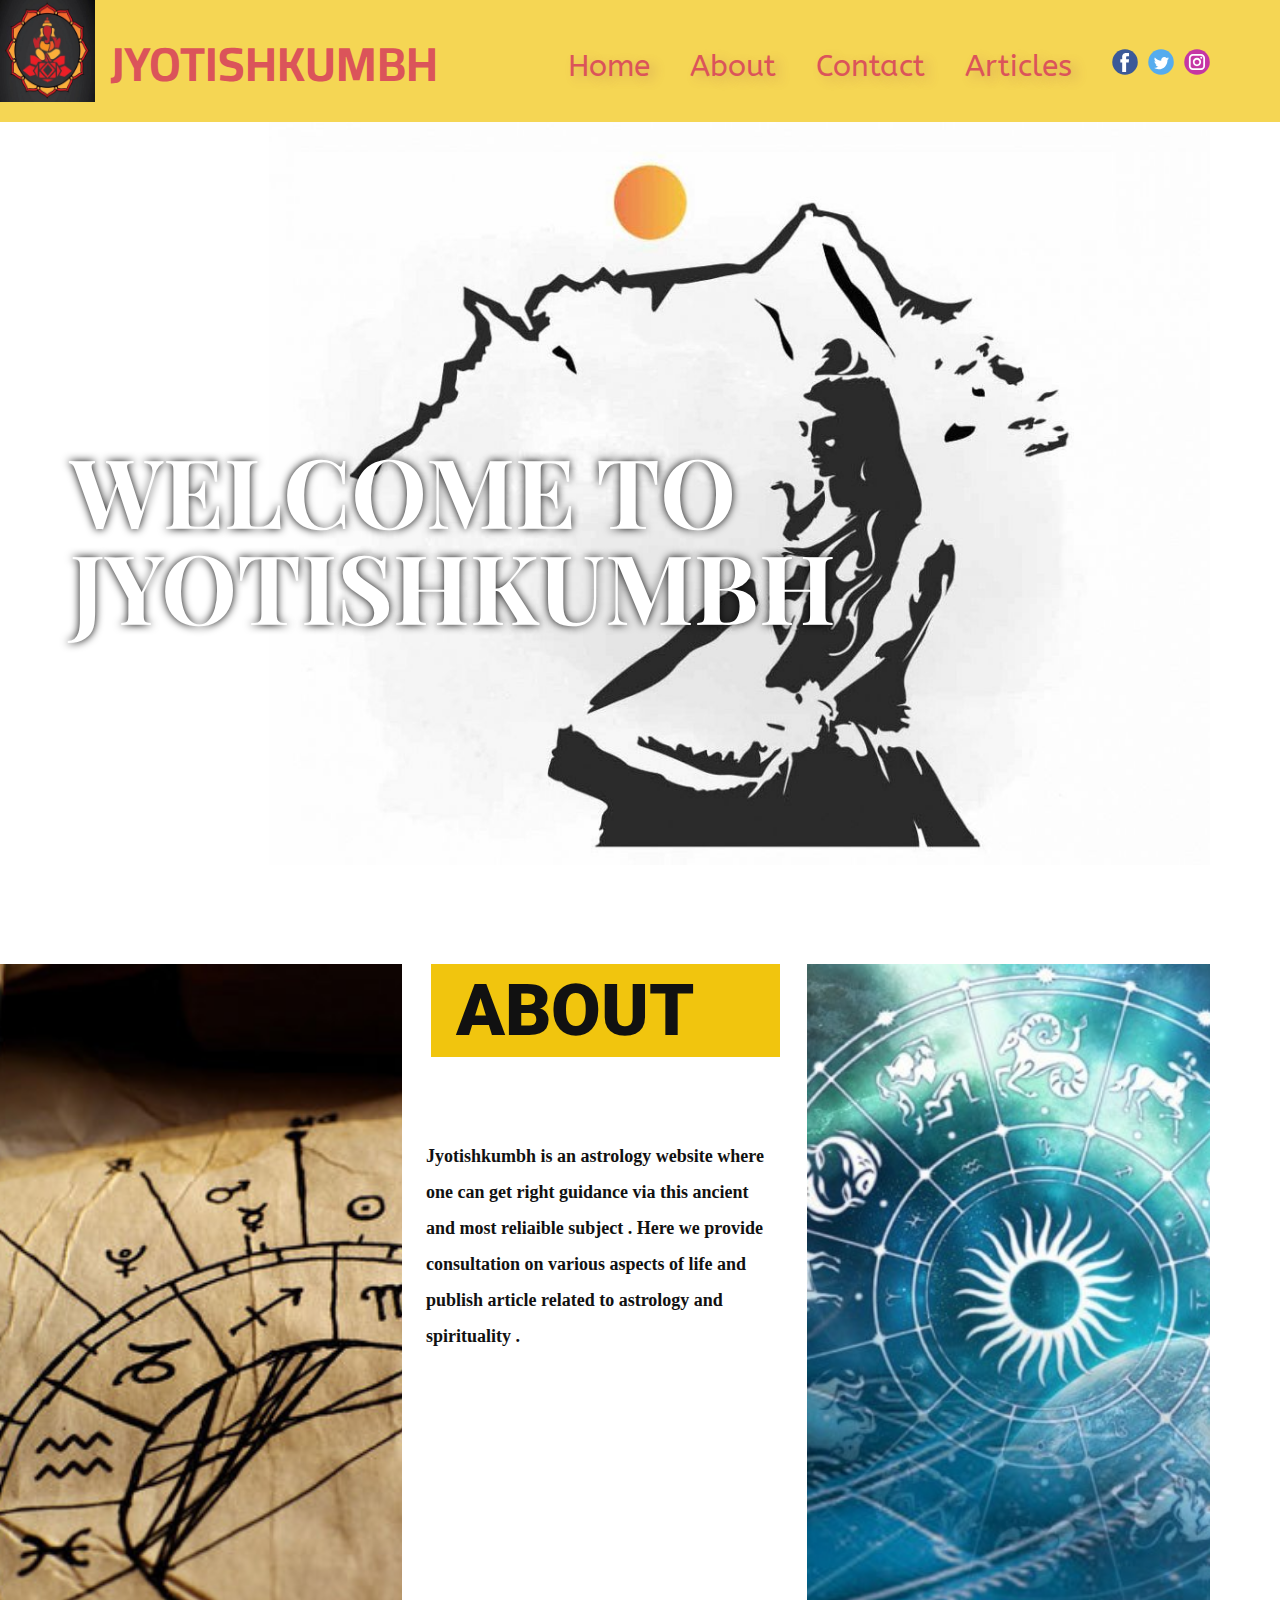
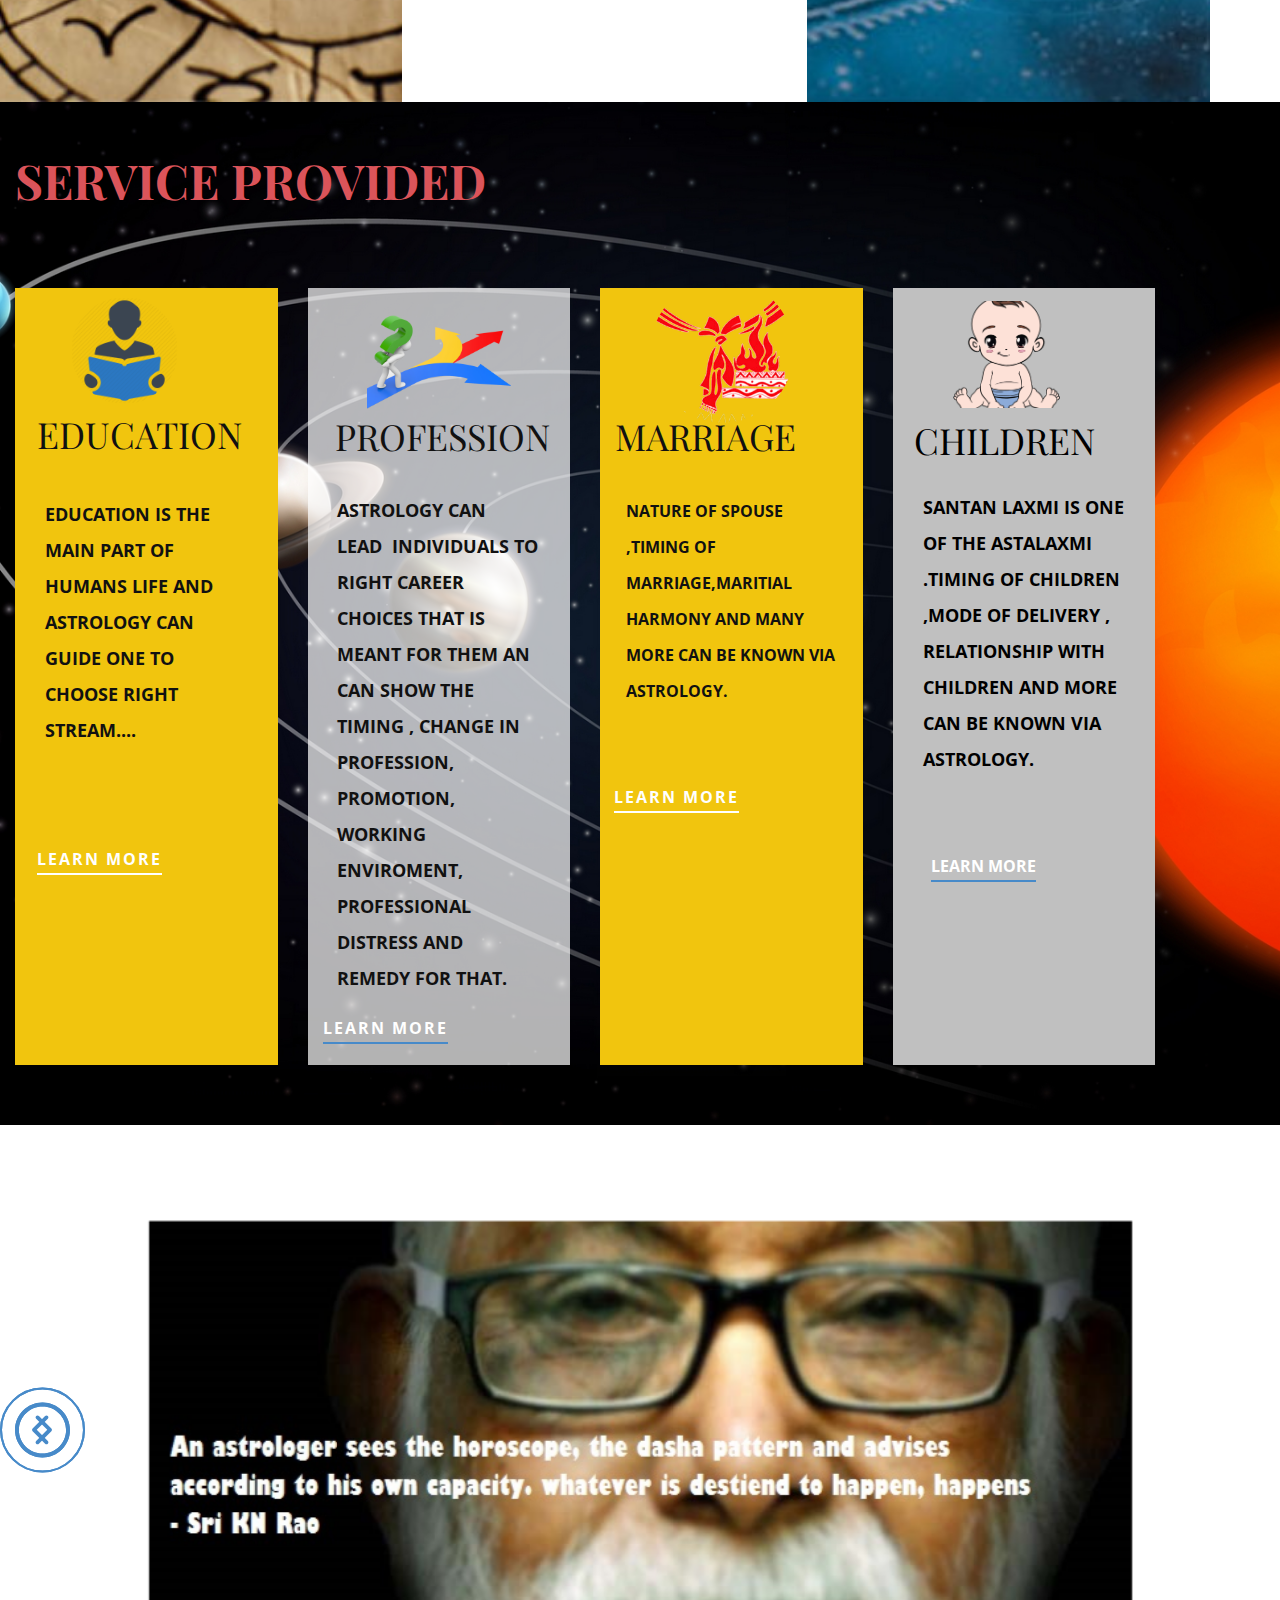
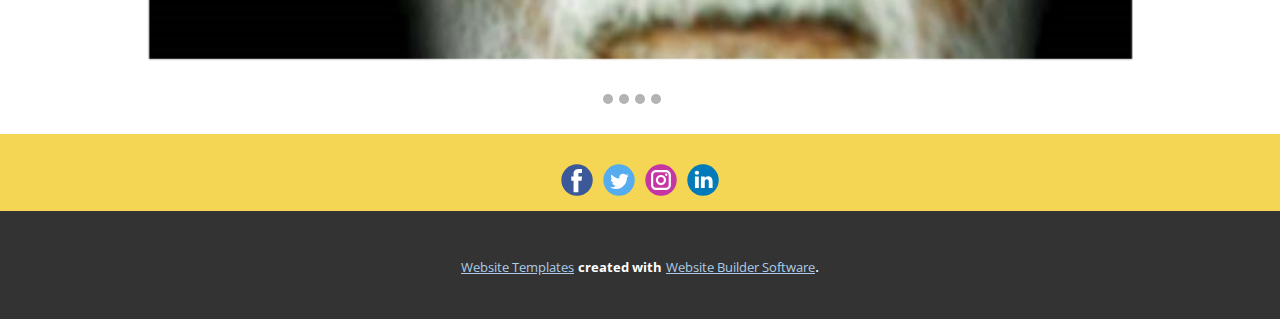
<file: index.html>
<!DOCTYPE html>
<html style="font-size: 16px;">
  <head>
    <meta name="viewport" content="width=device-width, initial-scale=1.0">
    <meta charset="utf-8">
    <meta name="keywords" content="Homemade Restaurant, Menu, Learn Cooking Online, 1, 2, 3, Asian&nbsp; Food, m fe ia st hand, INTUITIVE">
    <meta name="description" content="">
    <meta name="page_type" content="np-template-header-footer-from-plugin">
    <title>Home</title>
    <link rel="stylesheet" href="nicepage.css" media="screen">
<link rel="stylesheet" href="Home.css" media="screen">
    <script class="u-script" type="text/javascript" src="jquery.js" defer=""></script>
    <script class="u-script" type="text/javascript" src="nicepage.js" defer=""></script>
    <meta name="generator" content="Nicepage 3.27.0, nicepage.com">
    
    
    
    
    <link id="u-theme-google-font" rel="stylesheet" href="https://fonts.googleapis.com/css?family=Roboto:100,100i,300,300i,400,400i,500,500i,700,700i,900,900i|Open+Sans:300,300i,400,400i,600,600i,700,700i,800,800i">
    <link id="u-page-google-font" rel="stylesheet" href="https://fonts.googleapis.com/css?family=Playfair+Display:400,400i,500,500i,600,600i,700,700i,800,800i,900,900i|Playfair+Display:400,400i,500,500i,600,600i,700,700i,800,800i,900,900i|ABeeZee:400,400i|Cairo:200,300,400,600,700,900">
    
    
    
    
    
    <script type="application/ld+json">{
		"@context": "http://schema.org",
		"@type": "Organization",
		"name": "Site1",
		"logo": "images/ganesha.jpg",
		"sameAs": []
}</script>
    <meta name="theme-color" content="#478ac9">
    <meta property="og:title" content="Home">
    <meta property="og:description" content="">
    <meta property="og:type" content="website">
  </head>
  <body data-home-page="Home.html" data-home-page-title="Home" class="u-body"><header class="u-align-center-sm u-align-center-xs u-clearfix u-header u-palette-3-light-1 u-header" id="sec-18b5"><a href="https://nicepage.com" class="u-image u-logo u-image-1" data-image-width="460" data-image-height="436">
        <img src="images/ganesha.jpg" class="u-logo-image u-logo-image-1">
      </a><div class="u-social-icons u-spacing-10 u-social-icons-1">
        <a class="u-social-url" title="facebook" target="_blank" href=""><span class="u-icon u-social-facebook u-social-icon u-icon-1"><svg class="u-svg-link" preserveAspectRatio="xMidYMin slice" viewBox="0 0 112 112" style=""><use xmlns:xlink="http://www.w3.org/1999/xlink" xlink:href="#svg-c83e"></use></svg><svg class="u-svg-content" viewBox="0 0 112 112" x="0" y="0" id="svg-c83e"><circle fill="currentColor" cx="56.1" cy="56.1" r="55"></circle><path fill="#FFFFFF" d="M73.5,31.6h-9.1c-1.4,0-3.6,0.8-3.6,3.9v8.5h12.6L72,58.3H60.8v40.8H43.9V58.3h-8V43.9h8v-9.2
            c0-6.7,3.1-17,17-17h12.5v13.9H73.5z"></path></svg></span>
        </a>
        <a class="u-social-url" title="twitter" target="_blank" href=""><span class="u-icon u-social-icon u-social-twitter u-icon-2"><svg class="u-svg-link" preserveAspectRatio="xMidYMin slice" viewBox="0 0 112 112" style=""><use xmlns:xlink="http://www.w3.org/1999/xlink" xlink:href="#svg-f81a"></use></svg><svg class="u-svg-content" viewBox="0 0 112 112" x="0" y="0" id="svg-f81a"><circle fill="currentColor" class="st0" cx="56.1" cy="56.1" r="55"></circle><path fill="#FFFFFF" d="M83.8,47.3c0,0.6,0,1.2,0,1.7c0,17.7-13.5,38.2-38.2,38.2C38,87.2,31,85,25,81.2c1,0.1,2.1,0.2,3.2,0.2
            c6.3,0,12.1-2.1,16.7-5.7c-5.9-0.1-10.8-4-12.5-9.3c0.8,0.2,1.7,0.2,2.5,0.2c1.2,0,2.4-0.2,3.5-0.5c-6.1-1.2-10.8-6.7-10.8-13.1
            c0-0.1,0-0.1,0-0.2c1.8,1,3.9,1.6,6.1,1.7c-3.6-2.4-6-6.5-6-11.2c0-2.5,0.7-4.8,1.8-6.7c6.6,8.1,16.5,13.5,27.6,14
            c-0.2-1-0.3-2-0.3-3.1c0-7.4,6-13.4,13.4-13.4c3.9,0,7.3,1.6,9.8,4.2c3.1-0.6,5.9-1.7,8.5-3.3c-1,3.1-3.1,5.8-5.9,7.4
            c2.7-0.3,5.3-1,7.7-2.1C88.7,43,86.4,45.4,83.8,47.3z"></path></svg></span>
        </a>
        <a class="u-social-url" title="instagram" target="_blank" href=""><span class="u-icon u-social-icon u-social-instagram u-icon-3"><svg class="u-svg-link" preserveAspectRatio="xMidYMin slice" viewBox="0 0 112 112" style=""><use xmlns:xlink="http://www.w3.org/1999/xlink" xlink:href="#svg-b899"></use></svg><svg class="u-svg-content" viewBox="0 0 112 112" x="0" y="0" id="svg-b899"><circle fill="currentColor" cx="56.1" cy="56.1" r="55"></circle><path fill="#FFFFFF" d="M55.9,38.2c-9.9,0-17.9,8-17.9,17.9C38,66,46,74,55.9,74c9.9,0,17.9-8,17.9-17.9C73.8,46.2,65.8,38.2,55.9,38.2
            z M55.9,66.4c-5.7,0-10.3-4.6-10.3-10.3c-0.1-5.7,4.6-10.3,10.3-10.3c5.7,0,10.3,4.6,10.3,10.3C66.2,61.8,61.6,66.4,55.9,66.4z"></path><path fill="#FFFFFF" d="M74.3,33.5c-2.3,0-4.2,1.9-4.2,4.2s1.9,4.2,4.2,4.2s4.2-1.9,4.2-4.2S76.6,33.5,74.3,33.5z"></path><path fill="#FFFFFF" d="M73.1,21.3H38.6c-9.7,0-17.5,7.9-17.5,17.5v34.5c0,9.7,7.9,17.6,17.5,17.6h34.5c9.7,0,17.5-7.9,17.5-17.5V38.8
            C90.6,29.1,82.7,21.3,73.1,21.3z M83,73.3c0,5.5-4.5,9.9-9.9,9.9H38.6c-5.5,0-9.9-4.5-9.9-9.9V38.8c0-5.5,4.5-9.9,9.9-9.9h34.5
            c5.5,0,9.9,4.5,9.9,9.9V73.3z"></path></svg></span>
        </a>
      </div><nav class="u-align-left u-menu u-menu-dropdown u-offcanvas u-offcanvas-shift u-menu-1">
        <div class="menu-collapse u-custom-font" style="font-size: 1.875rem; font-family: ABeeZee;">
          <a class="u-button-style u-custom-text-active-color u-custom-text-color u-custom-text-hover-color u-custom-text-shadow u-custom-text-shadow-blur u-custom-text-shadow-color u-custom-text-shadow-transparency u-custom-text-shadow-x u-custom-text-shadow-y u-nav-link" href="#" style="font-size: calc(1em + 0px);">
            <svg class="u-svg-link" preserveAspectRatio="xMidYMin slice" viewBox="0 0 302 302" style=""><use xmlns:xlink="http://www.w3.org/1999/xlink" xlink:href="#svg-8a8f"></use></svg>
            <svg xmlns="http://www.w3.org/2000/svg" xmlns:xlink="http://www.w3.org/1999/xlink" version="1.1" id="svg-8a8f" x="0px" y="0px" viewBox="0 0 302 302" style="enable-background:new 0 0 302 302;" xml:space="preserve" class="u-svg-content"><g><rect y="36" width="302" height="30"></rect><rect y="236" width="302" height="30"></rect><rect y="136" width="302" height="30"></rect>
</g><g></g><g></g><g></g><g></g><g></g><g></g><g></g><g></g><g></g><g></g><g></g><g></g><g></g><g></g><g></g></svg>
          </a>
        </div>
        <div class="u-custom-menu u-nav-container">
          <ul class="u-custom-font u-nav u-unstyled u-nav-1"><li class="u-nav-item"><a class="u-button-style u-nav-link u-text-active-palette-2-base u-text-hover-palette-1-base u-text-palette-2-base" href="Home.html" style="padding: 10px 20px; text-shadow: 6px 4px 11px rgba(163,85,89,0.3);">Home</a>
</li><li class="u-nav-item"><a class="u-button-style u-nav-link u-text-active-palette-2-base u-text-hover-palette-1-base u-text-palette-2-base" href="About.html" style="padding: 10px 20px; text-shadow: 6px 4px 11px rgba(163,85,89,0.3);">About</a>
</li><li class="u-nav-item"><a class="u-button-style u-nav-link u-text-active-palette-2-base u-text-hover-palette-1-base u-text-palette-2-base" href="Contact.html" style="padding: 10px 20px; text-shadow: 6px 4px 11px rgba(163,85,89,0.3);">Contact</a>
</li><li class="u-nav-item"><a class="u-button-style u-nav-link u-text-active-palette-2-base u-text-hover-palette-1-base u-text-palette-2-base" href="Articles.html" style="padding: 10px 20px; text-shadow: 6px 4px 11px rgba(163,85,89,0.3);">Articles</a>
</li></ul>
        </div>
        <div class="u-custom-menu u-nav-container-collapse">
          <div class="u-align-center u-black u-container-style u-inner-container-layout u-opacity u-opacity-95 u-sidenav">
            <div class="u-inner-container-layout u-sidenav-overflow">
              <div class="u-menu-close"></div>
              <ul class="u-align-center u-nav u-popupmenu-items u-unstyled u-nav-2"><li class="u-nav-item"><a class="u-button-style u-nav-link" href="Home.html" style="padding: 10px 20px; text-shadow: 6px 4px 11px rgba(163,85,89,0.3);">Home</a>
</li><li class="u-nav-item"><a class="u-button-style u-nav-link" href="About.html" style="padding: 10px 20px; text-shadow: 6px 4px 11px rgba(163,85,89,0.3);">About</a>
</li><li class="u-nav-item"><a class="u-button-style u-nav-link" href="Contact.html" style="padding: 10px 20px; text-shadow: 6px 4px 11px rgba(163,85,89,0.3);">Contact</a>
</li><li class="u-nav-item"><a class="u-button-style u-nav-link" href="Articles.html" style="padding: 10px 20px; text-shadow: 6px 4px 11px rgba(163,85,89,0.3);">Articles</a>
</li></ul>
            </div>
          </div>
          <div class="u-black u-menu-overlay u-opacity u-opacity-70"></div>
        </div>
      </nav><p class="u-align-left u-custom-font u-text u-text-palette-2-base u-text-1">JYOTISHKUMB​H </p></header>
    <section class="u-align-left u-clearfix u-color-scheme-u11 u-color-style-multicolor-1 u-section-1" id="carousel_0954">
      <div class="u-clearfix u-sheet u-sheet-1">
        <img class="u-expanded-height-lg u-expanded-height-md u-expanded-height-sm u-expanded-height-xl u-image u-image-1" src="images/siva.jpg" data-image-width="1200" data-image-height="800">
        <h2 class="u-text u-text-body-alt-color u-text-1"><b>WELCOME TO JYOTISHKUMBH</b>
        </h2>
      </div>
    </section>
    <section class="u-clearfix u-white u-section-2" id="carousel_bfca">
      <div class="u-clearfix u-layout-wrap u-layout-wrap-1">
        <div class="u-layout">
          <div class="u-layout-row">
            <div class="u-container-style u-layout-cell u-left-cell u-size-20 u-layout-cell-1">
              <div class="u-container-layout u-valign-top u-container-layout-1"></div>
            </div>
            <div class="u-align-left u-container-style u-layout-cell u-size-20 u-layout-cell-2">
              <div class="u-container-layout u-valign-top-lg u-valign-top-md u-valign-top-sm u-valign-top-xl u-container-layout-2">
                <div class="u-container-style u-group u-palette-3-base u-group-1">
                  <div class="u-container-layout u-valign-middle-lg u-valign-middle-md u-valign-middle-sm u-valign-middle-xl u-container-layout-3">
                    <h1 class="u-text u-text-body-color u-text-1">ABO​​UT</h1>
                  </div>
                </div>
                <p class="u-custom-font u-font-georgia u-text u-text-2">Jyotishkumbh is an astrology website where one can get right guidance via this ancient and most reliaible subject . Here we provide consultation on various aspects of life and publish article related to astrology and spirituality .&nbsp;<br>
                  <br>
                </p>
              </div>
            </div>
            <div class="u-container-style u-layout-cell u-right-cell u-size-20 u-layout-cell-3">
              <div class="u-container-layout u-valign-bottom-lg u-valign-bottom-md u-valign-bottom-sm u-valign-bottom-xl u-container-layout-4">
                <img src="images/astrology-appointment.jpg" alt="" class="u-absolute-hcenter-xs u-expanded u-image u-image-default" data-image-width="500" data-image-height="500">
              </div>
            </div>
          </div>
        </div>
      </div>
      <img src="images/570380a708e7ab4797f5f73baccca3549a75c5b90157e6.jpg" alt="" class="u-image u-image-default u-image-2" data-image-width="570" data-image-height="380">
    </section>
    <section class="u-align-center u-clearfix u-image u-section-3" id="carousel_8f42" data-image-width="6435" data-image-height="4500">
      <div class="u-clearfix u-sheet u-sheet-1">
        <h1 class="u-custom-font u-font-playfair-display u-text u-text-default u-text-palette-2-base u-text-1">
          <span style="font-size: 3rem;">
            <span style="font-weight: 700;">SERVICE</span>
            <span style="font-weight: 700;">PROVIDED</span>
          </span>
          <span style="font-weight: 700;"></span>
        </h1>
        <div class="u-clearfix u-gutter-30 u-layout-wrap u-layout-wrap-1">
          <div class="u-gutter-0 u-layout">
            <div class="u-layout-row">
              <div class="u-container-style u-layout-cell u-palette-3-base u-size-15 u-size-30-md u-layout-cell-1">
                <div class="u-container-layout u-container-layout-1">
                  <div class="u-image u-image-circle u-preserve-proportions u-image-1" alt="" data-image-width="512" data-image-height="512"></div>
                  <h3 class="u-custom-font u-font-playfair-display u-text u-text-2">EDU​​CATION </h3>
                  <p class="u-text u-text-3">EDUCATION IS THE MAIN PART OF HUMANS LIFE AND ASTROLOGY CAN GUIDE ONE TO CHOOSE RIGHT STREAM....</p>
                  <a href="https://nicepage.com/joomla-templates" class="u-active-none u-border-2 u-border-white u-btn u-btn-rectangle u-button-style u-hover-none u-none u-btn-1">learn more</a>
                </div>
              </div>
              <div class="u-container-style u-layout-cell u-opacity u-opacity-70 u-size-15 u-size-30-md u-white u-layout-cell-2">
                <div class="u-container-layout u-valign-bottom-xs u-container-layout-2">
                  <img class="u-image u-image-default u-image-2" src="images/career.png" alt="" data-image-width="1000" data-image-height="620">
                  <h3 class="u-custom-font u-font-playfair-display u-text u-text-4">PROFESSION</h3>
                  <p class="u-text u-text-5">ASTROLOGY CAN LEAD&nbsp; INDIVIDUALS TO RIGHT CAREER CHOICES THAT IS MEANT FOR THEM AN CAN SHOW THE TIMING , CHANGE IN&nbsp; PROFESSION, PROMOTION, WORKING ENVIROMENT, PROFESSIONAL DISTRESS AND REMEDY FOR THAT.</p>
                  <a href="https://nicepage.com/k/university-website-templates" class="u-active-none u-border-2 u-border-palette-1-base u-btn u-btn-rectangle u-button-style u-hover-none u-none u-text-body-alt-color u-btn-2">learn more</a>
                </div>
              </div>
              <div class="u-container-style u-layout-cell u-palette-3-base u-size-15 u-size-30-md u-layout-cell-3">
                <div class="u-container-layout u-container-layout-3">
                  <div class="u-align-center-xs u-image u-image-circle u-preserve-proportions u-image-3" alt="" data-image-width="640" data-image-height="480"></div>
                  <h3 class="u-align-center-xs u-custom-font u-font-playfair-display u-text u-text-6">MARR​IA​​GE</h3>
                  <p class="u-text u-text-7">
                    <span style="font-size: 1rem;"> NATURE OF SPOUSE ,TIMING OF MARRIAGE,MARITIAL HARMON​Y AND MANY MORE CAN BE KNOWN VIA ASTROLOGY.</span>
                  </p>
                  <a href="https://nicepage.com/joomla-templates" class="u-active-none u-border-2 u-border-white u-btn u-btn-rectangle u-button-style u-hover-none u-none u-btn-3">learn more</a>
                </div>
              </div>
              <div class="u-container-style u-grey-25 u-layout-cell u-size-15 u-size-30-md u-layout-cell-4">
                <div class="u-container-layout u-container-layout-4">
                  <img class="u-image u-image-default u-image-4" src="images/NicePng_sad-child-png_4586832.png" alt="" data-image-width="460" data-image-height="531">
                  <h3 class="u-custom-font u-font-playfair-display u-text u-text-black u-text-8">CHILDREN</h3>
                  <p class="u-text u-text-body-alt-color u-text-9">
                    <span class="u-text-black">SANTAN LAXMI IS ONE OF THE ASTALAXMI .TIMING OF CHILDREN ,MODE OF DELIVERY , RELATIONSHIP WITH CHILDREN AND MORE CAN BE KNOWN VIA ASTROLOGY.</span>
                    <br>
                    <span style="font-weight: 700; text-decoration: underline !important;">
                      <br>
                    </span>
                  </p>
                  <a href="https://nicepage.review" class="u-active-none u-border-2 u-border-palette-1-base u-btn u-btn-rectangle u-button-style u-hover-none u-none u-radius-0 u-text-body-alt-color u-btn-4">LEARN MORE</a>
                </div>
              </div>
            </div>
          </div>
        </div>
      </div>
    </section>
    <section id="carousel_292a" class="u-carousel u-carousel-duration-3000 u-slide u-block-9b14-1" data-u-ride="carousel" data-interval="3000">
      <ol class="u-carousel-indicators u-block-9b14-4">
        <li data-u-target="#carousel_292a" data-u-slide-to="0" class="u-active u-grey-30 u-shape-circle" style="width: 10px; height: 10px;"></li>
        <li data-u-target="#carousel_292a" class="u-grey-30 u-shape-circle" data-u-slide-to="1" style="width: 10px; height: 10px;"></li>
        <li data-u-target="#carousel_292a" class="u-grey-30 u-shape-circle" data-u-slide-to="2" style="width: 10px; height: 10px;"></li>
        <li data-u-target="#carousel_292a" class="u-grey-30 u-shape-circle" data-u-slide-to="3" style="width: 10px; height: 10px;"></li>
      </ol>
      <div class="u-carousel-inner" role="listbox">
        <div class="u-active u-align-center u-carousel-item u-clearfix u-section-4-1">
          <div class="u-clearfix u-sheet u-sheet-1">
            <img class="u-image u-image-default u-image-1" src="images/knr.jpg" alt="" data-image-width="744" data-image-height="419">
          </div>
        </div>
        <div class="u-align-center u-carousel-item u-clearfix u-section-4-2">
          <div class="u-clearfix u-sheet u-valign-middle u-sheet-1">
            <img class="u-image u-image-default u-image-1" src="images/DddmjpeWkAElCqx.jpg" alt="" data-image-width="744" data-image-height="419">
          </div>
        </div>
        <div class="u-align-center u-carousel-item u-clearfix u-section-4-3">
          <div class="u-clearfix u-sheet u-sheet-1">
            <img class="u-image u-image-default u-image-1" src="images/PARAMHANSA-COVER-759x500yo.jpg" alt="" data-image-width="744" data-image-height="419">
          </div>
        </div>
        <div class="u-carousel-item u-clearfix u-section-4-4">
          <div class="u-clearfix u-sheet u-sheet-1">
            <img class="u-image u-image-default u-image-1" src="images/bvr.jpg" alt="" data-image-width="744" data-image-height="419">
          </div>
        </div>
      </div>
      <a class="u-absolute-vcenter u-border-2 u-border-palette-1-base u-carousel-control u-carousel-control-prev u-icon-circle u-spacing-10 u-text-palette-1-base u-block-9b14-3" href="#carousel_292a" role="button" data-u-slide="prev">
        <span aria-hidden="true">
          <svg viewBox="0 0 129 129"><path d="m64.5,122.6c32,0 58.1-26 58.1-58.1s-26-58-58.1-58-58,26-58,58 26,58.1 58,58.1zm0-108c27.5,5.32907e-15 49.9,22.4 49.9,49.9s-22.4,49.9-49.9,49.9-49.9-22.4-49.9-49.9 22.4-49.9 49.9-49.9z"></path><path d="m70,93.5c0.8,0.8 1.8,1.2 2.9,1.2 1,0 2.1-0.4 2.9-1.2 1.6-1.6 1.6-4.2 0-5.8l-23.5-23.5 23.5-23.5c1.6-1.6 1.6-4.2 0-5.8s-4.2-1.6-5.8,0l-26.4,26.4c-0.8,0.8-1.2,1.8-1.2,2.9s0.4,2.1 1.2,2.9l26.4,26.4z"></path></svg>
        </span>
        <span class="sr-only">
          <svg viewBox="0 0 129 129"><path d="m64.5,122.6c32,0 58.1-26 58.1-58.1s-26-58-58.1-58-58,26-58,58 26,58.1 58,58.1zm0-108c27.5,5.32907e-15 49.9,22.4 49.9,49.9s-22.4,49.9-49.9,49.9-49.9-22.4-49.9-49.9 22.4-49.9 49.9-49.9z"></path><path d="m70,93.5c0.8,0.8 1.8,1.2 2.9,1.2 1,0 2.1-0.4 2.9-1.2 1.6-1.6 1.6-4.2 0-5.8l-23.5-23.5 23.5-23.5c1.6-1.6 1.6-4.2 0-5.8s-4.2-1.6-5.8,0l-26.4,26.4c-0.8,0.8-1.2,1.8-1.2,2.9s0.4,2.1 1.2,2.9l26.4,26.4z"></path></svg>
        </span>
      </a>
      <a class="u-absolute-vcenter u-border-2 u-border-palette-1-base u-carousel-control u-carousel-control-prev u-icon-circle u-spacing-10 u-text-palette-1-base u-block-9b14-3" href="#carousel_292a" role="button" data-u-slide="next">
        <span aria-hidden="true">
          <svg viewBox="0 0 129 129"><path d="M64.5,122.6c32,0,58.1-26,58.1-58.1S96.5,6.4,64.5,6.4S6.4,32.5,6.4,64.5S32.5,122.6,64.5,122.6z M64.5,14.6    c27.5,0,49.9,22.4,49.9,49.9S92,114.4,64.5,114.4S14.6,92,14.6,64.5S37,14.6,64.5,14.6z"></path><path d="m51.1,93.5c0.8,0.8 1.8,1.2 2.9,1.2 1,0 2.1-0.4 2.9-1.2l26.4-26.4c0.8-0.8 1.2-1.8 1.2-2.9 0-1.1-0.4-2.1-1.2-2.9l-26.4-26.4c-1.6-1.6-4.2-1.6-5.8,0-1.6,1.6-1.6,4.2 0,5.8l23.5,23.5-23.5,23.5c-1.6,1.6-1.6,4.2 0,5.8z"></path></svg>
        </span>
        <span class="sr-only">
          <svg viewBox="0 0 129 129"><path d="M64.5,122.6c32,0,58.1-26,58.1-58.1S96.5,6.4,64.5,6.4S6.4,32.5,6.4,64.5S32.5,122.6,64.5,122.6z M64.5,14.6    c27.5,0,49.9,22.4,49.9,49.9S92,114.4,64.5,114.4S14.6,92,14.6,64.5S37,14.6,64.5,14.6z"></path><path d="m51.1,93.5c0.8,0.8 1.8,1.2 2.9,1.2 1,0 2.1-0.4 2.9-1.2l26.4-26.4c0.8-0.8 1.2-1.8 1.2-2.9 0-1.1-0.4-2.1-1.2-2.9l-26.4-26.4c-1.6-1.6-4.2-1.6-5.8,0-1.6,1.6-1.6,4.2 0,5.8l23.5,23.5-23.5,23.5c-1.6,1.6-1.6,4.2 0,5.8z"></path></svg>
        </span>
      </a>
    </section>
    
    
    <footer class="u-clearfix u-footer u-palette-3-light-1" id="sec-6efc"><div class="u-clearfix u-sheet u-sheet-1">
        <div class="u-align-left u-social-icons u-spacing-10 u-social-icons-1">
          <a class="u-social-url" title="facebook" target="_blank" href=""><span class="u-icon u-social-facebook u-social-icon u-icon-1"><svg class="u-svg-link" preserveAspectRatio="xMidYMin slice" viewBox="0 0 112 112" style=""><use xmlns:xlink="http://www.w3.org/1999/xlink" xlink:href="#svg-3e31"></use></svg><svg class="u-svg-content" viewBox="0 0 112 112" x="0" y="0" id="svg-3e31"><circle fill="currentColor" cx="56.1" cy="56.1" r="55"></circle><path fill="#FFFFFF" d="M73.5,31.6h-9.1c-1.4,0-3.6,0.8-3.6,3.9v8.5h12.6L72,58.3H60.8v40.8H43.9V58.3h-8V43.9h8v-9.2
            c0-6.7,3.1-17,17-17h12.5v13.9H73.5z"></path></svg></span>
          </a>
          <a class="u-social-url" title="twitter" target="_blank" href=""><span class="u-icon u-social-icon u-social-twitter u-icon-2"><svg class="u-svg-link" preserveAspectRatio="xMidYMin slice" viewBox="0 0 112 112" style=""><use xmlns:xlink="http://www.w3.org/1999/xlink" xlink:href="#svg-19b4"></use></svg><svg class="u-svg-content" viewBox="0 0 112 112" x="0" y="0" id="svg-19b4"><circle fill="currentColor" class="st0" cx="56.1" cy="56.1" r="55"></circle><path fill="#FFFFFF" d="M83.8,47.3c0,0.6,0,1.2,0,1.7c0,17.7-13.5,38.2-38.2,38.2C38,87.2,31,85,25,81.2c1,0.1,2.1,0.2,3.2,0.2
            c6.3,0,12.1-2.1,16.7-5.7c-5.9-0.1-10.8-4-12.5-9.3c0.8,0.2,1.7,0.2,2.5,0.2c1.2,0,2.4-0.2,3.5-0.5c-6.1-1.2-10.8-6.7-10.8-13.1
            c0-0.1,0-0.1,0-0.2c1.8,1,3.9,1.6,6.1,1.7c-3.6-2.4-6-6.5-6-11.2c0-2.5,0.7-4.8,1.8-6.7c6.6,8.1,16.5,13.5,27.6,14
            c-0.2-1-0.3-2-0.3-3.1c0-7.4,6-13.4,13.4-13.4c3.9,0,7.3,1.6,9.8,4.2c3.1-0.6,5.9-1.7,8.5-3.3c-1,3.1-3.1,5.8-5.9,7.4
            c2.7-0.3,5.3-1,7.7-2.1C88.7,43,86.4,45.4,83.8,47.3z"></path></svg></span>
          </a>
          <a class="u-social-url" title="instagram" target="_blank" href=""><span class="u-icon u-social-icon u-social-instagram u-icon-3"><svg class="u-svg-link" preserveAspectRatio="xMidYMin slice" viewBox="0 0 112 112" style=""><use xmlns:xlink="http://www.w3.org/1999/xlink" xlink:href="#svg-f9f8"></use></svg><svg class="u-svg-content" viewBox="0 0 112 112" x="0" y="0" id="svg-f9f8"><circle fill="currentColor" cx="56.1" cy="56.1" r="55"></circle><path fill="#FFFFFF" d="M55.9,38.2c-9.9,0-17.9,8-17.9,17.9C38,66,46,74,55.9,74c9.9,0,17.9-8,17.9-17.9C73.8,46.2,65.8,38.2,55.9,38.2
            z M55.9,66.4c-5.7,0-10.3-4.6-10.3-10.3c-0.1-5.7,4.6-10.3,10.3-10.3c5.7,0,10.3,4.6,10.3,10.3C66.2,61.8,61.6,66.4,55.9,66.4z"></path><path fill="#FFFFFF" d="M74.3,33.5c-2.3,0-4.2,1.9-4.2,4.2s1.9,4.2,4.2,4.2s4.2-1.9,4.2-4.2S76.6,33.5,74.3,33.5z"></path><path fill="#FFFFFF" d="M73.1,21.3H38.6c-9.7,0-17.5,7.9-17.5,17.5v34.5c0,9.7,7.9,17.6,17.5,17.6h34.5c9.7,0,17.5-7.9,17.5-17.5V38.8
            C90.6,29.1,82.7,21.3,73.1,21.3z M83,73.3c0,5.5-4.5,9.9-9.9,9.9H38.6c-5.5,0-9.9-4.5-9.9-9.9V38.8c0-5.5,4.5-9.9,9.9-9.9h34.5
            c5.5,0,9.9,4.5,9.9,9.9V73.3z"></path></svg></span>
          </a>
          <a class="u-social-url" title="linkedin" target="_blank" href=""><span class="u-icon u-social-icon u-social-linkedin u-icon-4"><svg class="u-svg-link" preserveAspectRatio="xMidYMin slice" viewBox="0 0 112 112" style=""><use xmlns:xlink="http://www.w3.org/1999/xlink" xlink:href="#svg-203b"></use></svg><svg class="u-svg-content" viewBox="0 0 112 112" x="0" y="0" id="svg-203b"><circle fill="currentColor" cx="56.1" cy="56.1" r="55"></circle><path fill="#FFFFFF" d="M41.3,83.7H27.9V43.4h13.4V83.7z M34.6,37.9L34.6,37.9c-4.6,0-7.5-3.1-7.5-7c0-4,3-7,7.6-7s7.4,3,7.5,7
            C42.2,34.8,39.2,37.9,34.6,37.9z M89.6,83.7H76.2V62.2c0-5.4-1.9-9.1-6.8-9.1c-3.7,0-5.9,2.5-6.9,4.9c-0.4,0.9-0.4,2.1-0.4,3.3v22.5
            H48.7c0,0,0.2-36.5,0-40.3h13.4v5.7c1.8-2.7,5-6.7,12.1-6.7c8.8,0,15.4,5.8,15.4,18.1V83.7z"></path></svg></span>
          </a>
        </div>
      </div></footer>
    <section class="u-backlink u-clearfix u-grey-80">
      <a class="u-link" href="https://nicepage.com/website-templates" target="_blank">
        <span>Website Templates</span>
      </a>
      <p class="u-text">
        <span>created with</span>
      </p>
      <a class="u-link" href="https://nicepage.com/" target="_blank">
        <span>Website Builder Software</span>
      </a>. 
    </section>
  </body>
</html>
</file>
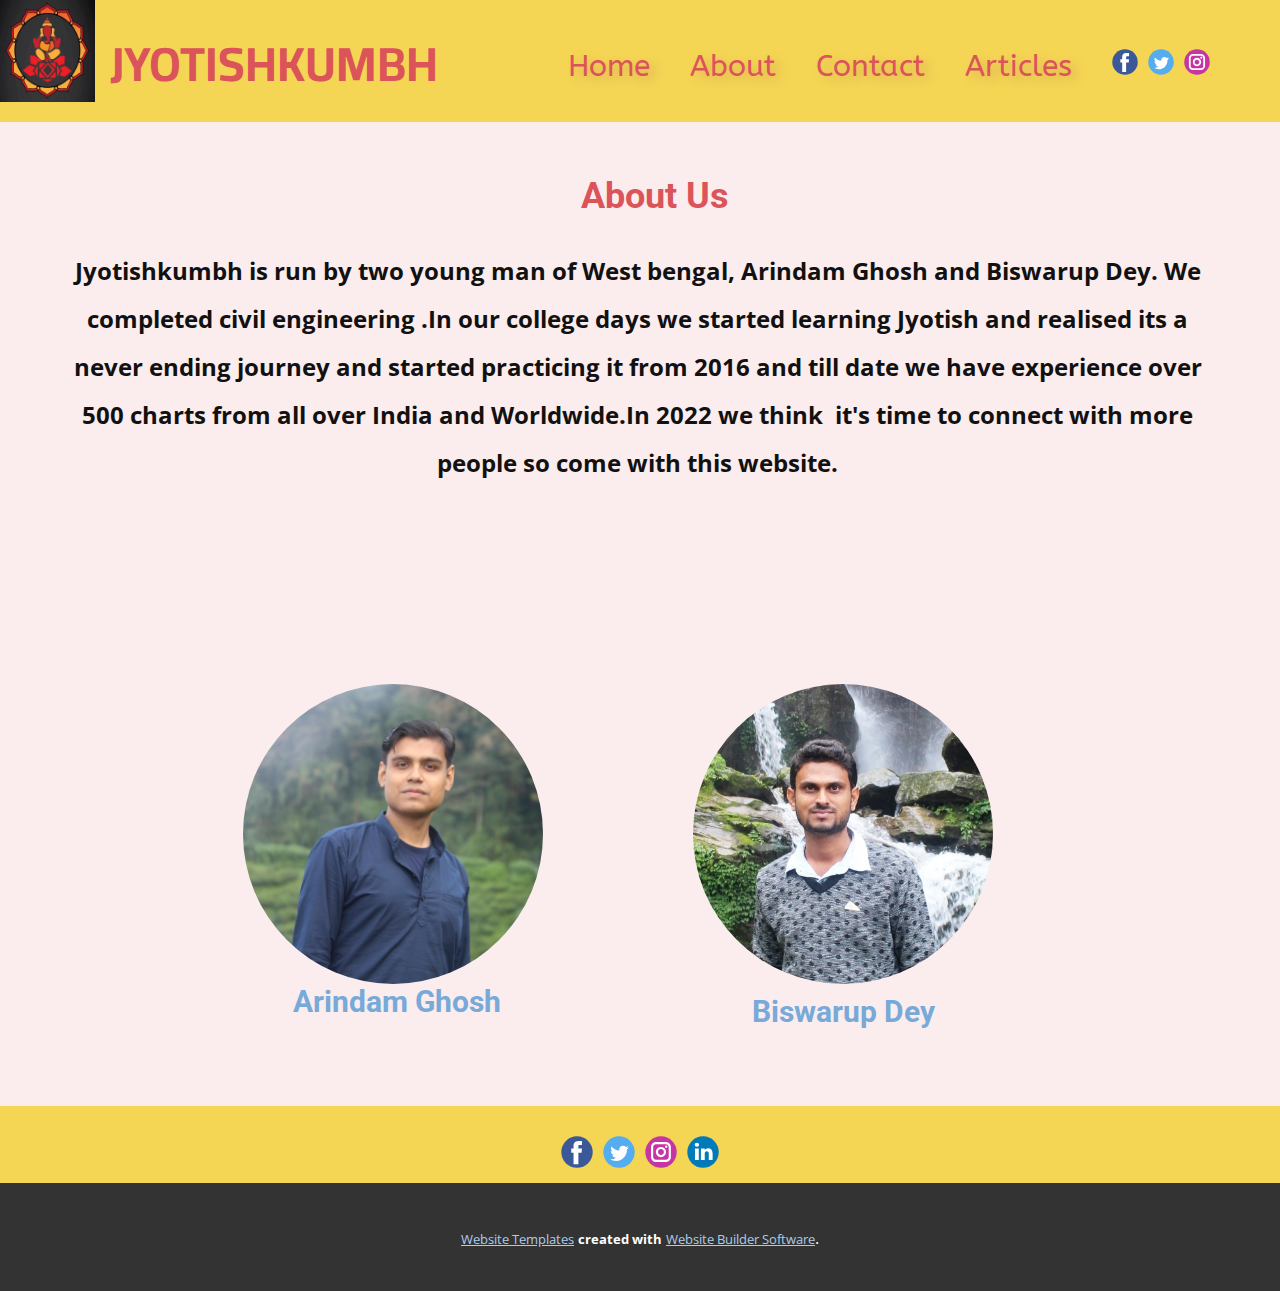
<file: About.html>
<!DOCTYPE html>
<html style="font-size: 16px;">
  <head>
    <meta name="viewport" content="width=device-width, initial-scale=1.0">
    <meta charset="utf-8">
    <meta name="keywords" content="About Us">
    <meta name="description" content="">
    <meta name="page_type" content="np-template-header-footer-from-plugin">
    <title>About</title>
    <link rel="stylesheet" href="nicepage.css" media="screen">
<link rel="stylesheet" href="About.css" media="screen">
    <script class="u-script" type="text/javascript" src="jquery.js" defer=""></script>
    <script class="u-script" type="text/javascript" src="nicepage.js" defer=""></script>
    <meta name="generator" content="Nicepage 3.27.0, nicepage.com">
    <link id="u-theme-google-font" rel="stylesheet" href="https://fonts.googleapis.com/css?family=Roboto:100,100i,300,300i,400,400i,500,500i,700,700i,900,900i|Open+Sans:300,300i,400,400i,600,600i,700,700i,800,800i">
    <link id="u-page-google-font" rel="stylesheet" href="https://fonts.googleapis.com/css?family=ABeeZee:400,400i|Cairo:200,300,400,600,700,900">
    
    
    <script type="application/ld+json">{
		"@context": "http://schema.org",
		"@type": "Organization",
		"name": "Site1",
		"logo": "images/ganesha.jpg",
		"sameAs": []
}</script>
    <meta name="theme-color" content="#478ac9">
    <meta property="og:title" content="About">
    <meta property="og:description" content="">
    <meta property="og:type" content="website">
  </head>
  <body class="u-body"><header class="u-align-center-sm u-align-center-xs u-clearfix u-header u-palette-3-light-1 u-header" id="sec-18b5"><a href="https://nicepage.com" class="u-image u-logo u-image-1" data-image-width="460" data-image-height="436">
        <img src="images/ganesha.jpg" class="u-logo-image u-logo-image-1">
      </a><div class="u-social-icons u-spacing-10 u-social-icons-1">
        <a class="u-social-url" title="facebook" target="_blank" href=""><span class="u-icon u-social-facebook u-social-icon u-icon-1"><svg class="u-svg-link" preserveAspectRatio="xMidYMin slice" viewBox="0 0 112 112" style=""><use xmlns:xlink="http://www.w3.org/1999/xlink" xlink:href="#svg-c83e"></use></svg><svg class="u-svg-content" viewBox="0 0 112 112" x="0" y="0" id="svg-c83e"><circle fill="currentColor" cx="56.1" cy="56.1" r="55"></circle><path fill="#FFFFFF" d="M73.5,31.6h-9.1c-1.4,0-3.6,0.8-3.6,3.9v8.5h12.6L72,58.3H60.8v40.8H43.9V58.3h-8V43.9h8v-9.2
            c0-6.7,3.1-17,17-17h12.5v13.9H73.5z"></path></svg></span>
        </a>
        <a class="u-social-url" title="twitter" target="_blank" href=""><span class="u-icon u-social-icon u-social-twitter u-icon-2"><svg class="u-svg-link" preserveAspectRatio="xMidYMin slice" viewBox="0 0 112 112" style=""><use xmlns:xlink="http://www.w3.org/1999/xlink" xlink:href="#svg-f81a"></use></svg><svg class="u-svg-content" viewBox="0 0 112 112" x="0" y="0" id="svg-f81a"><circle fill="currentColor" class="st0" cx="56.1" cy="56.1" r="55"></circle><path fill="#FFFFFF" d="M83.8,47.3c0,0.6,0,1.2,0,1.7c0,17.7-13.5,38.2-38.2,38.2C38,87.2,31,85,25,81.2c1,0.1,2.1,0.2,3.2,0.2
            c6.3,0,12.1-2.1,16.7-5.7c-5.9-0.1-10.8-4-12.5-9.3c0.8,0.2,1.7,0.2,2.5,0.2c1.2,0,2.4-0.2,3.5-0.5c-6.1-1.2-10.8-6.7-10.8-13.1
            c0-0.1,0-0.1,0-0.2c1.8,1,3.9,1.6,6.1,1.7c-3.6-2.4-6-6.5-6-11.2c0-2.5,0.7-4.8,1.8-6.7c6.6,8.1,16.5,13.5,27.6,14
            c-0.2-1-0.3-2-0.3-3.1c0-7.4,6-13.4,13.4-13.4c3.9,0,7.3,1.6,9.8,4.2c3.1-0.6,5.9-1.7,8.5-3.3c-1,3.1-3.1,5.8-5.9,7.4
            c2.7-0.3,5.3-1,7.7-2.1C88.7,43,86.4,45.4,83.8,47.3z"></path></svg></span>
        </a>
        <a class="u-social-url" title="instagram" target="_blank" href=""><span class="u-icon u-social-icon u-social-instagram u-icon-3"><svg class="u-svg-link" preserveAspectRatio="xMidYMin slice" viewBox="0 0 112 112" style=""><use xmlns:xlink="http://www.w3.org/1999/xlink" xlink:href="#svg-b899"></use></svg><svg class="u-svg-content" viewBox="0 0 112 112" x="0" y="0" id="svg-b899"><circle fill="currentColor" cx="56.1" cy="56.1" r="55"></circle><path fill="#FFFFFF" d="M55.9,38.2c-9.9,0-17.9,8-17.9,17.9C38,66,46,74,55.9,74c9.9,0,17.9-8,17.9-17.9C73.8,46.2,65.8,38.2,55.9,38.2
            z M55.9,66.4c-5.7,0-10.3-4.6-10.3-10.3c-0.1-5.7,4.6-10.3,10.3-10.3c5.7,0,10.3,4.6,10.3,10.3C66.2,61.8,61.6,66.4,55.9,66.4z"></path><path fill="#FFFFFF" d="M74.3,33.5c-2.3,0-4.2,1.9-4.2,4.2s1.9,4.2,4.2,4.2s4.2-1.9,4.2-4.2S76.6,33.5,74.3,33.5z"></path><path fill="#FFFFFF" d="M73.1,21.3H38.6c-9.7,0-17.5,7.9-17.5,17.5v34.5c0,9.7,7.9,17.6,17.5,17.6h34.5c9.7,0,17.5-7.9,17.5-17.5V38.8
            C90.6,29.1,82.7,21.3,73.1,21.3z M83,73.3c0,5.5-4.5,9.9-9.9,9.9H38.6c-5.5,0-9.9-4.5-9.9-9.9V38.8c0-5.5,4.5-9.9,9.9-9.9h34.5
            c5.5,0,9.9,4.5,9.9,9.9V73.3z"></path></svg></span>
        </a>
      </div><nav class="u-align-left u-menu u-menu-dropdown u-offcanvas u-offcanvas-shift u-menu-1">
        <div class="menu-collapse u-custom-font" style="font-size: 1.875rem; font-family: ABeeZee;">
          <a class="u-button-style u-custom-text-active-color u-custom-text-color u-custom-text-hover-color u-custom-text-shadow u-custom-text-shadow-blur u-custom-text-shadow-color u-custom-text-shadow-transparency u-custom-text-shadow-x u-custom-text-shadow-y u-nav-link" href="#" style="font-size: calc(1em + 0px);">
            <svg class="u-svg-link" preserveAspectRatio="xMidYMin slice" viewBox="0 0 302 302" style=""><use xmlns:xlink="http://www.w3.org/1999/xlink" xlink:href="#svg-8a8f"></use></svg>
            <svg xmlns="http://www.w3.org/2000/svg" xmlns:xlink="http://www.w3.org/1999/xlink" version="1.1" id="svg-8a8f" x="0px" y="0px" viewBox="0 0 302 302" style="enable-background:new 0 0 302 302;" xml:space="preserve" class="u-svg-content"><g><rect y="36" width="302" height="30"></rect><rect y="236" width="302" height="30"></rect><rect y="136" width="302" height="30"></rect>
</g><g></g><g></g><g></g><g></g><g></g><g></g><g></g><g></g><g></g><g></g><g></g><g></g><g></g><g></g><g></g></svg>
          </a>
        </div>
        <div class="u-custom-menu u-nav-container">
          <ul class="u-custom-font u-nav u-unstyled u-nav-1"><li class="u-nav-item"><a class="u-button-style u-nav-link u-text-active-palette-2-base u-text-hover-palette-1-base u-text-palette-2-base" href="Home.html" style="padding: 10px 20px; text-shadow: 6px 4px 11px rgba(163,85,89,0.3);">Home</a>
</li><li class="u-nav-item"><a class="u-button-style u-nav-link u-text-active-palette-2-base u-text-hover-palette-1-base u-text-palette-2-base" href="About.html" style="padding: 10px 20px; text-shadow: 6px 4px 11px rgba(163,85,89,0.3);">About</a>
</li><li class="u-nav-item"><a class="u-button-style u-nav-link u-text-active-palette-2-base u-text-hover-palette-1-base u-text-palette-2-base" href="Contact.html" style="padding: 10px 20px; text-shadow: 6px 4px 11px rgba(163,85,89,0.3);">Contact</a>
</li><li class="u-nav-item"><a class="u-button-style u-nav-link u-text-active-palette-2-base u-text-hover-palette-1-base u-text-palette-2-base" href="Articles.html" style="padding: 10px 20px; text-shadow: 6px 4px 11px rgba(163,85,89,0.3);">Articles</a>
</li></ul>
        </div>
        <div class="u-custom-menu u-nav-container-collapse">
          <div class="u-align-center u-black u-container-style u-inner-container-layout u-opacity u-opacity-95 u-sidenav">
            <div class="u-inner-container-layout u-sidenav-overflow">
              <div class="u-menu-close"></div>
              <ul class="u-align-center u-nav u-popupmenu-items u-unstyled u-nav-2"><li class="u-nav-item"><a class="u-button-style u-nav-link" href="Home.html" style="padding: 10px 20px; text-shadow: 6px 4px 11px rgba(163,85,89,0.3);">Home</a>
</li><li class="u-nav-item"><a class="u-button-style u-nav-link" href="About.html" style="padding: 10px 20px; text-shadow: 6px 4px 11px rgba(163,85,89,0.3);">About</a>
</li><li class="u-nav-item"><a class="u-button-style u-nav-link" href="Contact.html" style="padding: 10px 20px; text-shadow: 6px 4px 11px rgba(163,85,89,0.3);">Contact</a>
</li><li class="u-nav-item"><a class="u-button-style u-nav-link" href="Articles.html" style="padding: 10px 20px; text-shadow: 6px 4px 11px rgba(163,85,89,0.3);">Articles</a>
</li></ul>
            </div>
          </div>
          <div class="u-black u-menu-overlay u-opacity u-opacity-70"></div>
        </div>
      </nav><p class="u-align-left u-custom-font u-text u-text-palette-2-base u-text-1">JYOTISHKUMB​H </p></header>
    <section class="u-clearfix u-palette-2-light-3 u-section-1" id="sec-fda8">
      <div class="u-clearfix u-sheet u-sheet-1">
        <div class="u-clearfix u-expanded-width-xs u-gutter-0 u-layout-wrap u-layout-wrap-1">
          <div class="u-layout">
            <div class="u-layout-row">
              <div class="u-container-style u-layout-cell u-left-cell u-size-1 u-layout-cell-1">
                <div class="u-container-layout u-container-layout-1"></div>
              </div>
              <div class="u-align-left u-container-style u-layout-cell u-palette-2-light-3 u-right-cell u-size-59 u-layout-cell-2">
                <div class="u-container-layout u-container-layout-2">
                  <h2 class="u-align-center u-text u-text-1">Abou<span style="font-weight: 700;"></span>t Us
                  </h2>
                  <p class="u-align-center u-text u-text-2">Jyotishkumbh is run by two young man of West bengal, Arindam Ghosh and Biswarup Dey. We completed civil engineering .In our college days we started learning Jyotish and realised its a never ending journey and started practicing it from 2016 and till date we have experience over 500 charts from all over India and Worldwide.In 2022 we think&nbsp; it's time to connect with more people so come with this website.</p>
                </div>
              </div>
            </div>
          </div>
        </div>
        <div alt="" class="u-image u-image-circle u-image-1" src="" data-image-width="1280" data-image-height="1277"></div>
        <div alt="" class="u-image u-image-circle u-image-2" src="" data-image-width="567" data-image-height="470"></div>
        <h3 class="u-text u-text-palette-1-light-1 u-text-3">Arindam Ghosh</h3>
        <h3 class="u-text u-text-palette-1-light-1 u-text-4">Biswarup Dey</h3>
      </div>
    </section>
    
    
    <footer class="u-clearfix u-footer u-palette-3-light-1" id="sec-6efc"><div class="u-clearfix u-sheet u-sheet-1">
        <div class="u-align-left u-social-icons u-spacing-10 u-social-icons-1">
          <a class="u-social-url" title="facebook" target="_blank" href=""><span class="u-icon u-social-facebook u-social-icon u-icon-1"><svg class="u-svg-link" preserveAspectRatio="xMidYMin slice" viewBox="0 0 112 112" style=""><use xmlns:xlink="http://www.w3.org/1999/xlink" xlink:href="#svg-3e31"></use></svg><svg class="u-svg-content" viewBox="0 0 112 112" x="0" y="0" id="svg-3e31"><circle fill="currentColor" cx="56.1" cy="56.1" r="55"></circle><path fill="#FFFFFF" d="M73.5,31.6h-9.1c-1.4,0-3.6,0.8-3.6,3.9v8.5h12.6L72,58.3H60.8v40.8H43.9V58.3h-8V43.9h8v-9.2
            c0-6.7,3.1-17,17-17h12.5v13.9H73.5z"></path></svg></span>
          </a>
          <a class="u-social-url" title="twitter" target="_blank" href=""><span class="u-icon u-social-icon u-social-twitter u-icon-2"><svg class="u-svg-link" preserveAspectRatio="xMidYMin slice" viewBox="0 0 112 112" style=""><use xmlns:xlink="http://www.w3.org/1999/xlink" xlink:href="#svg-19b4"></use></svg><svg class="u-svg-content" viewBox="0 0 112 112" x="0" y="0" id="svg-19b4"><circle fill="currentColor" class="st0" cx="56.1" cy="56.1" r="55"></circle><path fill="#FFFFFF" d="M83.8,47.3c0,0.6,0,1.2,0,1.7c0,17.7-13.5,38.2-38.2,38.2C38,87.2,31,85,25,81.2c1,0.1,2.1,0.2,3.2,0.2
            c6.3,0,12.1-2.1,16.7-5.7c-5.9-0.1-10.8-4-12.5-9.3c0.8,0.2,1.7,0.2,2.5,0.2c1.2,0,2.4-0.2,3.5-0.5c-6.1-1.2-10.8-6.7-10.8-13.1
            c0-0.1,0-0.1,0-0.2c1.8,1,3.9,1.6,6.1,1.7c-3.6-2.4-6-6.5-6-11.2c0-2.5,0.7-4.8,1.8-6.7c6.6,8.1,16.5,13.5,27.6,14
            c-0.2-1-0.3-2-0.3-3.1c0-7.4,6-13.4,13.4-13.4c3.9,0,7.3,1.6,9.8,4.2c3.1-0.6,5.9-1.7,8.5-3.3c-1,3.1-3.1,5.8-5.9,7.4
            c2.7-0.3,5.3-1,7.7-2.1C88.7,43,86.4,45.4,83.8,47.3z"></path></svg></span>
          </a>
          <a class="u-social-url" title="instagram" target="_blank" href=""><span class="u-icon u-social-icon u-social-instagram u-icon-3"><svg class="u-svg-link" preserveAspectRatio="xMidYMin slice" viewBox="0 0 112 112" style=""><use xmlns:xlink="http://www.w3.org/1999/xlink" xlink:href="#svg-f9f8"></use></svg><svg class="u-svg-content" viewBox="0 0 112 112" x="0" y="0" id="svg-f9f8"><circle fill="currentColor" cx="56.1" cy="56.1" r="55"></circle><path fill="#FFFFFF" d="M55.9,38.2c-9.9,0-17.9,8-17.9,17.9C38,66,46,74,55.9,74c9.9,0,17.9-8,17.9-17.9C73.8,46.2,65.8,38.2,55.9,38.2
            z M55.9,66.4c-5.7,0-10.3-4.6-10.3-10.3c-0.1-5.7,4.6-10.3,10.3-10.3c5.7,0,10.3,4.6,10.3,10.3C66.2,61.8,61.6,66.4,55.9,66.4z"></path><path fill="#FFFFFF" d="M74.3,33.5c-2.3,0-4.2,1.9-4.2,4.2s1.9,4.2,4.2,4.2s4.2-1.9,4.2-4.2S76.6,33.5,74.3,33.5z"></path><path fill="#FFFFFF" d="M73.1,21.3H38.6c-9.7,0-17.5,7.9-17.5,17.5v34.5c0,9.7,7.9,17.6,17.5,17.6h34.5c9.7,0,17.5-7.9,17.5-17.5V38.8
            C90.6,29.1,82.7,21.3,73.1,21.3z M83,73.3c0,5.5-4.5,9.9-9.9,9.9H38.6c-5.5,0-9.9-4.5-9.9-9.9V38.8c0-5.5,4.5-9.9,9.9-9.9h34.5
            c5.5,0,9.9,4.5,9.9,9.9V73.3z"></path></svg></span>
          </a>
          <a class="u-social-url" title="linkedin" target="_blank" href=""><span class="u-icon u-social-icon u-social-linkedin u-icon-4"><svg class="u-svg-link" preserveAspectRatio="xMidYMin slice" viewBox="0 0 112 112" style=""><use xmlns:xlink="http://www.w3.org/1999/xlink" xlink:href="#svg-203b"></use></svg><svg class="u-svg-content" viewBox="0 0 112 112" x="0" y="0" id="svg-203b"><circle fill="currentColor" cx="56.1" cy="56.1" r="55"></circle><path fill="#FFFFFF" d="M41.3,83.7H27.9V43.4h13.4V83.7z M34.6,37.9L34.6,37.9c-4.6,0-7.5-3.1-7.5-7c0-4,3-7,7.6-7s7.4,3,7.5,7
            C42.2,34.8,39.2,37.9,34.6,37.9z M89.6,83.7H76.2V62.2c0-5.4-1.9-9.1-6.8-9.1c-3.7,0-5.9,2.5-6.9,4.9c-0.4,0.9-0.4,2.1-0.4,3.3v22.5
            H48.7c0,0,0.2-36.5,0-40.3h13.4v5.7c1.8-2.7,5-6.7,12.1-6.7c8.8,0,15.4,5.8,15.4,18.1V83.7z"></path></svg></span>
          </a>
        </div>
      </div></footer>
    <section class="u-backlink u-clearfix u-grey-80">
      <a class="u-link" href="https://nicepage.com/website-templates" target="_blank">
        <span>Website Templates</span>
      </a>
      <p class="u-text">
        <span>created with</span>
      </p>
      <a class="u-link" href="https://nicepage.com/" target="_blank">
        <span>Website Builder Software</span>
      </a>. 
    </section>
  </body>
</html>
</file>
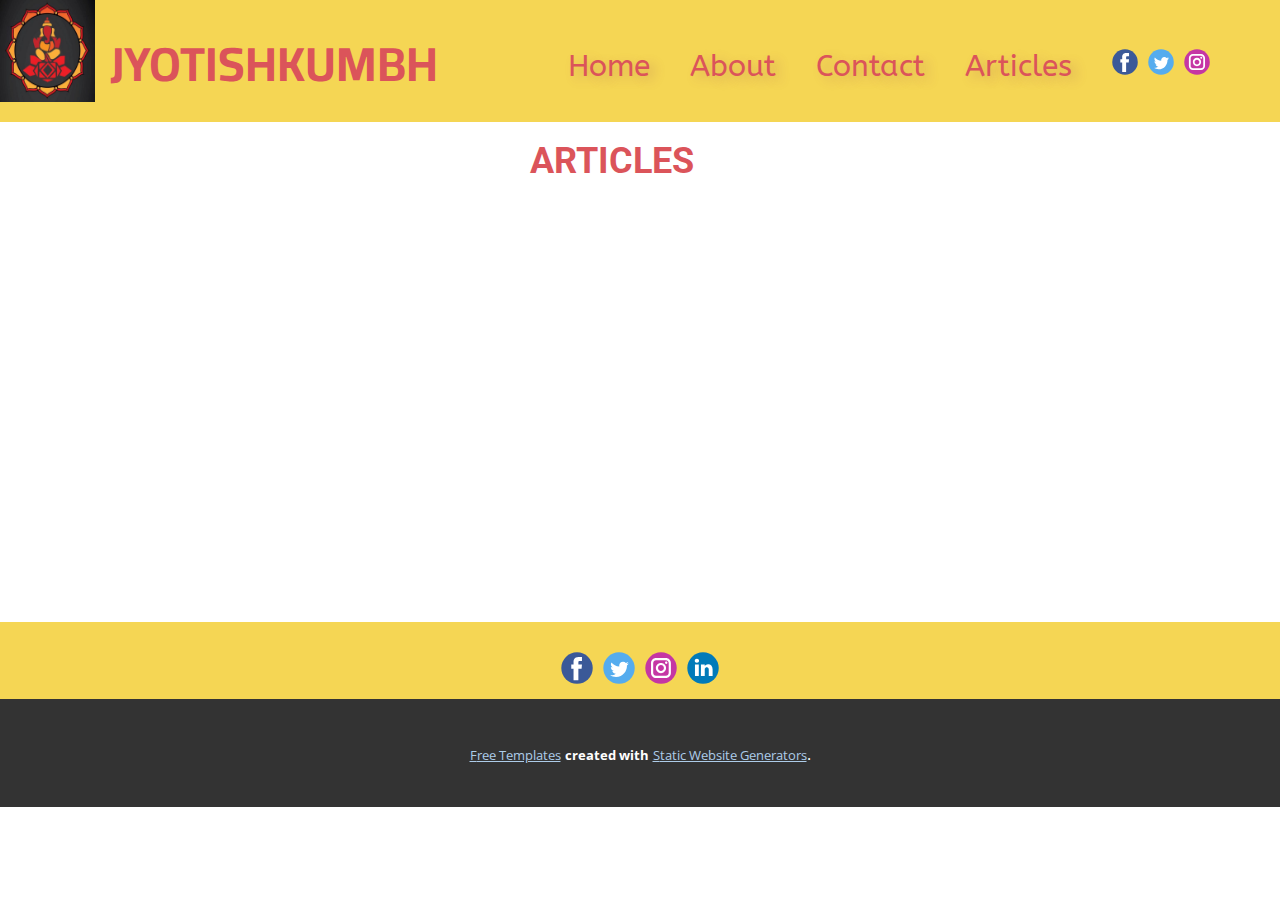
<file: Articles.html>
<!DOCTYPE html>
<html style="font-size: 16px;">
  <head>
    <meta name="viewport" content="width=device-width, initial-scale=1.0">
    <meta charset="utf-8">
    <meta name="keywords" content="ARTICLES">
    <meta name="description" content="">
    <meta name="page_type" content="np-template-header-footer-from-plugin">
    <title>Articles</title>
    <link rel="stylesheet" href="nicepage.css" media="screen">
<link rel="stylesheet" href="Articles.css" media="screen">
    <script class="u-script" type="text/javascript" src="jquery.js" defer=""></script>
    <script class="u-script" type="text/javascript" src="nicepage.js" defer=""></script>
    <meta name="generator" content="Nicepage 3.27.0, nicepage.com">
    <link id="u-theme-google-font" rel="stylesheet" href="https://fonts.googleapis.com/css?family=Roboto:100,100i,300,300i,400,400i,500,500i,700,700i,900,900i|Open+Sans:300,300i,400,400i,600,600i,700,700i,800,800i">
    <link id="u-page-google-font" rel="stylesheet" href="https://fonts.googleapis.com/css?family=ABeeZee:400,400i|Cairo:200,300,400,600,700,900">
    
    
    <script type="application/ld+json">{
		"@context": "http://schema.org",
		"@type": "Organization",
		"name": "Site1",
		"logo": "images/ganesha.jpg",
		"sameAs": []
}</script>
    <meta name="theme-color" content="#478ac9">
    <meta property="og:title" content="Articles">
    <meta property="og:description" content="">
    <meta property="og:type" content="website">
  </head>
  <body class="u-body"><header class="u-align-center-sm u-align-center-xs u-clearfix u-header u-palette-3-light-1 u-header" id="sec-18b5"><a href="https://nicepage.com" class="u-image u-logo u-image-1" data-image-width="460" data-image-height="436">
        <img src="images/ganesha.jpg" class="u-logo-image u-logo-image-1">
      </a><div class="u-social-icons u-spacing-10 u-social-icons-1">
        <a class="u-social-url" title="facebook" target="_blank" href=""><span class="u-icon u-social-facebook u-social-icon u-icon-1"><svg class="u-svg-link" preserveAspectRatio="xMidYMin slice" viewBox="0 0 112 112" style=""><use xmlns:xlink="http://www.w3.org/1999/xlink" xlink:href="#svg-c83e"></use></svg><svg class="u-svg-content" viewBox="0 0 112 112" x="0" y="0" id="svg-c83e"><circle fill="currentColor" cx="56.1" cy="56.1" r="55"></circle><path fill="#FFFFFF" d="M73.5,31.6h-9.1c-1.4,0-3.6,0.8-3.6,3.9v8.5h12.6L72,58.3H60.8v40.8H43.9V58.3h-8V43.9h8v-9.2
            c0-6.7,3.1-17,17-17h12.5v13.9H73.5z"></path></svg></span>
        </a>
        <a class="u-social-url" title="twitter" target="_blank" href=""><span class="u-icon u-social-icon u-social-twitter u-icon-2"><svg class="u-svg-link" preserveAspectRatio="xMidYMin slice" viewBox="0 0 112 112" style=""><use xmlns:xlink="http://www.w3.org/1999/xlink" xlink:href="#svg-f81a"></use></svg><svg class="u-svg-content" viewBox="0 0 112 112" x="0" y="0" id="svg-f81a"><circle fill="currentColor" class="st0" cx="56.1" cy="56.1" r="55"></circle><path fill="#FFFFFF" d="M83.8,47.3c0,0.6,0,1.2,0,1.7c0,17.7-13.5,38.2-38.2,38.2C38,87.2,31,85,25,81.2c1,0.1,2.1,0.2,3.2,0.2
            c6.3,0,12.1-2.1,16.7-5.7c-5.9-0.1-10.8-4-12.5-9.3c0.8,0.2,1.7,0.2,2.5,0.2c1.2,0,2.4-0.2,3.5-0.5c-6.1-1.2-10.8-6.7-10.8-13.1
            c0-0.1,0-0.1,0-0.2c1.8,1,3.9,1.6,6.1,1.7c-3.6-2.4-6-6.5-6-11.2c0-2.5,0.7-4.8,1.8-6.7c6.6,8.1,16.5,13.5,27.6,14
            c-0.2-1-0.3-2-0.3-3.1c0-7.4,6-13.4,13.4-13.4c3.9,0,7.3,1.6,9.8,4.2c3.1-0.6,5.9-1.7,8.5-3.3c-1,3.1-3.1,5.8-5.9,7.4
            c2.7-0.3,5.3-1,7.7-2.1C88.7,43,86.4,45.4,83.8,47.3z"></path></svg></span>
        </a>
        <a class="u-social-url" title="instagram" target="_blank" href=""><span class="u-icon u-social-icon u-social-instagram u-icon-3"><svg class="u-svg-link" preserveAspectRatio="xMidYMin slice" viewBox="0 0 112 112" style=""><use xmlns:xlink="http://www.w3.org/1999/xlink" xlink:href="#svg-b899"></use></svg><svg class="u-svg-content" viewBox="0 0 112 112" x="0" y="0" id="svg-b899"><circle fill="currentColor" cx="56.1" cy="56.1" r="55"></circle><path fill="#FFFFFF" d="M55.9,38.2c-9.9,0-17.9,8-17.9,17.9C38,66,46,74,55.9,74c9.9,0,17.9-8,17.9-17.9C73.8,46.2,65.8,38.2,55.9,38.2
            z M55.9,66.4c-5.7,0-10.3-4.6-10.3-10.3c-0.1-5.7,4.6-10.3,10.3-10.3c5.7,0,10.3,4.6,10.3,10.3C66.2,61.8,61.6,66.4,55.9,66.4z"></path><path fill="#FFFFFF" d="M74.3,33.5c-2.3,0-4.2,1.9-4.2,4.2s1.9,4.2,4.2,4.2s4.2-1.9,4.2-4.2S76.6,33.5,74.3,33.5z"></path><path fill="#FFFFFF" d="M73.1,21.3H38.6c-9.7,0-17.5,7.9-17.5,17.5v34.5c0,9.7,7.9,17.6,17.5,17.6h34.5c9.7,0,17.5-7.9,17.5-17.5V38.8
            C90.6,29.1,82.7,21.3,73.1,21.3z M83,73.3c0,5.5-4.5,9.9-9.9,9.9H38.6c-5.5,0-9.9-4.5-9.9-9.9V38.8c0-5.5,4.5-9.9,9.9-9.9h34.5
            c5.5,0,9.9,4.5,9.9,9.9V73.3z"></path></svg></span>
        </a>
      </div><nav class="u-align-left u-menu u-menu-dropdown u-offcanvas u-offcanvas-shift u-menu-1">
        <div class="menu-collapse u-custom-font" style="font-size: 1.875rem; font-family: ABeeZee;">
          <a class="u-button-style u-custom-text-active-color u-custom-text-color u-custom-text-hover-color u-custom-text-shadow u-custom-text-shadow-blur u-custom-text-shadow-color u-custom-text-shadow-transparency u-custom-text-shadow-x u-custom-text-shadow-y u-nav-link" href="#" style="font-size: calc(1em + 0px);">
            <svg class="u-svg-link" preserveAspectRatio="xMidYMin slice" viewBox="0 0 302 302" style=""><use xmlns:xlink="http://www.w3.org/1999/xlink" xlink:href="#svg-8a8f"></use></svg>
            <svg xmlns="http://www.w3.org/2000/svg" xmlns:xlink="http://www.w3.org/1999/xlink" version="1.1" id="svg-8a8f" x="0px" y="0px" viewBox="0 0 302 302" style="enable-background:new 0 0 302 302;" xml:space="preserve" class="u-svg-content"><g><rect y="36" width="302" height="30"></rect><rect y="236" width="302" height="30"></rect><rect y="136" width="302" height="30"></rect>
</g><g></g><g></g><g></g><g></g><g></g><g></g><g></g><g></g><g></g><g></g><g></g><g></g><g></g><g></g><g></g></svg>
          </a>
        </div>
        <div class="u-custom-menu u-nav-container">
          <ul class="u-custom-font u-nav u-unstyled u-nav-1"><li class="u-nav-item"><a class="u-button-style u-nav-link u-text-active-palette-2-base u-text-hover-palette-1-base u-text-palette-2-base" href="Home.html" style="padding: 10px 20px; text-shadow: 6px 4px 11px rgba(163,85,89,0.3);">Home</a>
</li><li class="u-nav-item"><a class="u-button-style u-nav-link u-text-active-palette-2-base u-text-hover-palette-1-base u-text-palette-2-base" href="About.html" style="padding: 10px 20px; text-shadow: 6px 4px 11px rgba(163,85,89,0.3);">About</a>
</li><li class="u-nav-item"><a class="u-button-style u-nav-link u-text-active-palette-2-base u-text-hover-palette-1-base u-text-palette-2-base" href="Contact.html" style="padding: 10px 20px; text-shadow: 6px 4px 11px rgba(163,85,89,0.3);">Contact</a>
</li><li class="u-nav-item"><a class="u-button-style u-nav-link u-text-active-palette-2-base u-text-hover-palette-1-base u-text-palette-2-base" href="Articles.html" style="padding: 10px 20px; text-shadow: 6px 4px 11px rgba(163,85,89,0.3);">Articles</a>
</li></ul>
        </div>
        <div class="u-custom-menu u-nav-container-collapse">
          <div class="u-align-center u-black u-container-style u-inner-container-layout u-opacity u-opacity-95 u-sidenav">
            <div class="u-inner-container-layout u-sidenav-overflow">
              <div class="u-menu-close"></div>
              <ul class="u-align-center u-nav u-popupmenu-items u-unstyled u-nav-2"><li class="u-nav-item"><a class="u-button-style u-nav-link" href="Home.html" style="padding: 10px 20px; text-shadow: 6px 4px 11px rgba(163,85,89,0.3);">Home</a>
</li><li class="u-nav-item"><a class="u-button-style u-nav-link" href="About.html" style="padding: 10px 20px; text-shadow: 6px 4px 11px rgba(163,85,89,0.3);">About</a>
</li><li class="u-nav-item"><a class="u-button-style u-nav-link" href="Contact.html" style="padding: 10px 20px; text-shadow: 6px 4px 11px rgba(163,85,89,0.3);">Contact</a>
</li><li class="u-nav-item"><a class="u-button-style u-nav-link" href="Articles.html" style="padding: 10px 20px; text-shadow: 6px 4px 11px rgba(163,85,89,0.3);">Articles</a>
</li></ul>
            </div>
          </div>
          <div class="u-black u-menu-overlay u-opacity u-opacity-70"></div>
        </div>
      </nav><p class="u-align-left u-custom-font u-text u-text-palette-2-base u-text-1">JYOTISHKUMB​H </p></header>
    <section class="u-clearfix u-section-1" id="sec-cba0">
      <div class="u-clearfix u-sheet u-sheet-1">
        <h2 class="u-text u-text-1">ARTICLES</h2>
      </div>
    </section>
    
    
    <footer class="u-clearfix u-footer u-palette-3-light-1" id="sec-6efc"><div class="u-clearfix u-sheet u-sheet-1">
        <div class="u-align-left u-social-icons u-spacing-10 u-social-icons-1">
          <a class="u-social-url" title="facebook" target="_blank" href=""><span class="u-icon u-social-facebook u-social-icon u-icon-1"><svg class="u-svg-link" preserveAspectRatio="xMidYMin slice" viewBox="0 0 112 112" style=""><use xmlns:xlink="http://www.w3.org/1999/xlink" xlink:href="#svg-3e31"></use></svg><svg class="u-svg-content" viewBox="0 0 112 112" x="0" y="0" id="svg-3e31"><circle fill="currentColor" cx="56.1" cy="56.1" r="55"></circle><path fill="#FFFFFF" d="M73.5,31.6h-9.1c-1.4,0-3.6,0.8-3.6,3.9v8.5h12.6L72,58.3H60.8v40.8H43.9V58.3h-8V43.9h8v-9.2
            c0-6.7,3.1-17,17-17h12.5v13.9H73.5z"></path></svg></span>
          </a>
          <a class="u-social-url" title="twitter" target="_blank" href=""><span class="u-icon u-social-icon u-social-twitter u-icon-2"><svg class="u-svg-link" preserveAspectRatio="xMidYMin slice" viewBox="0 0 112 112" style=""><use xmlns:xlink="http://www.w3.org/1999/xlink" xlink:href="#svg-19b4"></use></svg><svg class="u-svg-content" viewBox="0 0 112 112" x="0" y="0" id="svg-19b4"><circle fill="currentColor" class="st0" cx="56.1" cy="56.1" r="55"></circle><path fill="#FFFFFF" d="M83.8,47.3c0,0.6,0,1.2,0,1.7c0,17.7-13.5,38.2-38.2,38.2C38,87.2,31,85,25,81.2c1,0.1,2.1,0.2,3.2,0.2
            c6.3,0,12.1-2.1,16.7-5.7c-5.9-0.1-10.8-4-12.5-9.3c0.8,0.2,1.7,0.2,2.5,0.2c1.2,0,2.4-0.2,3.5-0.5c-6.1-1.2-10.8-6.7-10.8-13.1
            c0-0.1,0-0.1,0-0.2c1.8,1,3.9,1.6,6.1,1.7c-3.6-2.4-6-6.5-6-11.2c0-2.5,0.7-4.8,1.8-6.7c6.6,8.1,16.5,13.5,27.6,14
            c-0.2-1-0.3-2-0.3-3.1c0-7.4,6-13.4,13.4-13.4c3.9,0,7.3,1.6,9.8,4.2c3.1-0.6,5.9-1.7,8.5-3.3c-1,3.1-3.1,5.8-5.9,7.4
            c2.7-0.3,5.3-1,7.7-2.1C88.7,43,86.4,45.4,83.8,47.3z"></path></svg></span>
          </a>
          <a class="u-social-url" title="instagram" target="_blank" href=""><span class="u-icon u-social-icon u-social-instagram u-icon-3"><svg class="u-svg-link" preserveAspectRatio="xMidYMin slice" viewBox="0 0 112 112" style=""><use xmlns:xlink="http://www.w3.org/1999/xlink" xlink:href="#svg-f9f8"></use></svg><svg class="u-svg-content" viewBox="0 0 112 112" x="0" y="0" id="svg-f9f8"><circle fill="currentColor" cx="56.1" cy="56.1" r="55"></circle><path fill="#FFFFFF" d="M55.9,38.2c-9.9,0-17.9,8-17.9,17.9C38,66,46,74,55.9,74c9.9,0,17.9-8,17.9-17.9C73.8,46.2,65.8,38.2,55.9,38.2
            z M55.9,66.4c-5.7,0-10.3-4.6-10.3-10.3c-0.1-5.7,4.6-10.3,10.3-10.3c5.7,0,10.3,4.6,10.3,10.3C66.2,61.8,61.6,66.4,55.9,66.4z"></path><path fill="#FFFFFF" d="M74.3,33.5c-2.3,0-4.2,1.9-4.2,4.2s1.9,4.2,4.2,4.2s4.2-1.9,4.2-4.2S76.6,33.5,74.3,33.5z"></path><path fill="#FFFFFF" d="M73.1,21.3H38.6c-9.7,0-17.5,7.9-17.5,17.5v34.5c0,9.7,7.9,17.6,17.5,17.6h34.5c9.7,0,17.5-7.9,17.5-17.5V38.8
            C90.6,29.1,82.7,21.3,73.1,21.3z M83,73.3c0,5.5-4.5,9.9-9.9,9.9H38.6c-5.5,0-9.9-4.5-9.9-9.9V38.8c0-5.5,4.5-9.9,9.9-9.9h34.5
            c5.5,0,9.9,4.5,9.9,9.9V73.3z"></path></svg></span>
          </a>
          <a class="u-social-url" title="linkedin" target="_blank" href=""><span class="u-icon u-social-icon u-social-linkedin u-icon-4"><svg class="u-svg-link" preserveAspectRatio="xMidYMin slice" viewBox="0 0 112 112" style=""><use xmlns:xlink="http://www.w3.org/1999/xlink" xlink:href="#svg-203b"></use></svg><svg class="u-svg-content" viewBox="0 0 112 112" x="0" y="0" id="svg-203b"><circle fill="currentColor" cx="56.1" cy="56.1" r="55"></circle><path fill="#FFFFFF" d="M41.3,83.7H27.9V43.4h13.4V83.7z M34.6,37.9L34.6,37.9c-4.6,0-7.5-3.1-7.5-7c0-4,3-7,7.6-7s7.4,3,7.5,7
            C42.2,34.8,39.2,37.9,34.6,37.9z M89.6,83.7H76.2V62.2c0-5.4-1.9-9.1-6.8-9.1c-3.7,0-5.9,2.5-6.9,4.9c-0.4,0.9-0.4,2.1-0.4,3.3v22.5
            H48.7c0,0,0.2-36.5,0-40.3h13.4v5.7c1.8-2.7,5-6.7,12.1-6.7c8.8,0,15.4,5.8,15.4,18.1V83.7z"></path></svg></span>
          </a>
        </div>
      </div></footer>
    <section class="u-backlink u-clearfix u-grey-80">
      <a class="u-link" href="https://nicepage.com/templates" target="_blank">
        <span>Free Templates</span>
      </a>
      <p class="u-text">
        <span>created with</span>
      </p>
      <a class="u-link" href="https://nicepage.com/static-site-generator" target="_blank">
        <span>Static Website Generators</span>
      </a>. 
    </section>
  </body>
</html>
</file>
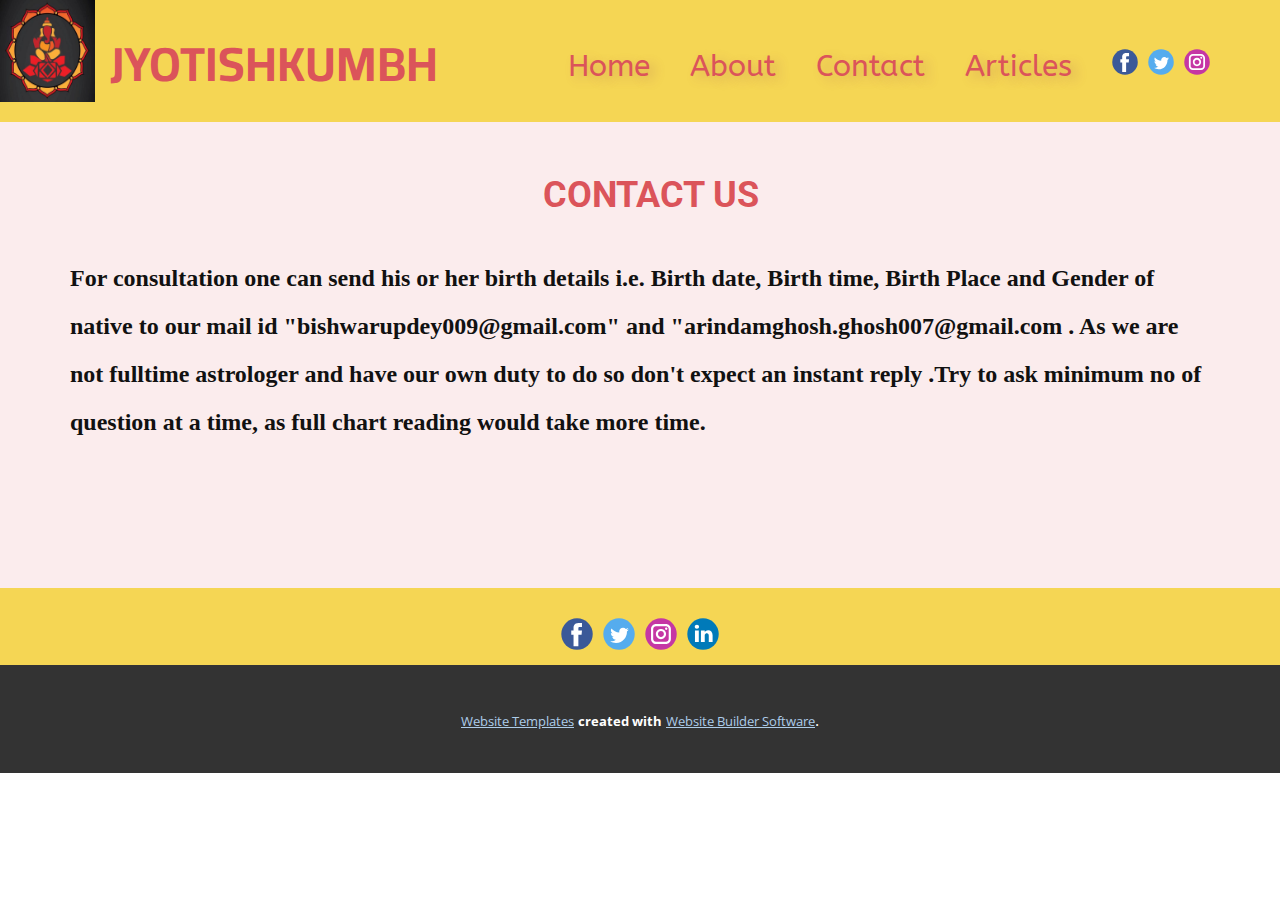
<file: Contact.html>
<!DOCTYPE html>
<html style="font-size: 16px;">
  <head>
    <meta name="viewport" content="width=device-width, initial-scale=1.0">
    <meta charset="utf-8">
    <meta name="keywords" content="CONTACT US">
    <meta name="description" content="">
    <meta name="page_type" content="np-template-header-footer-from-plugin">
    <title>Contact</title>
    <link rel="stylesheet" href="nicepage.css" media="screen">
<link rel="stylesheet" href="Contact.css" media="screen">
    <script class="u-script" type="text/javascript" src="jquery.js" defer=""></script>
    <script class="u-script" type="text/javascript" src="nicepage.js" defer=""></script>
    <meta name="generator" content="Nicepage 3.27.0, nicepage.com">
    <link id="u-theme-google-font" rel="stylesheet" href="https://fonts.googleapis.com/css?family=Roboto:100,100i,300,300i,400,400i,500,500i,700,700i,900,900i|Open+Sans:300,300i,400,400i,600,600i,700,700i,800,800i">
    <link id="u-page-google-font" rel="stylesheet" href="https://fonts.googleapis.com/css?family=ABeeZee:400,400i|Cairo:200,300,400,600,700,900">
    
    
    <script type="application/ld+json">{
		"@context": "http://schema.org",
		"@type": "Organization",
		"name": "Site1",
		"logo": "images/ganesha.jpg",
		"sameAs": []
}</script>
    <meta name="theme-color" content="#478ac9">
    <meta property="og:title" content="Contact">
    <meta property="og:description" content="">
    <meta property="og:type" content="website">
  </head>
  <body class="u-body"><header class="u-align-center-sm u-align-center-xs u-clearfix u-header u-palette-3-light-1 u-header" id="sec-18b5"><a href="https://nicepage.com" class="u-image u-logo u-image-1" data-image-width="460" data-image-height="436">
        <img src="images/ganesha.jpg" class="u-logo-image u-logo-image-1">
      </a><div class="u-social-icons u-spacing-10 u-social-icons-1">
        <a class="u-social-url" title="facebook" target="_blank" href=""><span class="u-icon u-social-facebook u-social-icon u-icon-1"><svg class="u-svg-link" preserveAspectRatio="xMidYMin slice" viewBox="0 0 112 112" style=""><use xmlns:xlink="http://www.w3.org/1999/xlink" xlink:href="#svg-c83e"></use></svg><svg class="u-svg-content" viewBox="0 0 112 112" x="0" y="0" id="svg-c83e"><circle fill="currentColor" cx="56.1" cy="56.1" r="55"></circle><path fill="#FFFFFF" d="M73.5,31.6h-9.1c-1.4,0-3.6,0.8-3.6,3.9v8.5h12.6L72,58.3H60.8v40.8H43.9V58.3h-8V43.9h8v-9.2
            c0-6.7,3.1-17,17-17h12.5v13.9H73.5z"></path></svg></span>
        </a>
        <a class="u-social-url" title="twitter" target="_blank" href=""><span class="u-icon u-social-icon u-social-twitter u-icon-2"><svg class="u-svg-link" preserveAspectRatio="xMidYMin slice" viewBox="0 0 112 112" style=""><use xmlns:xlink="http://www.w3.org/1999/xlink" xlink:href="#svg-f81a"></use></svg><svg class="u-svg-content" viewBox="0 0 112 112" x="0" y="0" id="svg-f81a"><circle fill="currentColor" class="st0" cx="56.1" cy="56.1" r="55"></circle><path fill="#FFFFFF" d="M83.8,47.3c0,0.6,0,1.2,0,1.7c0,17.7-13.5,38.2-38.2,38.2C38,87.2,31,85,25,81.2c1,0.1,2.1,0.2,3.2,0.2
            c6.3,0,12.1-2.1,16.7-5.7c-5.9-0.1-10.8-4-12.5-9.3c0.8,0.2,1.7,0.2,2.5,0.2c1.2,0,2.4-0.2,3.5-0.5c-6.1-1.2-10.8-6.7-10.8-13.1
            c0-0.1,0-0.1,0-0.2c1.8,1,3.9,1.6,6.1,1.7c-3.6-2.4-6-6.5-6-11.2c0-2.5,0.7-4.8,1.8-6.7c6.6,8.1,16.5,13.5,27.6,14
            c-0.2-1-0.3-2-0.3-3.1c0-7.4,6-13.4,13.4-13.4c3.9,0,7.3,1.6,9.8,4.2c3.1-0.6,5.9-1.7,8.5-3.3c-1,3.1-3.1,5.8-5.9,7.4
            c2.7-0.3,5.3-1,7.7-2.1C88.7,43,86.4,45.4,83.8,47.3z"></path></svg></span>
        </a>
        <a class="u-social-url" title="instagram" target="_blank" href=""><span class="u-icon u-social-icon u-social-instagram u-icon-3"><svg class="u-svg-link" preserveAspectRatio="xMidYMin slice" viewBox="0 0 112 112" style=""><use xmlns:xlink="http://www.w3.org/1999/xlink" xlink:href="#svg-b899"></use></svg><svg class="u-svg-content" viewBox="0 0 112 112" x="0" y="0" id="svg-b899"><circle fill="currentColor" cx="56.1" cy="56.1" r="55"></circle><path fill="#FFFFFF" d="M55.9,38.2c-9.9,0-17.9,8-17.9,17.9C38,66,46,74,55.9,74c9.9,0,17.9-8,17.9-17.9C73.8,46.2,65.8,38.2,55.9,38.2
            z M55.9,66.4c-5.7,0-10.3-4.6-10.3-10.3c-0.1-5.7,4.6-10.3,10.3-10.3c5.7,0,10.3,4.6,10.3,10.3C66.2,61.8,61.6,66.4,55.9,66.4z"></path><path fill="#FFFFFF" d="M74.3,33.5c-2.3,0-4.2,1.9-4.2,4.2s1.9,4.2,4.2,4.2s4.2-1.9,4.2-4.2S76.6,33.5,74.3,33.5z"></path><path fill="#FFFFFF" d="M73.1,21.3H38.6c-9.7,0-17.5,7.9-17.5,17.5v34.5c0,9.7,7.9,17.6,17.5,17.6h34.5c9.7,0,17.5-7.9,17.5-17.5V38.8
            C90.6,29.1,82.7,21.3,73.1,21.3z M83,73.3c0,5.5-4.5,9.9-9.9,9.9H38.6c-5.5,0-9.9-4.5-9.9-9.9V38.8c0-5.5,4.5-9.9,9.9-9.9h34.5
            c5.5,0,9.9,4.5,9.9,9.9V73.3z"></path></svg></span>
        </a>
      </div><nav class="u-align-left u-menu u-menu-dropdown u-offcanvas u-offcanvas-shift u-menu-1">
        <div class="menu-collapse u-custom-font" style="font-size: 1.875rem; font-family: ABeeZee;">
          <a class="u-button-style u-custom-text-active-color u-custom-text-color u-custom-text-hover-color u-custom-text-shadow u-custom-text-shadow-blur u-custom-text-shadow-color u-custom-text-shadow-transparency u-custom-text-shadow-x u-custom-text-shadow-y u-nav-link" href="#" style="font-size: calc(1em + 0px);">
            <svg class="u-svg-link" preserveAspectRatio="xMidYMin slice" viewBox="0 0 302 302" style=""><use xmlns:xlink="http://www.w3.org/1999/xlink" xlink:href="#svg-8a8f"></use></svg>
            <svg xmlns="http://www.w3.org/2000/svg" xmlns:xlink="http://www.w3.org/1999/xlink" version="1.1" id="svg-8a8f" x="0px" y="0px" viewBox="0 0 302 302" style="enable-background:new 0 0 302 302;" xml:space="preserve" class="u-svg-content"><g><rect y="36" width="302" height="30"></rect><rect y="236" width="302" height="30"></rect><rect y="136" width="302" height="30"></rect>
</g><g></g><g></g><g></g><g></g><g></g><g></g><g></g><g></g><g></g><g></g><g></g><g></g><g></g><g></g><g></g></svg>
          </a>
        </div>
        <div class="u-custom-menu u-nav-container">
          <ul class="u-custom-font u-nav u-unstyled u-nav-1"><li class="u-nav-item"><a class="u-button-style u-nav-link u-text-active-palette-2-base u-text-hover-palette-1-base u-text-palette-2-base" href="Home.html" style="padding: 10px 20px; text-shadow: 6px 4px 11px rgba(163,85,89,0.3);">Home</a>
</li><li class="u-nav-item"><a class="u-button-style u-nav-link u-text-active-palette-2-base u-text-hover-palette-1-base u-text-palette-2-base" href="About.html" style="padding: 10px 20px; text-shadow: 6px 4px 11px rgba(163,85,89,0.3);">About</a>
</li><li class="u-nav-item"><a class="u-button-style u-nav-link u-text-active-palette-2-base u-text-hover-palette-1-base u-text-palette-2-base" href="Contact.html" style="padding: 10px 20px; text-shadow: 6px 4px 11px rgba(163,85,89,0.3);">Contact</a>
</li><li class="u-nav-item"><a class="u-button-style u-nav-link u-text-active-palette-2-base u-text-hover-palette-1-base u-text-palette-2-base" href="Articles.html" style="padding: 10px 20px; text-shadow: 6px 4px 11px rgba(163,85,89,0.3);">Articles</a>
</li></ul>
        </div>
        <div class="u-custom-menu u-nav-container-collapse">
          <div class="u-align-center u-black u-container-style u-inner-container-layout u-opacity u-opacity-95 u-sidenav">
            <div class="u-inner-container-layout u-sidenav-overflow">
              <div class="u-menu-close"></div>
              <ul class="u-align-center u-nav u-popupmenu-items u-unstyled u-nav-2"><li class="u-nav-item"><a class="u-button-style u-nav-link" href="Home.html" style="padding: 10px 20px; text-shadow: 6px 4px 11px rgba(163,85,89,0.3);">Home</a>
</li><li class="u-nav-item"><a class="u-button-style u-nav-link" href="About.html" style="padding: 10px 20px; text-shadow: 6px 4px 11px rgba(163,85,89,0.3);">About</a>
</li><li class="u-nav-item"><a class="u-button-style u-nav-link" href="Contact.html" style="padding: 10px 20px; text-shadow: 6px 4px 11px rgba(163,85,89,0.3);">Contact</a>
</li><li class="u-nav-item"><a class="u-button-style u-nav-link" href="Articles.html" style="padding: 10px 20px; text-shadow: 6px 4px 11px rgba(163,85,89,0.3);">Articles</a>
</li></ul>
            </div>
          </div>
          <div class="u-black u-menu-overlay u-opacity u-opacity-70"></div>
        </div>
      </nav><p class="u-align-left u-custom-font u-text u-text-palette-2-base u-text-1">JYOTISHKUMB​H </p></header>
    <section class="u-clearfix u-palette-2-light-3 u-section-1" id="sec-437d">
      <div class="u-clearfix u-sheet u-sheet-1">
        <h2 class="u-text u-text-1">CONTACT US&nbsp;</h2>
        <p class="u-custom-font u-font-georgia u-text u-text-2">For consultation one can send his or her birth details i.e. Birth date, Birth time,  Birth Place and Gender of native to our mail id "bishwarupdey009@gmail.com" and "arindamghosh.ghosh007@gmail.com . As we are not fulltime astrologer and have our own duty to do so don't expect an instant reply .Try to ask minimum no of question at a time, as full chart reading would take more time.</p>
      </div>
    </section>
    
    
    <footer class="u-clearfix u-footer u-palette-3-light-1" id="sec-6efc"><div class="u-clearfix u-sheet u-sheet-1">
        <div class="u-align-left u-social-icons u-spacing-10 u-social-icons-1">
          <a class="u-social-url" title="facebook" target="_blank" href=""><span class="u-icon u-social-facebook u-social-icon u-icon-1"><svg class="u-svg-link" preserveAspectRatio="xMidYMin slice" viewBox="0 0 112 112" style=""><use xmlns:xlink="http://www.w3.org/1999/xlink" xlink:href="#svg-3e31"></use></svg><svg class="u-svg-content" viewBox="0 0 112 112" x="0" y="0" id="svg-3e31"><circle fill="currentColor" cx="56.1" cy="56.1" r="55"></circle><path fill="#FFFFFF" d="M73.5,31.6h-9.1c-1.4,0-3.6,0.8-3.6,3.9v8.5h12.6L72,58.3H60.8v40.8H43.9V58.3h-8V43.9h8v-9.2
            c0-6.7,3.1-17,17-17h12.5v13.9H73.5z"></path></svg></span>
          </a>
          <a class="u-social-url" title="twitter" target="_blank" href=""><span class="u-icon u-social-icon u-social-twitter u-icon-2"><svg class="u-svg-link" preserveAspectRatio="xMidYMin slice" viewBox="0 0 112 112" style=""><use xmlns:xlink="http://www.w3.org/1999/xlink" xlink:href="#svg-19b4"></use></svg><svg class="u-svg-content" viewBox="0 0 112 112" x="0" y="0" id="svg-19b4"><circle fill="currentColor" class="st0" cx="56.1" cy="56.1" r="55"></circle><path fill="#FFFFFF" d="M83.8,47.3c0,0.6,0,1.2,0,1.7c0,17.7-13.5,38.2-38.2,38.2C38,87.2,31,85,25,81.2c1,0.1,2.1,0.2,3.2,0.2
            c6.3,0,12.1-2.1,16.7-5.7c-5.9-0.1-10.8-4-12.5-9.3c0.8,0.2,1.7,0.2,2.5,0.2c1.2,0,2.4-0.2,3.5-0.5c-6.1-1.2-10.8-6.7-10.8-13.1
            c0-0.1,0-0.1,0-0.2c1.8,1,3.9,1.6,6.1,1.7c-3.6-2.4-6-6.5-6-11.2c0-2.5,0.7-4.8,1.8-6.7c6.6,8.1,16.5,13.5,27.6,14
            c-0.2-1-0.3-2-0.3-3.1c0-7.4,6-13.4,13.4-13.4c3.9,0,7.3,1.6,9.8,4.2c3.1-0.6,5.9-1.7,8.5-3.3c-1,3.1-3.1,5.8-5.9,7.4
            c2.7-0.3,5.3-1,7.7-2.1C88.7,43,86.4,45.4,83.8,47.3z"></path></svg></span>
          </a>
          <a class="u-social-url" title="instagram" target="_blank" href=""><span class="u-icon u-social-icon u-social-instagram u-icon-3"><svg class="u-svg-link" preserveAspectRatio="xMidYMin slice" viewBox="0 0 112 112" style=""><use xmlns:xlink="http://www.w3.org/1999/xlink" xlink:href="#svg-f9f8"></use></svg><svg class="u-svg-content" viewBox="0 0 112 112" x="0" y="0" id="svg-f9f8"><circle fill="currentColor" cx="56.1" cy="56.1" r="55"></circle><path fill="#FFFFFF" d="M55.9,38.2c-9.9,0-17.9,8-17.9,17.9C38,66,46,74,55.9,74c9.9,0,17.9-8,17.9-17.9C73.8,46.2,65.8,38.2,55.9,38.2
            z M55.9,66.4c-5.7,0-10.3-4.6-10.3-10.3c-0.1-5.7,4.6-10.3,10.3-10.3c5.7,0,10.3,4.6,10.3,10.3C66.2,61.8,61.6,66.4,55.9,66.4z"></path><path fill="#FFFFFF" d="M74.3,33.5c-2.3,0-4.2,1.9-4.2,4.2s1.9,4.2,4.2,4.2s4.2-1.9,4.2-4.2S76.6,33.5,74.3,33.5z"></path><path fill="#FFFFFF" d="M73.1,21.3H38.6c-9.7,0-17.5,7.9-17.5,17.5v34.5c0,9.7,7.9,17.6,17.5,17.6h34.5c9.7,0,17.5-7.9,17.5-17.5V38.8
            C90.6,29.1,82.7,21.3,73.1,21.3z M83,73.3c0,5.5-4.5,9.9-9.9,9.9H38.6c-5.5,0-9.9-4.5-9.9-9.9V38.8c0-5.5,4.5-9.9,9.9-9.9h34.5
            c5.5,0,9.9,4.5,9.9,9.9V73.3z"></path></svg></span>
          </a>
          <a class="u-social-url" title="linkedin" target="_blank" href=""><span class="u-icon u-social-icon u-social-linkedin u-icon-4"><svg class="u-svg-link" preserveAspectRatio="xMidYMin slice" viewBox="0 0 112 112" style=""><use xmlns:xlink="http://www.w3.org/1999/xlink" xlink:href="#svg-203b"></use></svg><svg class="u-svg-content" viewBox="0 0 112 112" x="0" y="0" id="svg-203b"><circle fill="currentColor" cx="56.1" cy="56.1" r="55"></circle><path fill="#FFFFFF" d="M41.3,83.7H27.9V43.4h13.4V83.7z M34.6,37.9L34.6,37.9c-4.6,0-7.5-3.1-7.5-7c0-4,3-7,7.6-7s7.4,3,7.5,7
            C42.2,34.8,39.2,37.9,34.6,37.9z M89.6,83.7H76.2V62.2c0-5.4-1.9-9.1-6.8-9.1c-3.7,0-5.9,2.5-6.9,4.9c-0.4,0.9-0.4,2.1-0.4,3.3v22.5
            H48.7c0,0,0.2-36.5,0-40.3h13.4v5.7c1.8-2.7,5-6.7,12.1-6.7c8.8,0,15.4,5.8,15.4,18.1V83.7z"></path></svg></span>
          </a>
        </div>
      </div></footer>
    <section class="u-backlink u-clearfix u-grey-80">
      <a class="u-link" href="https://nicepage.com/website-templates" target="_blank">
        <span>Website Templates</span>
      </a>
      <p class="u-text">
        <span>created with</span>
      </p>
      <a class="u-link" href="https://nicepage.com/" target="_blank">
        <span>Website Builder Software</span>
      </a>. 
    </section>
  </body>
</html>
</file>
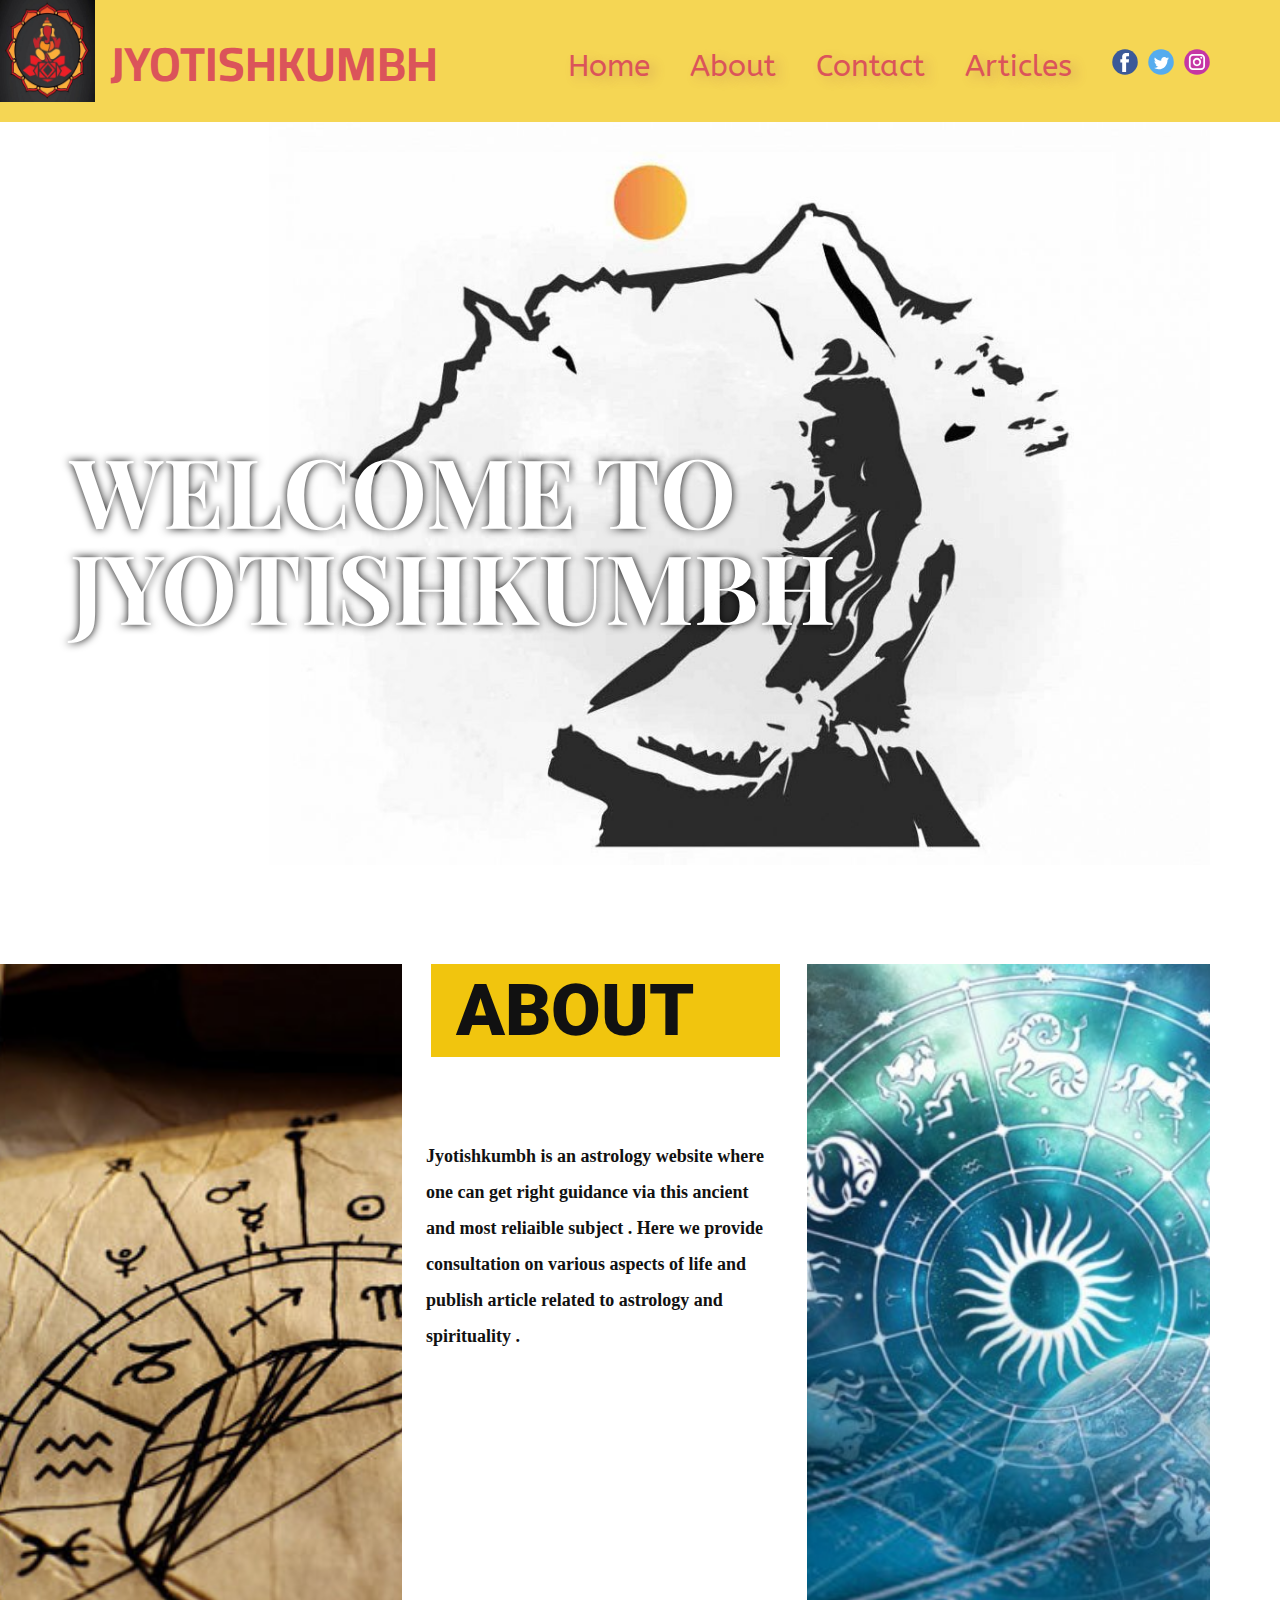
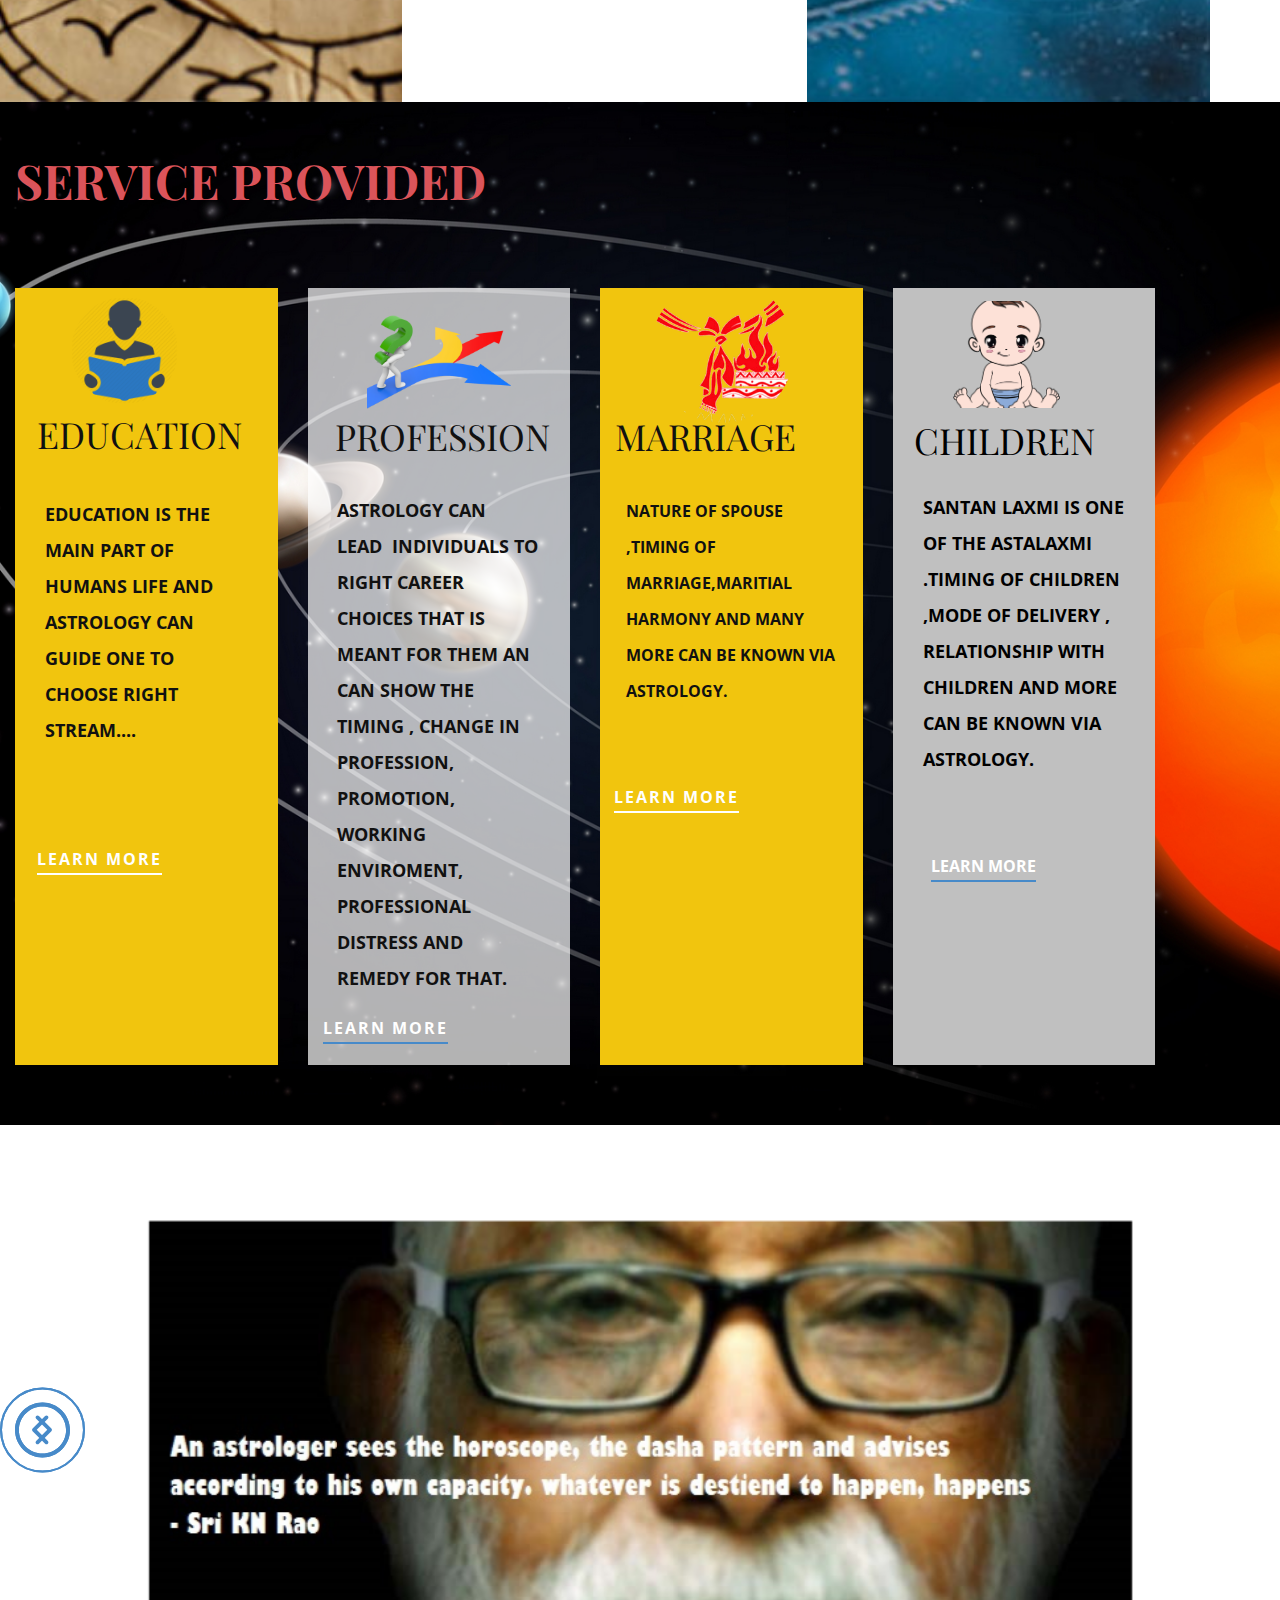
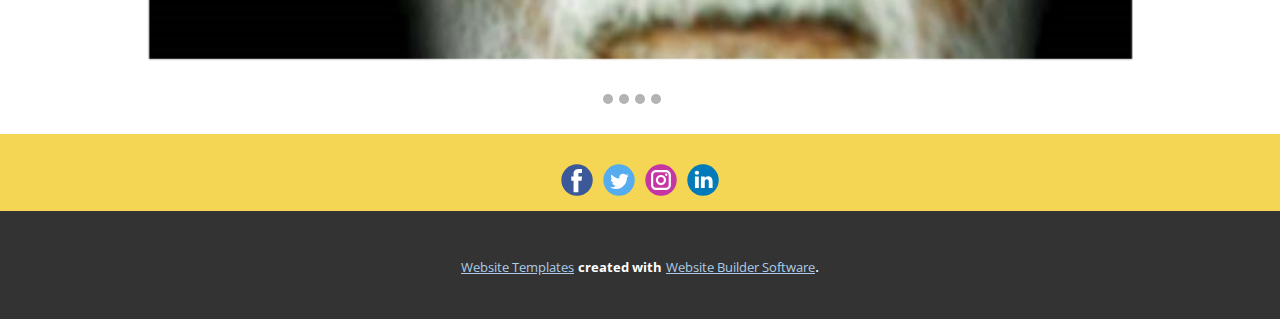
<file: Home.html>
<!DOCTYPE html>
<html style="font-size: 16px;">
  <head>
    <meta name="viewport" content="width=device-width, initial-scale=1.0">
    <meta charset="utf-8">
    <meta name="keywords" content="Homemade Restaurant, Menu, Learn Cooking Online, 1, 2, 3, Asian&nbsp; Food, m fe ia st hand, INTUITIVE">
    <meta name="description" content="">
    <meta name="page_type" content="np-template-header-footer-from-plugin">
    <title>Home</title>
    <link rel="stylesheet" href="nicepage.css" media="screen">
<link rel="stylesheet" href="Home.css" media="screen">
    <script class="u-script" type="text/javascript" src="jquery.js" defer=""></script>
    <script class="u-script" type="text/javascript" src="nicepage.js" defer=""></script>
    <meta name="generator" content="Nicepage 3.27.0, nicepage.com">
    
    
    
    
    <link id="u-theme-google-font" rel="stylesheet" href="https://fonts.googleapis.com/css?family=Roboto:100,100i,300,300i,400,400i,500,500i,700,700i,900,900i|Open+Sans:300,300i,400,400i,600,600i,700,700i,800,800i">
    <link id="u-page-google-font" rel="stylesheet" href="https://fonts.googleapis.com/css?family=Playfair+Display:400,400i,500,500i,600,600i,700,700i,800,800i,900,900i|Playfair+Display:400,400i,500,500i,600,600i,700,700i,800,800i,900,900i|ABeeZee:400,400i|Cairo:200,300,400,600,700,900">
    
    
    
    
    
    <script type="application/ld+json">{
		"@context": "http://schema.org",
		"@type": "Organization",
		"name": "Site1",
		"logo": "images/ganesha.jpg",
		"sameAs": []
}</script>
    <meta name="theme-color" content="#478ac9">
    <meta property="og:title" content="Home">
    <meta property="og:description" content="">
    <meta property="og:type" content="website">
  </head>
  <body class="u-body"><header class="u-align-center-sm u-align-center-xs u-clearfix u-header u-palette-3-light-1 u-header" id="sec-18b5"><a href="https://nicepage.com" class="u-image u-logo u-image-1" data-image-width="460" data-image-height="436">
        <img src="images/ganesha.jpg" class="u-logo-image u-logo-image-1">
      </a><div class="u-social-icons u-spacing-10 u-social-icons-1">
        <a class="u-social-url" title="facebook" target="_blank" href=""><span class="u-icon u-social-facebook u-social-icon u-icon-1"><svg class="u-svg-link" preserveAspectRatio="xMidYMin slice" viewBox="0 0 112 112" style=""><use xmlns:xlink="http://www.w3.org/1999/xlink" xlink:href="#svg-c83e"></use></svg><svg class="u-svg-content" viewBox="0 0 112 112" x="0" y="0" id="svg-c83e"><circle fill="currentColor" cx="56.1" cy="56.1" r="55"></circle><path fill="#FFFFFF" d="M73.5,31.6h-9.1c-1.4,0-3.6,0.8-3.6,3.9v8.5h12.6L72,58.3H60.8v40.8H43.9V58.3h-8V43.9h8v-9.2
            c0-6.7,3.1-17,17-17h12.5v13.9H73.5z"></path></svg></span>
        </a>
        <a class="u-social-url" title="twitter" target="_blank" href=""><span class="u-icon u-social-icon u-social-twitter u-icon-2"><svg class="u-svg-link" preserveAspectRatio="xMidYMin slice" viewBox="0 0 112 112" style=""><use xmlns:xlink="http://www.w3.org/1999/xlink" xlink:href="#svg-f81a"></use></svg><svg class="u-svg-content" viewBox="0 0 112 112" x="0" y="0" id="svg-f81a"><circle fill="currentColor" class="st0" cx="56.1" cy="56.1" r="55"></circle><path fill="#FFFFFF" d="M83.8,47.3c0,0.6,0,1.2,0,1.7c0,17.7-13.5,38.2-38.2,38.2C38,87.2,31,85,25,81.2c1,0.1,2.1,0.2,3.2,0.2
            c6.3,0,12.1-2.1,16.7-5.7c-5.9-0.1-10.8-4-12.5-9.3c0.8,0.2,1.7,0.2,2.5,0.2c1.2,0,2.4-0.2,3.5-0.5c-6.1-1.2-10.8-6.7-10.8-13.1
            c0-0.1,0-0.1,0-0.2c1.8,1,3.9,1.6,6.1,1.7c-3.6-2.4-6-6.5-6-11.2c0-2.5,0.7-4.8,1.8-6.7c6.6,8.1,16.5,13.5,27.6,14
            c-0.2-1-0.3-2-0.3-3.1c0-7.4,6-13.4,13.4-13.4c3.9,0,7.3,1.6,9.8,4.2c3.1-0.6,5.9-1.7,8.5-3.3c-1,3.1-3.1,5.8-5.9,7.4
            c2.7-0.3,5.3-1,7.7-2.1C88.7,43,86.4,45.4,83.8,47.3z"></path></svg></span>
        </a>
        <a class="u-social-url" title="instagram" target="_blank" href=""><span class="u-icon u-social-icon u-social-instagram u-icon-3"><svg class="u-svg-link" preserveAspectRatio="xMidYMin slice" viewBox="0 0 112 112" style=""><use xmlns:xlink="http://www.w3.org/1999/xlink" xlink:href="#svg-b899"></use></svg><svg class="u-svg-content" viewBox="0 0 112 112" x="0" y="0" id="svg-b899"><circle fill="currentColor" cx="56.1" cy="56.1" r="55"></circle><path fill="#FFFFFF" d="M55.9,38.2c-9.9,0-17.9,8-17.9,17.9C38,66,46,74,55.9,74c9.9,0,17.9-8,17.9-17.9C73.8,46.2,65.8,38.2,55.9,38.2
            z M55.9,66.4c-5.7,0-10.3-4.6-10.3-10.3c-0.1-5.7,4.6-10.3,10.3-10.3c5.7,0,10.3,4.6,10.3,10.3C66.2,61.8,61.6,66.4,55.9,66.4z"></path><path fill="#FFFFFF" d="M74.3,33.5c-2.3,0-4.2,1.9-4.2,4.2s1.9,4.2,4.2,4.2s4.2-1.9,4.2-4.2S76.6,33.5,74.3,33.5z"></path><path fill="#FFFFFF" d="M73.1,21.3H38.6c-9.7,0-17.5,7.9-17.5,17.5v34.5c0,9.7,7.9,17.6,17.5,17.6h34.5c9.7,0,17.5-7.9,17.5-17.5V38.8
            C90.6,29.1,82.7,21.3,73.1,21.3z M83,73.3c0,5.5-4.5,9.9-9.9,9.9H38.6c-5.5,0-9.9-4.5-9.9-9.9V38.8c0-5.5,4.5-9.9,9.9-9.9h34.5
            c5.5,0,9.9,4.5,9.9,9.9V73.3z"></path></svg></span>
        </a>
      </div><nav class="u-align-left u-menu u-menu-dropdown u-offcanvas u-offcanvas-shift u-menu-1">
        <div class="menu-collapse u-custom-font" style="font-size: 1.875rem; font-family: ABeeZee;">
          <a class="u-button-style u-custom-text-active-color u-custom-text-color u-custom-text-hover-color u-custom-text-shadow u-custom-text-shadow-blur u-custom-text-shadow-color u-custom-text-shadow-transparency u-custom-text-shadow-x u-custom-text-shadow-y u-nav-link" href="#" style="font-size: calc(1em + 0px);">
            <svg class="u-svg-link" preserveAspectRatio="xMidYMin slice" viewBox="0 0 302 302" style=""><use xmlns:xlink="http://www.w3.org/1999/xlink" xlink:href="#svg-8a8f"></use></svg>
            <svg xmlns="http://www.w3.org/2000/svg" xmlns:xlink="http://www.w3.org/1999/xlink" version="1.1" id="svg-8a8f" x="0px" y="0px" viewBox="0 0 302 302" style="enable-background:new 0 0 302 302;" xml:space="preserve" class="u-svg-content"><g><rect y="36" width="302" height="30"></rect><rect y="236" width="302" height="30"></rect><rect y="136" width="302" height="30"></rect>
</g><g></g><g></g><g></g><g></g><g></g><g></g><g></g><g></g><g></g><g></g><g></g><g></g><g></g><g></g><g></g></svg>
          </a>
        </div>
        <div class="u-custom-menu u-nav-container">
          <ul class="u-custom-font u-nav u-unstyled u-nav-1"><li class="u-nav-item"><a class="u-button-style u-nav-link u-text-active-palette-2-base u-text-hover-palette-1-base u-text-palette-2-base" href="Home.html" style="padding: 10px 20px; text-shadow: 6px 4px 11px rgba(163,85,89,0.3);">Home</a>
</li><li class="u-nav-item"><a class="u-button-style u-nav-link u-text-active-palette-2-base u-text-hover-palette-1-base u-text-palette-2-base" href="About.html" style="padding: 10px 20px; text-shadow: 6px 4px 11px rgba(163,85,89,0.3);">About</a>
</li><li class="u-nav-item"><a class="u-button-style u-nav-link u-text-active-palette-2-base u-text-hover-palette-1-base u-text-palette-2-base" href="Contact.html" style="padding: 10px 20px; text-shadow: 6px 4px 11px rgba(163,85,89,0.3);">Contact</a>
</li><li class="u-nav-item"><a class="u-button-style u-nav-link u-text-active-palette-2-base u-text-hover-palette-1-base u-text-palette-2-base" href="Articles.html" style="padding: 10px 20px; text-shadow: 6px 4px 11px rgba(163,85,89,0.3);">Articles</a>
</li></ul>
        </div>
        <div class="u-custom-menu u-nav-container-collapse">
          <div class="u-align-center u-black u-container-style u-inner-container-layout u-opacity u-opacity-95 u-sidenav">
            <div class="u-inner-container-layout u-sidenav-overflow">
              <div class="u-menu-close"></div>
              <ul class="u-align-center u-nav u-popupmenu-items u-unstyled u-nav-2"><li class="u-nav-item"><a class="u-button-style u-nav-link" href="Home.html" style="padding: 10px 20px; text-shadow: 6px 4px 11px rgba(163,85,89,0.3);">Home</a>
</li><li class="u-nav-item"><a class="u-button-style u-nav-link" href="About.html" style="padding: 10px 20px; text-shadow: 6px 4px 11px rgba(163,85,89,0.3);">About</a>
</li><li class="u-nav-item"><a class="u-button-style u-nav-link" href="Contact.html" style="padding: 10px 20px; text-shadow: 6px 4px 11px rgba(163,85,89,0.3);">Contact</a>
</li><li class="u-nav-item"><a class="u-button-style u-nav-link" href="Articles.html" style="padding: 10px 20px; text-shadow: 6px 4px 11px rgba(163,85,89,0.3);">Articles</a>
</li></ul>
            </div>
          </div>
          <div class="u-black u-menu-overlay u-opacity u-opacity-70"></div>
        </div>
      </nav><p class="u-align-left u-custom-font u-text u-text-palette-2-base u-text-1">JYOTISHKUMB​H </p></header>
    <section class="u-align-left u-clearfix u-color-scheme-u11 u-color-style-multicolor-1 u-section-1" id="carousel_0954">
      <div class="u-clearfix u-sheet u-sheet-1">
        <img class="u-expanded-height-lg u-expanded-height-md u-expanded-height-sm u-expanded-height-xl u-image u-image-1" src="images/siva.jpg" data-image-width="1200" data-image-height="800">
        <h2 class="u-text u-text-body-alt-color u-text-1"><b>WELCOME TO JYOTISHKUMBH</b>
        </h2>
      </div>
    </section>
    <section class="u-clearfix u-white u-section-2" id="carousel_bfca">
      <div class="u-clearfix u-layout-wrap u-layout-wrap-1">
        <div class="u-layout">
          <div class="u-layout-row">
            <div class="u-container-style u-layout-cell u-left-cell u-size-20 u-layout-cell-1">
              <div class="u-container-layout u-valign-top u-container-layout-1"></div>
            </div>
            <div class="u-align-left u-container-style u-layout-cell u-size-20 u-layout-cell-2">
              <div class="u-container-layout u-valign-top-lg u-valign-top-md u-valign-top-sm u-valign-top-xl u-container-layout-2">
                <div class="u-container-style u-group u-palette-3-base u-group-1">
                  <div class="u-container-layout u-valign-middle-lg u-valign-middle-md u-valign-middle-sm u-valign-middle-xl u-container-layout-3">
                    <h1 class="u-text u-text-body-color u-text-1">ABO​​UT</h1>
                  </div>
                </div>
                <p class="u-custom-font u-font-georgia u-text u-text-2">Jyotishkumbh is an astrology website where one can get right guidance via this ancient and most reliaible subject . Here we provide consultation on various aspects of life and publish article related to astrology and spirituality .&nbsp;<br>
                  <br>
                </p>
              </div>
            </div>
            <div class="u-container-style u-layout-cell u-right-cell u-size-20 u-layout-cell-3">
              <div class="u-container-layout u-valign-bottom-lg u-valign-bottom-md u-valign-bottom-sm u-valign-bottom-xl u-container-layout-4">
                <img src="images/astrology-appointment.jpg" alt="" class="u-absolute-hcenter-xs u-expanded u-image u-image-default" data-image-width="500" data-image-height="500">
              </div>
            </div>
          </div>
        </div>
      </div>
      <img src="images/570380a708e7ab4797f5f73baccca3549a75c5b90157e6.jpg" alt="" class="u-image u-image-default u-image-2" data-image-width="570" data-image-height="380">
    </section>
    <section class="u-align-center u-clearfix u-image u-section-3" id="carousel_8f42" data-image-width="6435" data-image-height="4500">
      <div class="u-clearfix u-sheet u-sheet-1">
        <h1 class="u-custom-font u-font-playfair-display u-text u-text-default u-text-palette-2-base u-text-1">
          <span style="font-size: 3rem;">
            <span style="font-weight: 700;">SERVICE</span>
            <span style="font-weight: 700;">PROVIDED</span>
          </span>
          <span style="font-weight: 700;"></span>
        </h1>
        <div class="u-clearfix u-gutter-30 u-layout-wrap u-layout-wrap-1">
          <div class="u-gutter-0 u-layout">
            <div class="u-layout-row">
              <div class="u-container-style u-layout-cell u-palette-3-base u-size-15 u-size-30-md u-layout-cell-1">
                <div class="u-container-layout u-container-layout-1">
                  <div class="u-image u-image-circle u-preserve-proportions u-image-1" alt="" data-image-width="512" data-image-height="512"></div>
                  <h3 class="u-custom-font u-font-playfair-display u-text u-text-2">EDU​​CATION </h3>
                  <p class="u-text u-text-3">EDUCATION IS THE MAIN PART OF HUMANS LIFE AND ASTROLOGY CAN GUIDE ONE TO CHOOSE RIGHT STREAM....</p>
                  <a href="https://nicepage.com/joomla-templates" class="u-active-none u-border-2 u-border-white u-btn u-btn-rectangle u-button-style u-hover-none u-none u-btn-1">learn more</a>
                </div>
              </div>
              <div class="u-container-style u-layout-cell u-opacity u-opacity-70 u-size-15 u-size-30-md u-white u-layout-cell-2">
                <div class="u-container-layout u-valign-bottom-xs u-container-layout-2">
                  <img class="u-image u-image-default u-image-2" src="images/career.png" alt="" data-image-width="1000" data-image-height="620">
                  <h3 class="u-custom-font u-font-playfair-display u-text u-text-4">PROFESSION</h3>
                  <p class="u-text u-text-5">ASTROLOGY CAN LEAD&nbsp; INDIVIDUALS TO RIGHT CAREER CHOICES THAT IS MEANT FOR THEM AN CAN SHOW THE TIMING , CHANGE IN&nbsp; PROFESSION, PROMOTION, WORKING ENVIROMENT, PROFESSIONAL DISTRESS AND REMEDY FOR THAT.</p>
                  <a href="https://nicepage.com/k/university-website-templates" class="u-active-none u-border-2 u-border-palette-1-base u-btn u-btn-rectangle u-button-style u-hover-none u-none u-text-body-alt-color u-btn-2">learn more</a>
                </div>
              </div>
              <div class="u-container-style u-layout-cell u-palette-3-base u-size-15 u-size-30-md u-layout-cell-3">
                <div class="u-container-layout u-container-layout-3">
                  <div class="u-align-center-xs u-image u-image-circle u-preserve-proportions u-image-3" alt="" data-image-width="640" data-image-height="480"></div>
                  <h3 class="u-align-center-xs u-custom-font u-font-playfair-display u-text u-text-6">MARR​IA​​GE</h3>
                  <p class="u-text u-text-7">
                    <span style="font-size: 1rem;"> NATURE OF SPOUSE ,TIMING OF MARRIAGE,MARITIAL HARMON​Y AND MANY MORE CAN BE KNOWN VIA ASTROLOGY.</span>
                  </p>
                  <a href="https://nicepage.com/joomla-templates" class="u-active-none u-border-2 u-border-white u-btn u-btn-rectangle u-button-style u-hover-none u-none u-btn-3">learn more</a>
                </div>
              </div>
              <div class="u-container-style u-grey-25 u-layout-cell u-size-15 u-size-30-md u-layout-cell-4">
                <div class="u-container-layout u-container-layout-4">
                  <img class="u-image u-image-default u-image-4" src="images/NicePng_sad-child-png_4586832.png" alt="" data-image-width="460" data-image-height="531">
                  <h3 class="u-custom-font u-font-playfair-display u-text u-text-black u-text-8">CHILDREN</h3>
                  <p class="u-text u-text-body-alt-color u-text-9">
                    <span class="u-text-black">SANTAN LAXMI IS ONE OF THE ASTALAXMI .TIMING OF CHILDREN ,MODE OF DELIVERY , RELATIONSHIP WITH CHILDREN AND MORE CAN BE KNOWN VIA ASTROLOGY.</span>
                    <br>
                    <span style="font-weight: 700; text-decoration: underline !important;">
                      <br>
                    </span>
                  </p>
                  <a href="https://nicepage.review" class="u-active-none u-border-2 u-border-palette-1-base u-btn u-btn-rectangle u-button-style u-hover-none u-none u-radius-0 u-text-body-alt-color u-btn-4">LEARN MORE</a>
                </div>
              </div>
            </div>
          </div>
        </div>
      </div>
    </section>
    <section id="carousel_292a" class="u-carousel u-carousel-duration-3000 u-slide u-block-9b14-1" data-u-ride="carousel" data-interval="3000">
      <ol class="u-carousel-indicators u-block-9b14-4">
        <li data-u-target="#carousel_292a" data-u-slide-to="0" class="u-active u-grey-30 u-shape-circle" style="width: 10px; height: 10px;"></li>
        <li data-u-target="#carousel_292a" class="u-grey-30 u-shape-circle" data-u-slide-to="1" style="width: 10px; height: 10px;"></li>
        <li data-u-target="#carousel_292a" class="u-grey-30 u-shape-circle" data-u-slide-to="2" style="width: 10px; height: 10px;"></li>
        <li data-u-target="#carousel_292a" class="u-grey-30 u-shape-circle" data-u-slide-to="3" style="width: 10px; height: 10px;"></li>
      </ol>
      <div class="u-carousel-inner" role="listbox">
        <div class="u-active u-align-center u-carousel-item u-clearfix u-section-4-1">
          <div class="u-clearfix u-sheet u-sheet-1">
            <img class="u-image u-image-default u-image-1" src="images/knr.jpg" alt="" data-image-width="744" data-image-height="419">
          </div>
        </div>
        <div class="u-align-center u-carousel-item u-clearfix u-section-4-2">
          <div class="u-clearfix u-sheet u-valign-middle u-sheet-1">
            <img class="u-image u-image-default u-image-1" src="images/DddmjpeWkAElCqx.jpg" alt="" data-image-width="744" data-image-height="419">
          </div>
        </div>
        <div class="u-align-center u-carousel-item u-clearfix u-section-4-3">
          <div class="u-clearfix u-sheet u-sheet-1">
            <img class="u-image u-image-default u-image-1" src="images/PARAMHANSA-COVER-759x500yo.jpg" alt="" data-image-width="744" data-image-height="419">
          </div>
        </div>
        <div class="u-carousel-item u-clearfix u-section-4-4">
          <div class="u-clearfix u-sheet u-sheet-1">
            <img class="u-image u-image-default u-image-1" src="images/bvr.jpg" alt="" data-image-width="744" data-image-height="419">
          </div>
        </div>
      </div>
      <a class="u-absolute-vcenter u-border-2 u-border-palette-1-base u-carousel-control u-carousel-control-prev u-icon-circle u-spacing-10 u-text-palette-1-base u-block-9b14-3" href="#carousel_292a" role="button" data-u-slide="prev">
        <span aria-hidden="true">
          <svg viewBox="0 0 129 129"><path d="m64.5,122.6c32,0 58.1-26 58.1-58.1s-26-58-58.1-58-58,26-58,58 26,58.1 58,58.1zm0-108c27.5,5.32907e-15 49.9,22.4 49.9,49.9s-22.4,49.9-49.9,49.9-49.9-22.4-49.9-49.9 22.4-49.9 49.9-49.9z"></path><path d="m70,93.5c0.8,0.8 1.8,1.2 2.9,1.2 1,0 2.1-0.4 2.9-1.2 1.6-1.6 1.6-4.2 0-5.8l-23.5-23.5 23.5-23.5c1.6-1.6 1.6-4.2 0-5.8s-4.2-1.6-5.8,0l-26.4,26.4c-0.8,0.8-1.2,1.8-1.2,2.9s0.4,2.1 1.2,2.9l26.4,26.4z"></path></svg>
        </span>
        <span class="sr-only">
          <svg viewBox="0 0 129 129"><path d="m64.5,122.6c32,0 58.1-26 58.1-58.1s-26-58-58.1-58-58,26-58,58 26,58.1 58,58.1zm0-108c27.5,5.32907e-15 49.9,22.4 49.9,49.9s-22.4,49.9-49.9,49.9-49.9-22.4-49.9-49.9 22.4-49.9 49.9-49.9z"></path><path d="m70,93.5c0.8,0.8 1.8,1.2 2.9,1.2 1,0 2.1-0.4 2.9-1.2 1.6-1.6 1.6-4.2 0-5.8l-23.5-23.5 23.5-23.5c1.6-1.6 1.6-4.2 0-5.8s-4.2-1.6-5.8,0l-26.4,26.4c-0.8,0.8-1.2,1.8-1.2,2.9s0.4,2.1 1.2,2.9l26.4,26.4z"></path></svg>
        </span>
      </a>
      <a class="u-absolute-vcenter u-border-2 u-border-palette-1-base u-carousel-control u-carousel-control-prev u-icon-circle u-spacing-10 u-text-palette-1-base u-block-9b14-3" href="#carousel_292a" role="button" data-u-slide="next">
        <span aria-hidden="true">
          <svg viewBox="0 0 129 129"><path d="M64.5,122.6c32,0,58.1-26,58.1-58.1S96.5,6.4,64.5,6.4S6.4,32.5,6.4,64.5S32.5,122.6,64.5,122.6z M64.5,14.6    c27.5,0,49.9,22.4,49.9,49.9S92,114.4,64.5,114.4S14.6,92,14.6,64.5S37,14.6,64.5,14.6z"></path><path d="m51.1,93.5c0.8,0.8 1.8,1.2 2.9,1.2 1,0 2.1-0.4 2.9-1.2l26.4-26.4c0.8-0.8 1.2-1.8 1.2-2.9 0-1.1-0.4-2.1-1.2-2.9l-26.4-26.4c-1.6-1.6-4.2-1.6-5.8,0-1.6,1.6-1.6,4.2 0,5.8l23.5,23.5-23.5,23.5c-1.6,1.6-1.6,4.2 0,5.8z"></path></svg>
        </span>
        <span class="sr-only">
          <svg viewBox="0 0 129 129"><path d="M64.5,122.6c32,0,58.1-26,58.1-58.1S96.5,6.4,64.5,6.4S6.4,32.5,6.4,64.5S32.5,122.6,64.5,122.6z M64.5,14.6    c27.5,0,49.9,22.4,49.9,49.9S92,114.4,64.5,114.4S14.6,92,14.6,64.5S37,14.6,64.5,14.6z"></path><path d="m51.1,93.5c0.8,0.8 1.8,1.2 2.9,1.2 1,0 2.1-0.4 2.9-1.2l26.4-26.4c0.8-0.8 1.2-1.8 1.2-2.9 0-1.1-0.4-2.1-1.2-2.9l-26.4-26.4c-1.6-1.6-4.2-1.6-5.8,0-1.6,1.6-1.6,4.2 0,5.8l23.5,23.5-23.5,23.5c-1.6,1.6-1.6,4.2 0,5.8z"></path></svg>
        </span>
      </a>
    </section>
    
    
    <footer class="u-clearfix u-footer u-palette-3-light-1" id="sec-6efc"><div class="u-clearfix u-sheet u-sheet-1">
        <div class="u-align-left u-social-icons u-spacing-10 u-social-icons-1">
          <a class="u-social-url" title="facebook" target="_blank" href=""><span class="u-icon u-social-facebook u-social-icon u-icon-1"><svg class="u-svg-link" preserveAspectRatio="xMidYMin slice" viewBox="0 0 112 112" style=""><use xmlns:xlink="http://www.w3.org/1999/xlink" xlink:href="#svg-3e31"></use></svg><svg class="u-svg-content" viewBox="0 0 112 112" x="0" y="0" id="svg-3e31"><circle fill="currentColor" cx="56.1" cy="56.1" r="55"></circle><path fill="#FFFFFF" d="M73.5,31.6h-9.1c-1.4,0-3.6,0.8-3.6,3.9v8.5h12.6L72,58.3H60.8v40.8H43.9V58.3h-8V43.9h8v-9.2
            c0-6.7,3.1-17,17-17h12.5v13.9H73.5z"></path></svg></span>
          </a>
          <a class="u-social-url" title="twitter" target="_blank" href=""><span class="u-icon u-social-icon u-social-twitter u-icon-2"><svg class="u-svg-link" preserveAspectRatio="xMidYMin slice" viewBox="0 0 112 112" style=""><use xmlns:xlink="http://www.w3.org/1999/xlink" xlink:href="#svg-19b4"></use></svg><svg class="u-svg-content" viewBox="0 0 112 112" x="0" y="0" id="svg-19b4"><circle fill="currentColor" class="st0" cx="56.1" cy="56.1" r="55"></circle><path fill="#FFFFFF" d="M83.8,47.3c0,0.6,0,1.2,0,1.7c0,17.7-13.5,38.2-38.2,38.2C38,87.2,31,85,25,81.2c1,0.1,2.1,0.2,3.2,0.2
            c6.3,0,12.1-2.1,16.7-5.7c-5.9-0.1-10.8-4-12.5-9.3c0.8,0.2,1.7,0.2,2.5,0.2c1.2,0,2.4-0.2,3.5-0.5c-6.1-1.2-10.8-6.7-10.8-13.1
            c0-0.1,0-0.1,0-0.2c1.8,1,3.9,1.6,6.1,1.7c-3.6-2.4-6-6.5-6-11.2c0-2.5,0.7-4.8,1.8-6.7c6.6,8.1,16.5,13.5,27.6,14
            c-0.2-1-0.3-2-0.3-3.1c0-7.4,6-13.4,13.4-13.4c3.9,0,7.3,1.6,9.8,4.2c3.1-0.6,5.9-1.7,8.5-3.3c-1,3.1-3.1,5.8-5.9,7.4
            c2.7-0.3,5.3-1,7.7-2.1C88.7,43,86.4,45.4,83.8,47.3z"></path></svg></span>
          </a>
          <a class="u-social-url" title="instagram" target="_blank" href=""><span class="u-icon u-social-icon u-social-instagram u-icon-3"><svg class="u-svg-link" preserveAspectRatio="xMidYMin slice" viewBox="0 0 112 112" style=""><use xmlns:xlink="http://www.w3.org/1999/xlink" xlink:href="#svg-f9f8"></use></svg><svg class="u-svg-content" viewBox="0 0 112 112" x="0" y="0" id="svg-f9f8"><circle fill="currentColor" cx="56.1" cy="56.1" r="55"></circle><path fill="#FFFFFF" d="M55.9,38.2c-9.9,0-17.9,8-17.9,17.9C38,66,46,74,55.9,74c9.9,0,17.9-8,17.9-17.9C73.8,46.2,65.8,38.2,55.9,38.2
            z M55.9,66.4c-5.7,0-10.3-4.6-10.3-10.3c-0.1-5.7,4.6-10.3,10.3-10.3c5.7,0,10.3,4.6,10.3,10.3C66.2,61.8,61.6,66.4,55.9,66.4z"></path><path fill="#FFFFFF" d="M74.3,33.5c-2.3,0-4.2,1.9-4.2,4.2s1.9,4.2,4.2,4.2s4.2-1.9,4.2-4.2S76.6,33.5,74.3,33.5z"></path><path fill="#FFFFFF" d="M73.1,21.3H38.6c-9.7,0-17.5,7.9-17.5,17.5v34.5c0,9.7,7.9,17.6,17.5,17.6h34.5c9.7,0,17.5-7.9,17.5-17.5V38.8
            C90.6,29.1,82.7,21.3,73.1,21.3z M83,73.3c0,5.5-4.5,9.9-9.9,9.9H38.6c-5.5,0-9.9-4.5-9.9-9.9V38.8c0-5.5,4.5-9.9,9.9-9.9h34.5
            c5.5,0,9.9,4.5,9.9,9.9V73.3z"></path></svg></span>
          </a>
          <a class="u-social-url" title="linkedin" target="_blank" href=""><span class="u-icon u-social-icon u-social-linkedin u-icon-4"><svg class="u-svg-link" preserveAspectRatio="xMidYMin slice" viewBox="0 0 112 112" style=""><use xmlns:xlink="http://www.w3.org/1999/xlink" xlink:href="#svg-203b"></use></svg><svg class="u-svg-content" viewBox="0 0 112 112" x="0" y="0" id="svg-203b"><circle fill="currentColor" cx="56.1" cy="56.1" r="55"></circle><path fill="#FFFFFF" d="M41.3,83.7H27.9V43.4h13.4V83.7z M34.6,37.9L34.6,37.9c-4.6,0-7.5-3.1-7.5-7c0-4,3-7,7.6-7s7.4,3,7.5,7
            C42.2,34.8,39.2,37.9,34.6,37.9z M89.6,83.7H76.2V62.2c0-5.4-1.9-9.1-6.8-9.1c-3.7,0-5.9,2.5-6.9,4.9c-0.4,0.9-0.4,2.1-0.4,3.3v22.5
            H48.7c0,0,0.2-36.5,0-40.3h13.4v5.7c1.8-2.7,5-6.7,12.1-6.7c8.8,0,15.4,5.8,15.4,18.1V83.7z"></path></svg></span>
          </a>
        </div>
      </div></footer>
    <section class="u-backlink u-clearfix u-grey-80">
      <a class="u-link" href="https://nicepage.com/website-templates" target="_blank">
        <span>Website Templates</span>
      </a>
      <p class="u-text">
        <span>created with</span>
      </p>
      <a class="u-link" href="https://nicepage.com/" target="_blank">
        <span>Website Builder Software</span>
      </a>. 
    </section>
  </body>
</html>
</file>
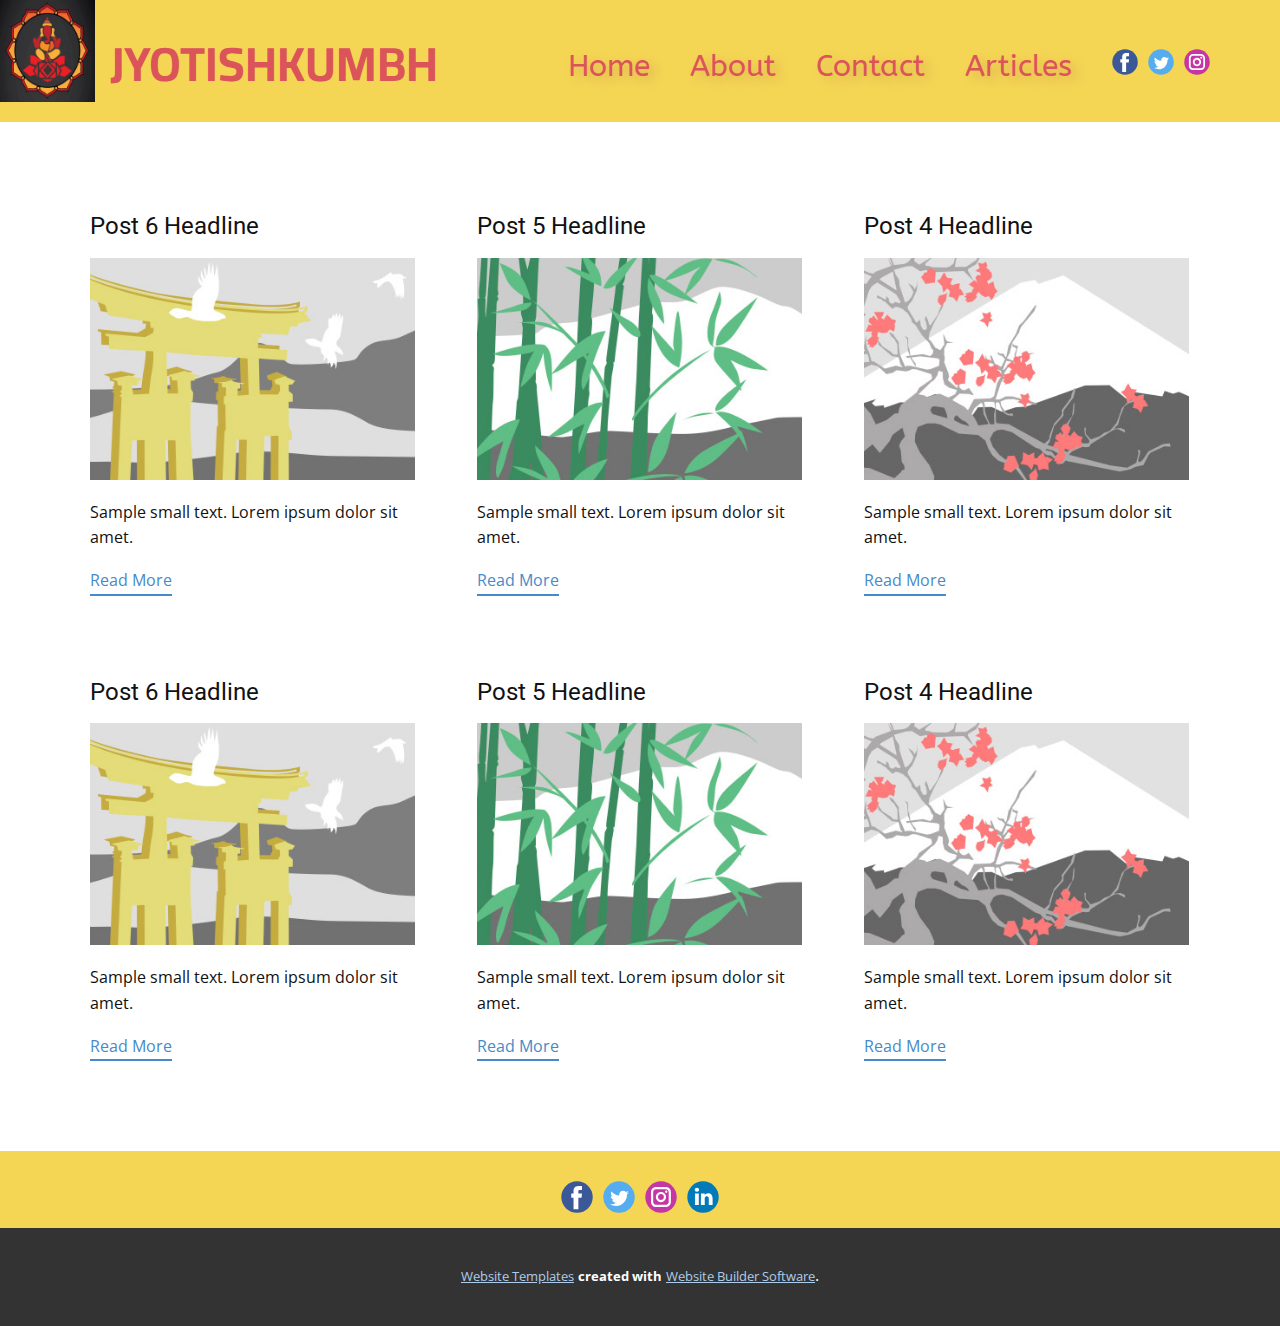
<file: blog/blog.html>
<html style="font-size: 16px;"><head>
    <meta name="viewport" content="width=device-width, initial-scale=1.0">
    <meta charset="utf-8">
    <meta name="keywords" content="">
    <meta name="description" content="">
    <meta name="page_type" content="np-template-header-footer-from-plugin">
    <title>Blog Template</title>
    <link rel="stylesheet" href="../nicepage.css" media="screen">
<link rel="stylesheet" href="../Blog-Template.css" media="screen">
    <script class="u-script" type="text/javascript" src="../jquery.js" defer=""></script>
    <script class="u-script" type="text/javascript" src="../nicepage.js" defer=""></script>
    <meta name="generator" content="Nicepage 3.27.0, nicepage.com">
    <link id="u-theme-google-font" rel="stylesheet" href="https://fonts.googleapis.com/css?family=Roboto:100,100i,300,300i,400,400i,500,500i,700,700i,900,900i|Open+Sans:300,300i,400,400i,600,600i,700,700i,800,800i">
    <link id="u-page-google-font" rel="stylesheet" href="https://fonts.googleapis.com/css?family=ABeeZee:400,400i|Cairo:200,300,400,600,700,900">
    
    
    <script type="application/ld+json">{
		"@context": "http://schema.org",
		"@type": "Organization",
		"name": "Site1",
		"logo": "images/ganesha.jpg",
		"sameAs": []
}</script>
    <meta name="theme-color" content="#478ac9">
  </head>
  <body class="u-body"><header class="u-align-center-sm u-align-center-xs u-clearfix u-header u-palette-3-light-1 u-header" id="sec-18b5"><a href="https://nicepage.com" class="u-image u-logo u-image-1" data-image-width="460" data-image-height="436">
        <img src="../images/ganesha.jpg" class="u-logo-image u-logo-image-1">
      </a><div class="u-social-icons u-spacing-10 u-social-icons-1">
        <a class="u-social-url" title="facebook" target="_blank" href=""><span class="u-icon u-social-facebook u-social-icon u-icon-1"><svg class="u-svg-link" preserveAspectRatio="xMidYMin slice" viewBox="0 0 112 112" style=""><use xmlns:xlink="http://www.w3.org/1999/xlink" xlink:href="#svg-c83e"></use></svg><svg class="u-svg-content" viewBox="0 0 112 112" x="0" y="0" id="svg-c83e"><circle fill="currentColor" cx="56.1" cy="56.1" r="55"></circle><path fill="#FFFFFF" d="M73.5,31.6h-9.1c-1.4,0-3.6,0.8-3.6,3.9v8.5h12.6L72,58.3H60.8v40.8H43.9V58.3h-8V43.9h8v-9.2
            c0-6.7,3.1-17,17-17h12.5v13.9H73.5z"></path></svg></span>
        </a>
        <a class="u-social-url" title="twitter" target="_blank" href=""><span class="u-icon u-social-icon u-social-twitter u-icon-2"><svg class="u-svg-link" preserveAspectRatio="xMidYMin slice" viewBox="0 0 112 112" style=""><use xmlns:xlink="http://www.w3.org/1999/xlink" xlink:href="#svg-f81a"></use></svg><svg class="u-svg-content" viewBox="0 0 112 112" x="0" y="0" id="svg-f81a"><circle fill="currentColor" class="st0" cx="56.1" cy="56.1" r="55"></circle><path fill="#FFFFFF" d="M83.8,47.3c0,0.6,0,1.2,0,1.7c0,17.7-13.5,38.2-38.2,38.2C38,87.2,31,85,25,81.2c1,0.1,2.1,0.2,3.2,0.2
            c6.3,0,12.1-2.1,16.7-5.7c-5.9-0.1-10.8-4-12.5-9.3c0.8,0.2,1.7,0.2,2.5,0.2c1.2,0,2.4-0.2,3.5-0.5c-6.1-1.2-10.8-6.7-10.8-13.1
            c0-0.1,0-0.1,0-0.2c1.8,1,3.9,1.6,6.1,1.7c-3.6-2.4-6-6.5-6-11.2c0-2.5,0.7-4.8,1.8-6.7c6.6,8.1,16.5,13.5,27.6,14
            c-0.2-1-0.3-2-0.3-3.1c0-7.4,6-13.4,13.4-13.4c3.9,0,7.3,1.6,9.8,4.2c3.1-0.6,5.9-1.7,8.5-3.3c-1,3.1-3.1,5.8-5.9,7.4
            c2.7-0.3,5.3-1,7.7-2.1C88.7,43,86.4,45.4,83.8,47.3z"></path></svg></span>
        </a>
        <a class="u-social-url" title="instagram" target="_blank" href=""><span class="u-icon u-social-icon u-social-instagram u-icon-3"><svg class="u-svg-link" preserveAspectRatio="xMidYMin slice" viewBox="0 0 112 112" style=""><use xmlns:xlink="http://www.w3.org/1999/xlink" xlink:href="#svg-b899"></use></svg><svg class="u-svg-content" viewBox="0 0 112 112" x="0" y="0" id="svg-b899"><circle fill="currentColor" cx="56.1" cy="56.1" r="55"></circle><path fill="#FFFFFF" d="M55.9,38.2c-9.9,0-17.9,8-17.9,17.9C38,66,46,74,55.9,74c9.9,0,17.9-8,17.9-17.9C73.8,46.2,65.8,38.2,55.9,38.2
            z M55.9,66.4c-5.7,0-10.3-4.6-10.3-10.3c-0.1-5.7,4.6-10.3,10.3-10.3c5.7,0,10.3,4.6,10.3,10.3C66.2,61.8,61.6,66.4,55.9,66.4z"></path><path fill="#FFFFFF" d="M74.3,33.5c-2.3,0-4.2,1.9-4.2,4.2s1.9,4.2,4.2,4.2s4.2-1.9,4.2-4.2S76.6,33.5,74.3,33.5z"></path><path fill="#FFFFFF" d="M73.1,21.3H38.6c-9.7,0-17.5,7.9-17.5,17.5v34.5c0,9.7,7.9,17.6,17.5,17.6h34.5c9.7,0,17.5-7.9,17.5-17.5V38.8
            C90.6,29.1,82.7,21.3,73.1,21.3z M83,73.3c0,5.5-4.5,9.9-9.9,9.9H38.6c-5.5,0-9.9-4.5-9.9-9.9V38.8c0-5.5,4.5-9.9,9.9-9.9h34.5
            c5.5,0,9.9,4.5,9.9,9.9V73.3z"></path></svg></span>
        </a>
      </div><nav class="u-align-left u-menu u-menu-dropdown u-offcanvas u-offcanvas-shift u-menu-1">
        <div class="menu-collapse u-custom-font" style="font-size: 1.875rem; font-family: ABeeZee;">
          <a class="u-button-style u-custom-text-active-color u-custom-text-color u-custom-text-hover-color u-custom-text-shadow u-custom-text-shadow-blur u-custom-text-shadow-color u-custom-text-shadow-transparency u-custom-text-shadow-x u-custom-text-shadow-y u-nav-link" href="#" style="font-size: calc(1em + 0px);">
            <svg class="u-svg-link" preserveAspectRatio="xMidYMin slice" viewBox="0 0 302 302" style=""><use xmlns:xlink="http://www.w3.org/1999/xlink" xlink:href="#svg-8a8f"></use></svg>
            <svg xmlns="http://www.w3.org/2000/svg" xmlns:xlink="http://www.w3.org/1999/xlink" version="1.1" id="svg-8a8f" x="0px" y="0px" viewBox="0 0 302 302" style="enable-background:new 0 0 302 302;" xml:space="preserve" class="u-svg-content"><g><rect y="36" width="302" height="30"></rect><rect y="236" width="302" height="30"></rect><rect y="136" width="302" height="30"></rect>
</g><g></g><g></g><g></g><g></g><g></g><g></g><g></g><g></g><g></g><g></g><g></g><g></g><g></g><g></g><g></g></svg>
          </a>
        </div>
        <div class="u-custom-menu u-nav-container">
          <ul class="u-custom-font u-nav u-unstyled u-nav-1"><li class="u-nav-item"><a class="u-button-style u-nav-link u-text-active-palette-2-base u-text-hover-palette-1-base u-text-palette-2-base" href="../Home.html" style="padding: 10px 20px; text-shadow: 6px 4px 11px rgba(163,85,89,0.3);">Home</a>
</li><li class="u-nav-item"><a class="u-button-style u-nav-link u-text-active-palette-2-base u-text-hover-palette-1-base u-text-palette-2-base" href="../About.html" style="padding: 10px 20px; text-shadow: 6px 4px 11px rgba(163,85,89,0.3);">About</a>
</li><li class="u-nav-item"><a class="u-button-style u-nav-link u-text-active-palette-2-base u-text-hover-palette-1-base u-text-palette-2-base" href="../Contact.html" style="padding: 10px 20px; text-shadow: 6px 4px 11px rgba(163,85,89,0.3);">Contact</a>
</li><li class="u-nav-item"><a class="u-button-style u-nav-link u-text-active-palette-2-base u-text-hover-palette-1-base u-text-palette-2-base" href="../Articles.html" style="padding: 10px 20px; text-shadow: 6px 4px 11px rgba(163,85,89,0.3);">Articles</a>
</li></ul>
        </div>
        <div class="u-custom-menu u-nav-container-collapse">
          <div class="u-align-center u-black u-container-style u-inner-container-layout u-opacity u-opacity-95 u-sidenav">
            <div class="u-inner-container-layout u-sidenav-overflow">
              <div class="u-menu-close"></div>
              <ul class="u-align-center u-nav u-popupmenu-items u-unstyled u-nav-2"><li class="u-nav-item"><a class="u-button-style u-nav-link" href="../Home.html" style="padding: 10px 20px; text-shadow: 6px 4px 11px rgba(163,85,89,0.3);">Home</a>
</li><li class="u-nav-item"><a class="u-button-style u-nav-link" href="../About.html" style="padding: 10px 20px; text-shadow: 6px 4px 11px rgba(163,85,89,0.3);">About</a>
</li><li class="u-nav-item"><a class="u-button-style u-nav-link" href="../Contact.html" style="padding: 10px 20px; text-shadow: 6px 4px 11px rgba(163,85,89,0.3);">Contact</a>
</li><li class="u-nav-item"><a class="u-button-style u-nav-link" href="../Articles.html" style="padding: 10px 20px; text-shadow: 6px 4px 11px rgba(163,85,89,0.3);">Articles</a>
</li></ul>
            </div>
          </div>
          <div class="u-black u-menu-overlay u-opacity u-opacity-70"></div>
        </div>
      </nav><p class="u-align-left u-custom-font u-text u-text-palette-2-base u-text-1">JYOTISHKUMB​H </p></header>
    <section class="u-clearfix u-section-1" id="sec-2c11">
      <div class="u-clearfix u-sheet u-valign-middle u-sheet-1"><!--blog--><!--blog_options_json--><!--{"type":"Recent","source":"","tags":"","count":""}--><!--/blog_options_json-->
        <div class="u-blog u-expanded-width u-repeater u-repeater-1"><!--blog_post-->
          <div class="u-blog-post u-container-style u-repeater-item u-white u-repeater-item-1">
            <div class="u-container-layout u-similar-container u-valign-top u-container-layout-1"><!--blog_post_header-->
              <h4 class="u-blog-control u-text u-text-1">
                <a class="u-post-header-link" href="../blog/post-5.html"><!--blog_post_header_content-->Post 6 Headline<!--/blog_post_header_content--></a>
              </h4><!--/blog_post_header--><!--blog_post_image-->
              <a class="u-post-header-link" href="../blog/post-5.html"><img alt="" class="u-blog-control u-expanded-width u-image u-image-default u-image-1" src="[data-uri]"></a><!--/blog_post_image--><!--blog_post_content-->
              <div class="u-blog-control u-post-content u-text u-text-2 fr-view">Sample small text. Lorem ipsum dolor sit amet.</div><!--/blog_post_content--><!--blog_post_readmore-->
              <a href="../blog/post-5.html" class="u-blog-control u-border-2 u-border-palette-1-base u-btn u-btn-rectangle u-button-style u-none u-btn-1"><!--blog_post_readmore_content--><!--options_json--><!--{"content":""}--><!--/options_json-->Read More<!--/blog_post_readmore_content--></a><!--/blog_post_readmore-->
            </div>
          </div><div class="u-blog-post u-container-style u-repeater-item u-video-cover u-white">
            <div class="u-container-layout u-similar-container u-valign-top u-container-layout-2"><!--blog_post_header-->
              <h4 class="u-blog-control u-text u-text-3">
                <a class="u-post-header-link" href="../blog/post-4.html"><!--blog_post_header_content-->Post 5 Headline<!--/blog_post_header_content--></a>
              </h4><!--/blog_post_header--><!--blog_post_image-->
              <a class="u-post-header-link" href="../blog/post-4.html"><img alt="" class="u-blog-control u-expanded-width u-image u-image-default u-image-2" src="[data-uri]"></a><!--/blog_post_image--><!--blog_post_content-->
              <div class="u-blog-control u-post-content u-text u-text-4 fr-view">Sample small text. Lorem ipsum dolor sit amet.</div><!--/blog_post_content--><!--blog_post_readmore-->
              <a href="../blog/post-4.html" class="u-blog-control u-border-2 u-border-palette-1-base u-btn u-btn-rectangle u-button-style u-none u-btn-2"><!--blog_post_readmore_content--><!--options_json--><!--{"content":""}--><!--/options_json-->Read More<!--/blog_post_readmore_content--></a><!--/blog_post_readmore-->
            </div>
          </div><div class="u-blog-post u-container-style u-repeater-item u-video-cover u-white">
            <div class="u-container-layout u-similar-container u-valign-top u-container-layout-3"><!--blog_post_header-->
              <h4 class="u-blog-control u-text u-text-5">
                <a class="u-post-header-link" href="../blog/post-3.html"><!--blog_post_header_content-->Post 4 Headline<!--/blog_post_header_content--></a>
              </h4><!--/blog_post_header--><!--blog_post_image-->
              <a class="u-post-header-link" href="../blog/post-3.html"><img alt="" class="u-blog-control u-expanded-width u-image u-image-default u-image-3" src="[data-uri]"></a><!--/blog_post_image--><!--blog_post_content-->
              <div class="u-blog-control u-post-content u-text u-text-6 fr-view">Sample small text. Lorem ipsum dolor sit amet.</div><!--/blog_post_content--><!--blog_post_readmore-->
              <a href="../blog/post-3.html" class="u-blog-control u-border-2 u-border-palette-1-base u-btn u-btn-rectangle u-button-style u-none u-btn-3"><!--blog_post_readmore_content--><!--options_json--><!--{"content":""}--><!--/options_json-->Read More<!--/blog_post_readmore_content--></a><!--/blog_post_readmore-->
            </div>
          </div><div class="u-blog-post u-container-style u-repeater-item u-white u-repeater-item-1">
            <div class="u-container-layout u-similar-container u-valign-top u-container-layout-1"><!--blog_post_header-->
              <h4 class="u-blog-control u-text u-text-1">
                <a class="u-post-header-link" href="../blog/post-2.html"><!--blog_post_header_content-->Post 6 Headline<!--/blog_post_header_content--></a>
              </h4><!--/blog_post_header--><!--blog_post_image-->
              <a class="u-post-header-link" href="../blog/post-2.html"><img alt="" class="u-blog-control u-expanded-width u-image u-image-default u-image-1" src="[data-uri]"></a><!--/blog_post_image--><!--blog_post_content-->
              <div class="u-blog-control u-post-content u-text u-text-2 fr-view">Sample small text. Lorem ipsum dolor sit amet.</div><!--/blog_post_content--><!--blog_post_readmore-->
              <a href="../blog/post-2.html" class="u-blog-control u-border-2 u-border-palette-1-base u-btn u-btn-rectangle u-button-style u-none u-btn-1"><!--blog_post_readmore_content--><!--options_json--><!--{"content":""}--><!--/options_json-->Read More<!--/blog_post_readmore_content--></a><!--/blog_post_readmore-->
            </div>
          </div><div class="u-blog-post u-container-style u-repeater-item u-video-cover u-white">
            <div class="u-container-layout u-similar-container u-valign-top u-container-layout-2"><!--blog_post_header-->
              <h4 class="u-blog-control u-text u-text-3">
                <a class="u-post-header-link" href="../blog/post-1.html"><!--blog_post_header_content-->Post 5 Headline<!--/blog_post_header_content--></a>
              </h4><!--/blog_post_header--><!--blog_post_image-->
              <a class="u-post-header-link" href="../blog/post-1.html"><img alt="" class="u-blog-control u-expanded-width u-image u-image-default u-image-2" src="[data-uri]"></a><!--/blog_post_image--><!--blog_post_content-->
              <div class="u-blog-control u-post-content u-text u-text-4 fr-view">Sample small text. Lorem ipsum dolor sit amet.</div><!--/blog_post_content--><!--blog_post_readmore-->
              <a href="../blog/post-1.html" class="u-blog-control u-border-2 u-border-palette-1-base u-btn u-btn-rectangle u-button-style u-none u-btn-2"><!--blog_post_readmore_content--><!--options_json--><!--{"content":""}--><!--/options_json-->Read More<!--/blog_post_readmore_content--></a><!--/blog_post_readmore-->
            </div>
          </div><div class="u-blog-post u-container-style u-repeater-item u-video-cover u-white">
            <div class="u-container-layout u-similar-container u-valign-top u-container-layout-3"><!--blog_post_header-->
              <h4 class="u-blog-control u-text u-text-5">
                <a class="u-post-header-link" href="../blog/post.html"><!--blog_post_header_content-->Post 4 Headline<!--/blog_post_header_content--></a>
              </h4><!--/blog_post_header--><!--blog_post_image-->
              <a class="u-post-header-link" href="../blog/post.html"><img alt="" class="u-blog-control u-expanded-width u-image u-image-default u-image-3" src="[data-uri]"></a><!--/blog_post_image--><!--blog_post_content-->
              <div class="u-blog-control u-post-content u-text u-text-6 fr-view">Sample small text. Lorem ipsum dolor sit amet.</div><!--/blog_post_content--><!--blog_post_readmore-->
              <a href="../blog/post.html" class="u-blog-control u-border-2 u-border-palette-1-base u-btn u-btn-rectangle u-button-style u-none u-btn-3"><!--blog_post_readmore_content--><!--options_json--><!--{"content":""}--><!--/options_json-->Read More<!--/blog_post_readmore_content--></a><!--/blog_post_readmore-->
            </div>
          </div><!--/blog_post--><!--blog_post-->
          <!--/blog_post--><!--blog_post-->
          <!--/blog_post-->
        </div><!--/blog-->
      </div>
    </section>
    
    
    <footer class="u-clearfix u-footer u-palette-3-light-1" id="sec-6efc"><div class="u-clearfix u-sheet u-sheet-1">
        <div class="u-align-left u-social-icons u-spacing-10 u-social-icons-1">
          <a class="u-social-url" title="facebook" target="_blank" href=""><span class="u-icon u-social-facebook u-social-icon u-icon-1"><svg class="u-svg-link" preserveAspectRatio="xMidYMin slice" viewBox="0 0 112 112" style=""><use xmlns:xlink="http://www.w3.org/1999/xlink" xlink:href="#svg-3e31"></use></svg><svg class="u-svg-content" viewBox="0 0 112 112" x="0" y="0" id="svg-3e31"><circle fill="currentColor" cx="56.1" cy="56.1" r="55"></circle><path fill="#FFFFFF" d="M73.5,31.6h-9.1c-1.4,0-3.6,0.8-3.6,3.9v8.5h12.6L72,58.3H60.8v40.8H43.9V58.3h-8V43.9h8v-9.2
            c0-6.7,3.1-17,17-17h12.5v13.9H73.5z"></path></svg></span>
          </a>
          <a class="u-social-url" title="twitter" target="_blank" href=""><span class="u-icon u-social-icon u-social-twitter u-icon-2"><svg class="u-svg-link" preserveAspectRatio="xMidYMin slice" viewBox="0 0 112 112" style=""><use xmlns:xlink="http://www.w3.org/1999/xlink" xlink:href="#svg-19b4"></use></svg><svg class="u-svg-content" viewBox="0 0 112 112" x="0" y="0" id="svg-19b4"><circle fill="currentColor" class="st0" cx="56.1" cy="56.1" r="55"></circle><path fill="#FFFFFF" d="M83.8,47.3c0,0.6,0,1.2,0,1.7c0,17.7-13.5,38.2-38.2,38.2C38,87.2,31,85,25,81.2c1,0.1,2.1,0.2,3.2,0.2
            c6.3,0,12.1-2.1,16.7-5.7c-5.9-0.1-10.8-4-12.5-9.3c0.8,0.2,1.7,0.2,2.5,0.2c1.2,0,2.4-0.2,3.5-0.5c-6.1-1.2-10.8-6.7-10.8-13.1
            c0-0.1,0-0.1,0-0.2c1.8,1,3.9,1.6,6.1,1.7c-3.6-2.4-6-6.5-6-11.2c0-2.5,0.7-4.8,1.8-6.7c6.6,8.1,16.5,13.5,27.6,14
            c-0.2-1-0.3-2-0.3-3.1c0-7.4,6-13.4,13.4-13.4c3.9,0,7.3,1.6,9.8,4.2c3.1-0.6,5.9-1.7,8.5-3.3c-1,3.1-3.1,5.8-5.9,7.4
            c2.7-0.3,5.3-1,7.7-2.1C88.7,43,86.4,45.4,83.8,47.3z"></path></svg></span>
          </a>
          <a class="u-social-url" title="instagram" target="_blank" href=""><span class="u-icon u-social-icon u-social-instagram u-icon-3"><svg class="u-svg-link" preserveAspectRatio="xMidYMin slice" viewBox="0 0 112 112" style=""><use xmlns:xlink="http://www.w3.org/1999/xlink" xlink:href="#svg-f9f8"></use></svg><svg class="u-svg-content" viewBox="0 0 112 112" x="0" y="0" id="svg-f9f8"><circle fill="currentColor" cx="56.1" cy="56.1" r="55"></circle><path fill="#FFFFFF" d="M55.9,38.2c-9.9,0-17.9,8-17.9,17.9C38,66,46,74,55.9,74c9.9,0,17.9-8,17.9-17.9C73.8,46.2,65.8,38.2,55.9,38.2
            z M55.9,66.4c-5.7,0-10.3-4.6-10.3-10.3c-0.1-5.7,4.6-10.3,10.3-10.3c5.7,0,10.3,4.6,10.3,10.3C66.2,61.8,61.6,66.4,55.9,66.4z"></path><path fill="#FFFFFF" d="M74.3,33.5c-2.3,0-4.2,1.9-4.2,4.2s1.9,4.2,4.2,4.2s4.2-1.9,4.2-4.2S76.6,33.5,74.3,33.5z"></path><path fill="#FFFFFF" d="M73.1,21.3H38.6c-9.7,0-17.5,7.9-17.5,17.5v34.5c0,9.7,7.9,17.6,17.5,17.6h34.5c9.7,0,17.5-7.9,17.5-17.5V38.8
            C90.6,29.1,82.7,21.3,73.1,21.3z M83,73.3c0,5.5-4.5,9.9-9.9,9.9H38.6c-5.5,0-9.9-4.5-9.9-9.9V38.8c0-5.5,4.5-9.9,9.9-9.9h34.5
            c5.5,0,9.9,4.5,9.9,9.9V73.3z"></path></svg></span>
          </a>
          <a class="u-social-url" title="linkedin" target="_blank" href=""><span class="u-icon u-social-icon u-social-linkedin u-icon-4"><svg class="u-svg-link" preserveAspectRatio="xMidYMin slice" viewBox="0 0 112 112" style=""><use xmlns:xlink="http://www.w3.org/1999/xlink" xlink:href="#svg-203b"></use></svg><svg class="u-svg-content" viewBox="0 0 112 112" x="0" y="0" id="svg-203b"><circle fill="currentColor" cx="56.1" cy="56.1" r="55"></circle><path fill="#FFFFFF" d="M41.3,83.7H27.9V43.4h13.4V83.7z M34.6,37.9L34.6,37.9c-4.6,0-7.5-3.1-7.5-7c0-4,3-7,7.6-7s7.4,3,7.5,7
            C42.2,34.8,39.2,37.9,34.6,37.9z M89.6,83.7H76.2V62.2c0-5.4-1.9-9.1-6.8-9.1c-3.7,0-5.9,2.5-6.9,4.9c-0.4,0.9-0.4,2.1-0.4,3.3v22.5
            H48.7c0,0,0.2-36.5,0-40.3h13.4v5.7c1.8-2.7,5-6.7,12.1-6.7c8.8,0,15.4,5.8,15.4,18.1V83.7z"></path></svg></span>
          </a>
        </div>
      </div></footer>
    <section class="u-backlink u-clearfix u-grey-80">
      <a class="u-link" href="https://nicepage.com/website-templates" target="_blank">
        <span>Website Templates</span>
      </a>
      <p class="u-text">
        <span>created with</span>
      </p>
      <a class="u-link" href="https://nicepage.com/" target="_blank">
        <span>Website Builder Software</span>
      </a>. 
    </section>
  
</body></html>
</file>
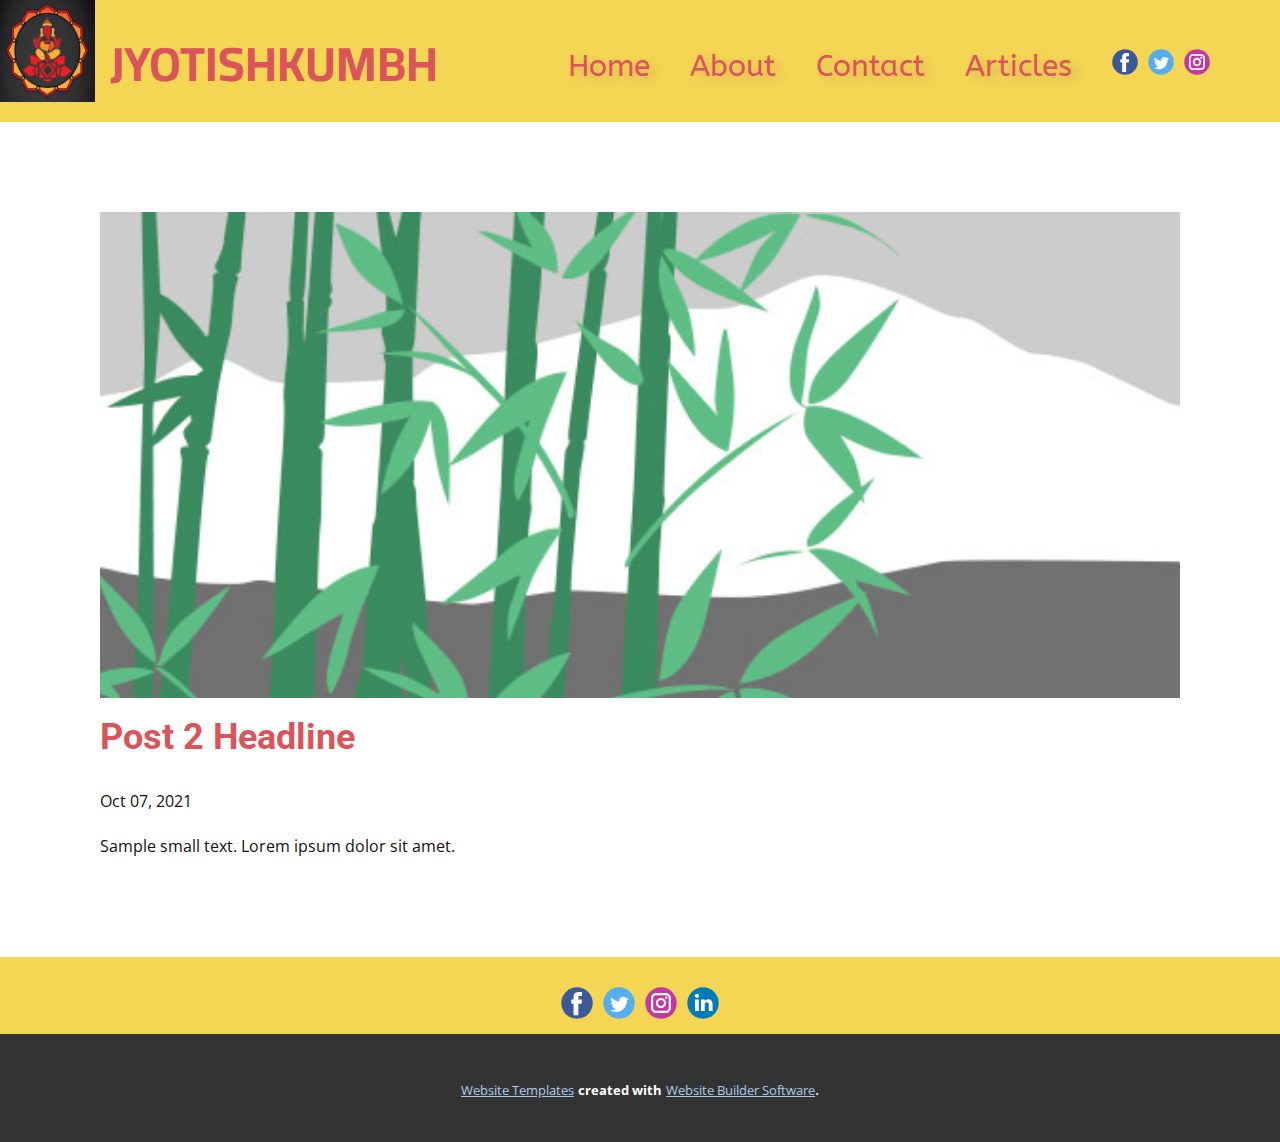
<file: blog/post-1.html>
<!doctype html>
<html style="font-size: 16px;"><head>
    <meta name="viewport" content="width=device-width, initial-scale=1.0">
    <meta charset="utf-8">
    <meta name="keywords" content="Post 1 Headline">
    <meta name="description" content="">
    <meta name="page_type" content="np-template-header-footer-from-plugin">
    <title>Post 2 Headline</title>
    <link rel="stylesheet" href="../nicepage.css" media="screen">
<link rel="stylesheet" href="../Post-Template.css" media="screen">
    <script class="u-script" type="text/javascript" src="../jquery.js" defer=""></script>
    <script class="u-script" type="text/javascript" src="../nicepage.js" defer=""></script>
    <meta name="generator" content="Nicepage 3.27.0, nicepage.com">
    <link id="u-theme-google-font" rel="stylesheet" href="https://fonts.googleapis.com/css?family=Roboto:100,100i,300,300i,400,400i,500,500i,700,700i,900,900i|Open+Sans:300,300i,400,400i,600,600i,700,700i,800,800i">
    <link id="u-page-google-font" rel="stylesheet" href="https://fonts.googleapis.com/css?family=ABeeZee:400,400i|Cairo:200,300,400,600,700,900">
    
    
    <script type="application/ld+json">{
		"@context": "http://schema.org",
		"@type": "Organization",
		"name": "Site1",
		"logo": "images/ganesha.jpg",
		"sameAs": []
}</script>
    <meta name="theme-color" content="#478ac9">
  </head>
  <body class="u-body"><header class="u-align-center-sm u-align-center-xs u-clearfix u-header u-palette-3-light-1 u-header" id="sec-18b5"><a href="https://nicepage.com" class="u-image u-logo u-image-1" data-image-width="460" data-image-height="436">
        <img src="../images/ganesha.jpg" class="u-logo-image u-logo-image-1">
      </a><div class="u-social-icons u-spacing-10 u-social-icons-1">
        <a class="u-social-url" title="facebook" target="_blank" href=""><span class="u-icon u-social-facebook u-social-icon u-icon-1"><svg class="u-svg-link" preserveAspectRatio="xMidYMin slice" viewBox="0 0 112 112" style=""><use xmlns:xlink="http://www.w3.org/1999/xlink" xlink:href="#svg-c83e"></use></svg><svg class="u-svg-content" viewBox="0 0 112 112" x="0" y="0" id="svg-c83e"><circle fill="currentColor" cx="56.1" cy="56.1" r="55"></circle><path fill="#FFFFFF" d="M73.5,31.6h-9.1c-1.4,0-3.6,0.8-3.6,3.9v8.5h12.6L72,58.3H60.8v40.8H43.9V58.3h-8V43.9h8v-9.2
            c0-6.7,3.1-17,17-17h12.5v13.9H73.5z"></path></svg></span>
        </a>
        <a class="u-social-url" title="twitter" target="_blank" href=""><span class="u-icon u-social-icon u-social-twitter u-icon-2"><svg class="u-svg-link" preserveAspectRatio="xMidYMin slice" viewBox="0 0 112 112" style=""><use xmlns:xlink="http://www.w3.org/1999/xlink" xlink:href="#svg-f81a"></use></svg><svg class="u-svg-content" viewBox="0 0 112 112" x="0" y="0" id="svg-f81a"><circle fill="currentColor" class="st0" cx="56.1" cy="56.1" r="55"></circle><path fill="#FFFFFF" d="M83.8,47.3c0,0.6,0,1.2,0,1.7c0,17.7-13.5,38.2-38.2,38.2C38,87.2,31,85,25,81.2c1,0.1,2.1,0.2,3.2,0.2
            c6.3,0,12.1-2.1,16.7-5.7c-5.9-0.1-10.8-4-12.5-9.3c0.8,0.2,1.7,0.2,2.5,0.2c1.2,0,2.4-0.2,3.5-0.5c-6.1-1.2-10.8-6.7-10.8-13.1
            c0-0.1,0-0.1,0-0.2c1.8,1,3.9,1.6,6.1,1.7c-3.6-2.4-6-6.5-6-11.2c0-2.5,0.7-4.8,1.8-6.7c6.6,8.1,16.5,13.5,27.6,14
            c-0.2-1-0.3-2-0.3-3.1c0-7.4,6-13.4,13.4-13.4c3.9,0,7.3,1.6,9.8,4.2c3.1-0.6,5.9-1.7,8.5-3.3c-1,3.1-3.1,5.8-5.9,7.4
            c2.7-0.3,5.3-1,7.7-2.1C88.7,43,86.4,45.4,83.8,47.3z"></path></svg></span>
        </a>
        <a class="u-social-url" title="instagram" target="_blank" href=""><span class="u-icon u-social-icon u-social-instagram u-icon-3"><svg class="u-svg-link" preserveAspectRatio="xMidYMin slice" viewBox="0 0 112 112" style=""><use xmlns:xlink="http://www.w3.org/1999/xlink" xlink:href="#svg-b899"></use></svg><svg class="u-svg-content" viewBox="0 0 112 112" x="0" y="0" id="svg-b899"><circle fill="currentColor" cx="56.1" cy="56.1" r="55"></circle><path fill="#FFFFFF" d="M55.9,38.2c-9.9,0-17.9,8-17.9,17.9C38,66,46,74,55.9,74c9.9,0,17.9-8,17.9-17.9C73.8,46.2,65.8,38.2,55.9,38.2
            z M55.9,66.4c-5.7,0-10.3-4.6-10.3-10.3c-0.1-5.7,4.6-10.3,10.3-10.3c5.7,0,10.3,4.6,10.3,10.3C66.2,61.8,61.6,66.4,55.9,66.4z"></path><path fill="#FFFFFF" d="M74.3,33.5c-2.3,0-4.2,1.9-4.2,4.2s1.9,4.2,4.2,4.2s4.2-1.9,4.2-4.2S76.6,33.5,74.3,33.5z"></path><path fill="#FFFFFF" d="M73.1,21.3H38.6c-9.7,0-17.5,7.9-17.5,17.5v34.5c0,9.7,7.9,17.6,17.5,17.6h34.5c9.7,0,17.5-7.9,17.5-17.5V38.8
            C90.6,29.1,82.7,21.3,73.1,21.3z M83,73.3c0,5.5-4.5,9.9-9.9,9.9H38.6c-5.5,0-9.9-4.5-9.9-9.9V38.8c0-5.5,4.5-9.9,9.9-9.9h34.5
            c5.5,0,9.9,4.5,9.9,9.9V73.3z"></path></svg></span>
        </a>
      </div><nav class="u-align-left u-menu u-menu-dropdown u-offcanvas u-offcanvas-shift u-menu-1">
        <div class="menu-collapse u-custom-font" style="font-size: 1.875rem; font-family: ABeeZee;">
          <a class="u-button-style u-custom-text-active-color u-custom-text-color u-custom-text-hover-color u-custom-text-shadow u-custom-text-shadow-blur u-custom-text-shadow-color u-custom-text-shadow-transparency u-custom-text-shadow-x u-custom-text-shadow-y u-nav-link" href="#" style="font-size: calc(1em + 0px);">
            <svg class="u-svg-link" preserveAspectRatio="xMidYMin slice" viewBox="0 0 302 302" style=""><use xmlns:xlink="http://www.w3.org/1999/xlink" xlink:href="#svg-8a8f"></use></svg>
            <svg xmlns="http://www.w3.org/2000/svg" xmlns:xlink="http://www.w3.org/1999/xlink" version="1.1" id="svg-8a8f" x="0px" y="0px" viewBox="0 0 302 302" style="enable-background:new 0 0 302 302;" xml:space="preserve" class="u-svg-content"><g><rect y="36" width="302" height="30"></rect><rect y="236" width="302" height="30"></rect><rect y="136" width="302" height="30"></rect>
</g><g></g><g></g><g></g><g></g><g></g><g></g><g></g><g></g><g></g><g></g><g></g><g></g><g></g><g></g><g></g></svg>
          </a>
        </div>
        <div class="u-custom-menu u-nav-container">
          <ul class="u-custom-font u-nav u-unstyled u-nav-1"><li class="u-nav-item"><a class="u-button-style u-nav-link u-text-active-palette-2-base u-text-hover-palette-1-base u-text-palette-2-base" href="../Home.html" style="padding: 10px 20px; text-shadow: 6px 4px 11px rgba(163,85,89,0.3);">Home</a>
</li><li class="u-nav-item"><a class="u-button-style u-nav-link u-text-active-palette-2-base u-text-hover-palette-1-base u-text-palette-2-base" href="../About.html" style="padding: 10px 20px; text-shadow: 6px 4px 11px rgba(163,85,89,0.3);">About</a>
</li><li class="u-nav-item"><a class="u-button-style u-nav-link u-text-active-palette-2-base u-text-hover-palette-1-base u-text-palette-2-base" href="../Contact.html" style="padding: 10px 20px; text-shadow: 6px 4px 11px rgba(163,85,89,0.3);">Contact</a>
</li><li class="u-nav-item"><a class="u-button-style u-nav-link u-text-active-palette-2-base u-text-hover-palette-1-base u-text-palette-2-base" href="../Articles.html" style="padding: 10px 20px; text-shadow: 6px 4px 11px rgba(163,85,89,0.3);">Articles</a>
</li></ul>
        </div>
        <div class="u-custom-menu u-nav-container-collapse">
          <div class="u-align-center u-black u-container-style u-inner-container-layout u-opacity u-opacity-95 u-sidenav">
            <div class="u-inner-container-layout u-sidenav-overflow">
              <div class="u-menu-close"></div>
              <ul class="u-align-center u-nav u-popupmenu-items u-unstyled u-nav-2"><li class="u-nav-item"><a class="u-button-style u-nav-link" href="../Home.html" style="padding: 10px 20px; text-shadow: 6px 4px 11px rgba(163,85,89,0.3);">Home</a>
</li><li class="u-nav-item"><a class="u-button-style u-nav-link" href="../About.html" style="padding: 10px 20px; text-shadow: 6px 4px 11px rgba(163,85,89,0.3);">About</a>
</li><li class="u-nav-item"><a class="u-button-style u-nav-link" href="../Contact.html" style="padding: 10px 20px; text-shadow: 6px 4px 11px rgba(163,85,89,0.3);">Contact</a>
</li><li class="u-nav-item"><a class="u-button-style u-nav-link" href="../Articles.html" style="padding: 10px 20px; text-shadow: 6px 4px 11px rgba(163,85,89,0.3);">Articles</a>
</li></ul>
            </div>
          </div>
          <div class="u-black u-menu-overlay u-opacity u-opacity-70"></div>
        </div>
      </nav><p class="u-align-left u-custom-font u-text u-text-palette-2-base u-text-1">JYOTISHKUMB​H </p></header>
    <section class="u-align-center u-clearfix u-section-1" id="sec-ec14">
      <div class="u-clearfix u-sheet u-valign-middle-md u-valign-middle-sm u-valign-middle-xs u-sheet-1"><!--post_details--><!--post_details_options_json--><!--{"source":""}--><!--/post_details_options_json--><!--blog_post-->
        <div class="u-container-style u-expanded-width u-post-details u-post-details-1">
          <div class="u-container-layout u-valign-middle u-container-layout-1"><!--blog_post_image-->
            <img alt="" class="u-blog-control u-expanded-width u-image u-image-default u-image-1" src="[data-uri]"><!--/blog_post_image--><!--blog_post_header-->
            <h2 class="u-blog-control u-text u-text-1">Post 2 Headline</h2><!--/blog_post_header--><!--blog_post_metadata-->
            <div class="u-blog-control u-metadata u-metadata-1"><!--blog_post_metadata_date-->
              <span class="u-meta-date u-meta-icon">Oct 07, 2021</span><!--/blog_post_metadata_date--><!--blog_post_metadata_category-->
              <!--/blog_post_metadata_category--><!--blog_post_metadata_comments-->
              <!--/blog_post_metadata_comments-->
            </div><!--/blog_post_metadata--><!--blog_post_content-->
            <div class="u-align-justify u-blog-control u-post-content u-text u-text-2 fr-view">
  Sample small text. Lorem ipsum dolor sit amet.
  </div><!--/blog_post_content-->
          </div>
        </div><!--/blog_post--><!--/post_details-->
      </div>
    </section>
    
    
    <footer class="u-clearfix u-footer u-palette-3-light-1" id="sec-6efc"><div class="u-clearfix u-sheet u-sheet-1">
        <div class="u-align-left u-social-icons u-spacing-10 u-social-icons-1">
          <a class="u-social-url" title="facebook" target="_blank" href=""><span class="u-icon u-social-facebook u-social-icon u-icon-1"><svg class="u-svg-link" preserveAspectRatio="xMidYMin slice" viewBox="0 0 112 112" style=""><use xmlns:xlink="http://www.w3.org/1999/xlink" xlink:href="#svg-3e31"></use></svg><svg class="u-svg-content" viewBox="0 0 112 112" x="0" y="0" id="svg-3e31"><circle fill="currentColor" cx="56.1" cy="56.1" r="55"></circle><path fill="#FFFFFF" d="M73.5,31.6h-9.1c-1.4,0-3.6,0.8-3.6,3.9v8.5h12.6L72,58.3H60.8v40.8H43.9V58.3h-8V43.9h8v-9.2
            c0-6.7,3.1-17,17-17h12.5v13.9H73.5z"></path></svg></span>
          </a>
          <a class="u-social-url" title="twitter" target="_blank" href=""><span class="u-icon u-social-icon u-social-twitter u-icon-2"><svg class="u-svg-link" preserveAspectRatio="xMidYMin slice" viewBox="0 0 112 112" style=""><use xmlns:xlink="http://www.w3.org/1999/xlink" xlink:href="#svg-19b4"></use></svg><svg class="u-svg-content" viewBox="0 0 112 112" x="0" y="0" id="svg-19b4"><circle fill="currentColor" class="st0" cx="56.1" cy="56.1" r="55"></circle><path fill="#FFFFFF" d="M83.8,47.3c0,0.6,0,1.2,0,1.7c0,17.7-13.5,38.2-38.2,38.2C38,87.2,31,85,25,81.2c1,0.1,2.1,0.2,3.2,0.2
            c6.3,0,12.1-2.1,16.7-5.7c-5.9-0.1-10.8-4-12.5-9.3c0.8,0.2,1.7,0.2,2.5,0.2c1.2,0,2.4-0.2,3.5-0.5c-6.1-1.2-10.8-6.7-10.8-13.1
            c0-0.1,0-0.1,0-0.2c1.8,1,3.9,1.6,6.1,1.7c-3.6-2.4-6-6.5-6-11.2c0-2.5,0.7-4.8,1.8-6.7c6.6,8.1,16.5,13.5,27.6,14
            c-0.2-1-0.3-2-0.3-3.1c0-7.4,6-13.4,13.4-13.4c3.9,0,7.3,1.6,9.8,4.2c3.1-0.6,5.9-1.7,8.5-3.3c-1,3.1-3.1,5.8-5.9,7.4
            c2.7-0.3,5.3-1,7.7-2.1C88.7,43,86.4,45.4,83.8,47.3z"></path></svg></span>
          </a>
          <a class="u-social-url" title="instagram" target="_blank" href=""><span class="u-icon u-social-icon u-social-instagram u-icon-3"><svg class="u-svg-link" preserveAspectRatio="xMidYMin slice" viewBox="0 0 112 112" style=""><use xmlns:xlink="http://www.w3.org/1999/xlink" xlink:href="#svg-f9f8"></use></svg><svg class="u-svg-content" viewBox="0 0 112 112" x="0" y="0" id="svg-f9f8"><circle fill="currentColor" cx="56.1" cy="56.1" r="55"></circle><path fill="#FFFFFF" d="M55.9,38.2c-9.9,0-17.9,8-17.9,17.9C38,66,46,74,55.9,74c9.9,0,17.9-8,17.9-17.9C73.8,46.2,65.8,38.2,55.9,38.2
            z M55.9,66.4c-5.7,0-10.3-4.6-10.3-10.3c-0.1-5.7,4.6-10.3,10.3-10.3c5.7,0,10.3,4.6,10.3,10.3C66.2,61.8,61.6,66.4,55.9,66.4z"></path><path fill="#FFFFFF" d="M74.3,33.5c-2.3,0-4.2,1.9-4.2,4.2s1.9,4.2,4.2,4.2s4.2-1.9,4.2-4.2S76.6,33.5,74.3,33.5z"></path><path fill="#FFFFFF" d="M73.1,21.3H38.6c-9.7,0-17.5,7.9-17.5,17.5v34.5c0,9.7,7.9,17.6,17.5,17.6h34.5c9.7,0,17.5-7.9,17.5-17.5V38.8
            C90.6,29.1,82.7,21.3,73.1,21.3z M83,73.3c0,5.5-4.5,9.9-9.9,9.9H38.6c-5.5,0-9.9-4.5-9.9-9.9V38.8c0-5.5,4.5-9.9,9.9-9.9h34.5
            c5.5,0,9.9,4.5,9.9,9.9V73.3z"></path></svg></span>
          </a>
          <a class="u-social-url" title="linkedin" target="_blank" href=""><span class="u-icon u-social-icon u-social-linkedin u-icon-4"><svg class="u-svg-link" preserveAspectRatio="xMidYMin slice" viewBox="0 0 112 112" style=""><use xmlns:xlink="http://www.w3.org/1999/xlink" xlink:href="#svg-203b"></use></svg><svg class="u-svg-content" viewBox="0 0 112 112" x="0" y="0" id="svg-203b"><circle fill="currentColor" cx="56.1" cy="56.1" r="55"></circle><path fill="#FFFFFF" d="M41.3,83.7H27.9V43.4h13.4V83.7z M34.6,37.9L34.6,37.9c-4.6,0-7.5-3.1-7.5-7c0-4,3-7,7.6-7s7.4,3,7.5,7
            C42.2,34.8,39.2,37.9,34.6,37.9z M89.6,83.7H76.2V62.2c0-5.4-1.9-9.1-6.8-9.1c-3.7,0-5.9,2.5-6.9,4.9c-0.4,0.9-0.4,2.1-0.4,3.3v22.5
            H48.7c0,0,0.2-36.5,0-40.3h13.4v5.7c1.8-2.7,5-6.7,12.1-6.7c8.8,0,15.4,5.8,15.4,18.1V83.7z"></path></svg></span>
          </a>
        </div>
      </div></footer>
    <section class="u-backlink u-clearfix u-grey-80">
      <a class="u-link" href="https://nicepage.com/website-templates" target="_blank">
        <span>Website Templates</span>
      </a>
      <p class="u-text">
        <span>created with</span>
      </p>
      <a class="u-link" href="https://nicepage.com/" target="_blank">
        <span>Website Builder Software</span>
      </a>. 
    </section>
  
</body></html>
</file>
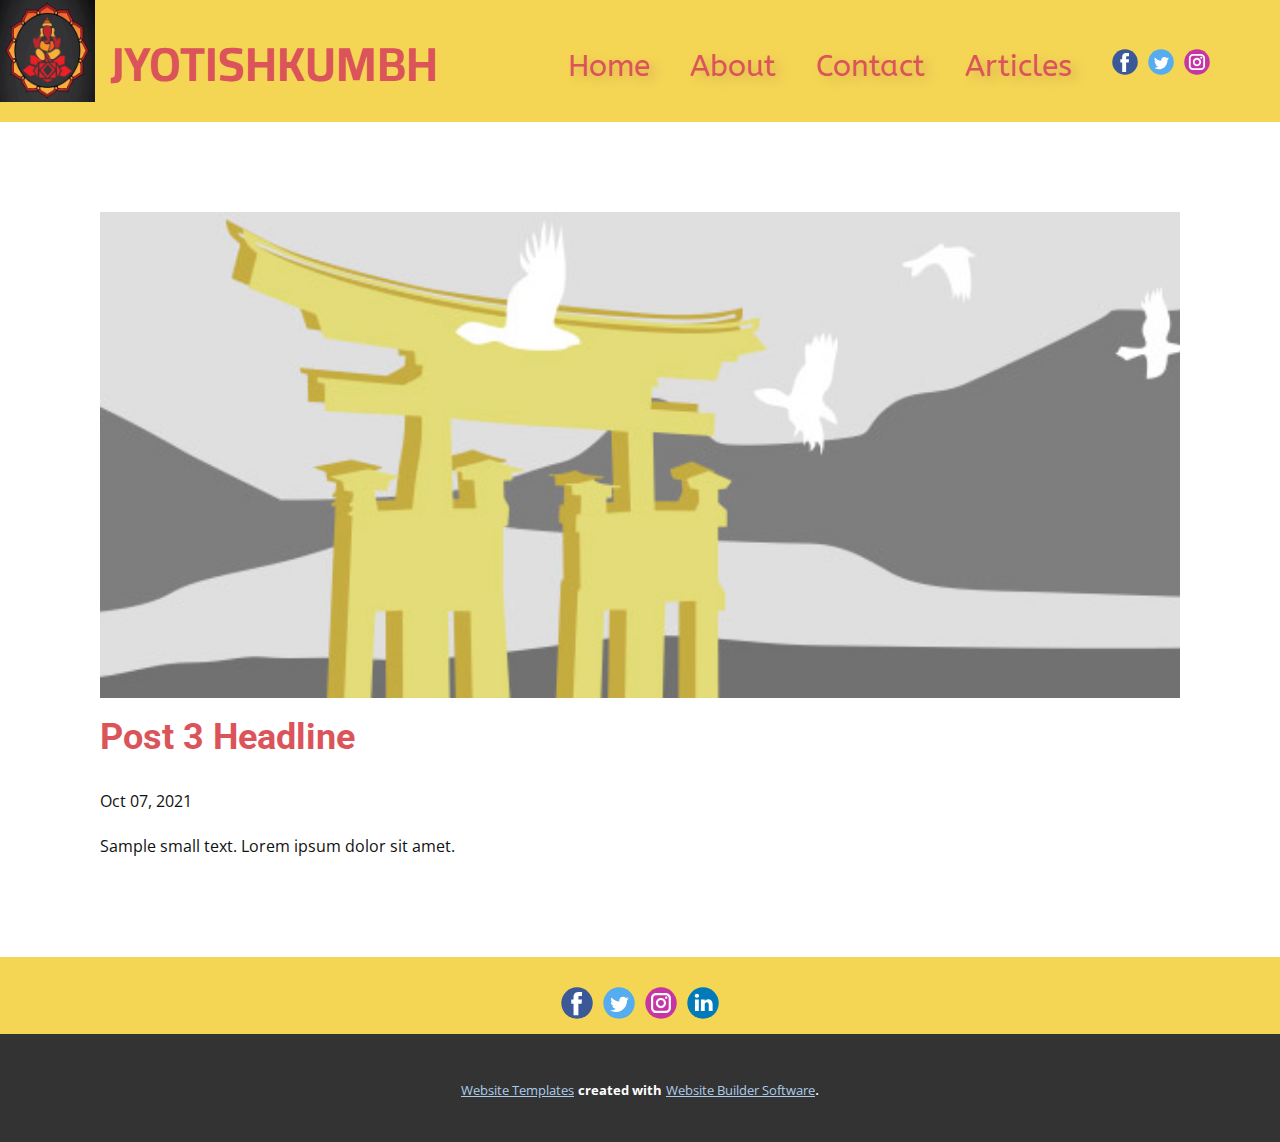
<file: blog/post-2.html>
<!doctype html>
<html style="font-size: 16px;"><head>
    <meta name="viewport" content="width=device-width, initial-scale=1.0">
    <meta charset="utf-8">
    <meta name="keywords" content="Post 1 Headline">
    <meta name="description" content="">
    <meta name="page_type" content="np-template-header-footer-from-plugin">
    <title>Post 3 Headline</title>
    <link rel="stylesheet" href="../nicepage.css" media="screen">
<link rel="stylesheet" href="../Post-Template.css" media="screen">
    <script class="u-script" type="text/javascript" src="../jquery.js" defer=""></script>
    <script class="u-script" type="text/javascript" src="../nicepage.js" defer=""></script>
    <meta name="generator" content="Nicepage 3.27.0, nicepage.com">
    <link id="u-theme-google-font" rel="stylesheet" href="https://fonts.googleapis.com/css?family=Roboto:100,100i,300,300i,400,400i,500,500i,700,700i,900,900i|Open+Sans:300,300i,400,400i,600,600i,700,700i,800,800i">
    <link id="u-page-google-font" rel="stylesheet" href="https://fonts.googleapis.com/css?family=ABeeZee:400,400i|Cairo:200,300,400,600,700,900">
    
    
    <script type="application/ld+json">{
		"@context": "http://schema.org",
		"@type": "Organization",
		"name": "Site1",
		"logo": "images/ganesha.jpg",
		"sameAs": []
}</script>
    <meta name="theme-color" content="#478ac9">
  </head>
  <body class="u-body"><header class="u-align-center-sm u-align-center-xs u-clearfix u-header u-palette-3-light-1 u-header" id="sec-18b5"><a href="https://nicepage.com" class="u-image u-logo u-image-1" data-image-width="460" data-image-height="436">
        <img src="../images/ganesha.jpg" class="u-logo-image u-logo-image-1">
      </a><div class="u-social-icons u-spacing-10 u-social-icons-1">
        <a class="u-social-url" title="facebook" target="_blank" href=""><span class="u-icon u-social-facebook u-social-icon u-icon-1"><svg class="u-svg-link" preserveAspectRatio="xMidYMin slice" viewBox="0 0 112 112" style=""><use xmlns:xlink="http://www.w3.org/1999/xlink" xlink:href="#svg-c83e"></use></svg><svg class="u-svg-content" viewBox="0 0 112 112" x="0" y="0" id="svg-c83e"><circle fill="currentColor" cx="56.1" cy="56.1" r="55"></circle><path fill="#FFFFFF" d="M73.5,31.6h-9.1c-1.4,0-3.6,0.8-3.6,3.9v8.5h12.6L72,58.3H60.8v40.8H43.9V58.3h-8V43.9h8v-9.2
            c0-6.7,3.1-17,17-17h12.5v13.9H73.5z"></path></svg></span>
        </a>
        <a class="u-social-url" title="twitter" target="_blank" href=""><span class="u-icon u-social-icon u-social-twitter u-icon-2"><svg class="u-svg-link" preserveAspectRatio="xMidYMin slice" viewBox="0 0 112 112" style=""><use xmlns:xlink="http://www.w3.org/1999/xlink" xlink:href="#svg-f81a"></use></svg><svg class="u-svg-content" viewBox="0 0 112 112" x="0" y="0" id="svg-f81a"><circle fill="currentColor" class="st0" cx="56.1" cy="56.1" r="55"></circle><path fill="#FFFFFF" d="M83.8,47.3c0,0.6,0,1.2,0,1.7c0,17.7-13.5,38.2-38.2,38.2C38,87.2,31,85,25,81.2c1,0.1,2.1,0.2,3.2,0.2
            c6.3,0,12.1-2.1,16.7-5.7c-5.9-0.1-10.8-4-12.5-9.3c0.8,0.2,1.7,0.2,2.5,0.2c1.2,0,2.4-0.2,3.5-0.5c-6.1-1.2-10.8-6.7-10.8-13.1
            c0-0.1,0-0.1,0-0.2c1.8,1,3.9,1.6,6.1,1.7c-3.6-2.4-6-6.5-6-11.2c0-2.5,0.7-4.8,1.8-6.7c6.6,8.1,16.5,13.5,27.6,14
            c-0.2-1-0.3-2-0.3-3.1c0-7.4,6-13.4,13.4-13.4c3.9,0,7.3,1.6,9.8,4.2c3.1-0.6,5.9-1.7,8.5-3.3c-1,3.1-3.1,5.8-5.9,7.4
            c2.7-0.3,5.3-1,7.7-2.1C88.7,43,86.4,45.4,83.8,47.3z"></path></svg></span>
        </a>
        <a class="u-social-url" title="instagram" target="_blank" href=""><span class="u-icon u-social-icon u-social-instagram u-icon-3"><svg class="u-svg-link" preserveAspectRatio="xMidYMin slice" viewBox="0 0 112 112" style=""><use xmlns:xlink="http://www.w3.org/1999/xlink" xlink:href="#svg-b899"></use></svg><svg class="u-svg-content" viewBox="0 0 112 112" x="0" y="0" id="svg-b899"><circle fill="currentColor" cx="56.1" cy="56.1" r="55"></circle><path fill="#FFFFFF" d="M55.9,38.2c-9.9,0-17.9,8-17.9,17.9C38,66,46,74,55.9,74c9.9,0,17.9-8,17.9-17.9C73.8,46.2,65.8,38.2,55.9,38.2
            z M55.9,66.4c-5.7,0-10.3-4.6-10.3-10.3c-0.1-5.7,4.6-10.3,10.3-10.3c5.7,0,10.3,4.6,10.3,10.3C66.2,61.8,61.6,66.4,55.9,66.4z"></path><path fill="#FFFFFF" d="M74.3,33.5c-2.3,0-4.2,1.9-4.2,4.2s1.9,4.2,4.2,4.2s4.2-1.9,4.2-4.2S76.6,33.5,74.3,33.5z"></path><path fill="#FFFFFF" d="M73.1,21.3H38.6c-9.7,0-17.5,7.9-17.5,17.5v34.5c0,9.7,7.9,17.6,17.5,17.6h34.5c9.7,0,17.5-7.9,17.5-17.5V38.8
            C90.6,29.1,82.7,21.3,73.1,21.3z M83,73.3c0,5.5-4.5,9.9-9.9,9.9H38.6c-5.5,0-9.9-4.5-9.9-9.9V38.8c0-5.5,4.5-9.9,9.9-9.9h34.5
            c5.5,0,9.9,4.5,9.9,9.9V73.3z"></path></svg></span>
        </a>
      </div><nav class="u-align-left u-menu u-menu-dropdown u-offcanvas u-offcanvas-shift u-menu-1">
        <div class="menu-collapse u-custom-font" style="font-size: 1.875rem; font-family: ABeeZee;">
          <a class="u-button-style u-custom-text-active-color u-custom-text-color u-custom-text-hover-color u-custom-text-shadow u-custom-text-shadow-blur u-custom-text-shadow-color u-custom-text-shadow-transparency u-custom-text-shadow-x u-custom-text-shadow-y u-nav-link" href="#" style="font-size: calc(1em + 0px);">
            <svg class="u-svg-link" preserveAspectRatio="xMidYMin slice" viewBox="0 0 302 302" style=""><use xmlns:xlink="http://www.w3.org/1999/xlink" xlink:href="#svg-8a8f"></use></svg>
            <svg xmlns="http://www.w3.org/2000/svg" xmlns:xlink="http://www.w3.org/1999/xlink" version="1.1" id="svg-8a8f" x="0px" y="0px" viewBox="0 0 302 302" style="enable-background:new 0 0 302 302;" xml:space="preserve" class="u-svg-content"><g><rect y="36" width="302" height="30"></rect><rect y="236" width="302" height="30"></rect><rect y="136" width="302" height="30"></rect>
</g><g></g><g></g><g></g><g></g><g></g><g></g><g></g><g></g><g></g><g></g><g></g><g></g><g></g><g></g><g></g></svg>
          </a>
        </div>
        <div class="u-custom-menu u-nav-container">
          <ul class="u-custom-font u-nav u-unstyled u-nav-1"><li class="u-nav-item"><a class="u-button-style u-nav-link u-text-active-palette-2-base u-text-hover-palette-1-base u-text-palette-2-base" href="../Home.html" style="padding: 10px 20px; text-shadow: 6px 4px 11px rgba(163,85,89,0.3);">Home</a>
</li><li class="u-nav-item"><a class="u-button-style u-nav-link u-text-active-palette-2-base u-text-hover-palette-1-base u-text-palette-2-base" href="../About.html" style="padding: 10px 20px; text-shadow: 6px 4px 11px rgba(163,85,89,0.3);">About</a>
</li><li class="u-nav-item"><a class="u-button-style u-nav-link u-text-active-palette-2-base u-text-hover-palette-1-base u-text-palette-2-base" href="../Contact.html" style="padding: 10px 20px; text-shadow: 6px 4px 11px rgba(163,85,89,0.3);">Contact</a>
</li><li class="u-nav-item"><a class="u-button-style u-nav-link u-text-active-palette-2-base u-text-hover-palette-1-base u-text-palette-2-base" href="../Articles.html" style="padding: 10px 20px; text-shadow: 6px 4px 11px rgba(163,85,89,0.3);">Articles</a>
</li></ul>
        </div>
        <div class="u-custom-menu u-nav-container-collapse">
          <div class="u-align-center u-black u-container-style u-inner-container-layout u-opacity u-opacity-95 u-sidenav">
            <div class="u-inner-container-layout u-sidenav-overflow">
              <div class="u-menu-close"></div>
              <ul class="u-align-center u-nav u-popupmenu-items u-unstyled u-nav-2"><li class="u-nav-item"><a class="u-button-style u-nav-link" href="../Home.html" style="padding: 10px 20px; text-shadow: 6px 4px 11px rgba(163,85,89,0.3);">Home</a>
</li><li class="u-nav-item"><a class="u-button-style u-nav-link" href="../About.html" style="padding: 10px 20px; text-shadow: 6px 4px 11px rgba(163,85,89,0.3);">About</a>
</li><li class="u-nav-item"><a class="u-button-style u-nav-link" href="../Contact.html" style="padding: 10px 20px; text-shadow: 6px 4px 11px rgba(163,85,89,0.3);">Contact</a>
</li><li class="u-nav-item"><a class="u-button-style u-nav-link" href="../Articles.html" style="padding: 10px 20px; text-shadow: 6px 4px 11px rgba(163,85,89,0.3);">Articles</a>
</li></ul>
            </div>
          </div>
          <div class="u-black u-menu-overlay u-opacity u-opacity-70"></div>
        </div>
      </nav><p class="u-align-left u-custom-font u-text u-text-palette-2-base u-text-1">JYOTISHKUMB​H </p></header>
    <section class="u-align-center u-clearfix u-section-1" id="sec-ec14">
      <div class="u-clearfix u-sheet u-valign-middle-md u-valign-middle-sm u-valign-middle-xs u-sheet-1"><!--post_details--><!--post_details_options_json--><!--{"source":""}--><!--/post_details_options_json--><!--blog_post-->
        <div class="u-container-style u-expanded-width u-post-details u-post-details-1">
          <div class="u-container-layout u-valign-middle u-container-layout-1"><!--blog_post_image-->
            <img alt="" class="u-blog-control u-expanded-width u-image u-image-default u-image-1" src="[data-uri]"><!--/blog_post_image--><!--blog_post_header-->
            <h2 class="u-blog-control u-text u-text-1">Post 3 Headline</h2><!--/blog_post_header--><!--blog_post_metadata-->
            <div class="u-blog-control u-metadata u-metadata-1"><!--blog_post_metadata_date-->
              <span class="u-meta-date u-meta-icon">Oct 07, 2021</span><!--/blog_post_metadata_date--><!--blog_post_metadata_category-->
              <!--/blog_post_metadata_category--><!--blog_post_metadata_comments-->
              <!--/blog_post_metadata_comments-->
            </div><!--/blog_post_metadata--><!--blog_post_content-->
            <div class="u-align-justify u-blog-control u-post-content u-text u-text-2 fr-view">
  Sample small text. Lorem ipsum dolor sit amet.
  </div><!--/blog_post_content-->
          </div>
        </div><!--/blog_post--><!--/post_details-->
      </div>
    </section>
    
    
    <footer class="u-clearfix u-footer u-palette-3-light-1" id="sec-6efc"><div class="u-clearfix u-sheet u-sheet-1">
        <div class="u-align-left u-social-icons u-spacing-10 u-social-icons-1">
          <a class="u-social-url" title="facebook" target="_blank" href=""><span class="u-icon u-social-facebook u-social-icon u-icon-1"><svg class="u-svg-link" preserveAspectRatio="xMidYMin slice" viewBox="0 0 112 112" style=""><use xmlns:xlink="http://www.w3.org/1999/xlink" xlink:href="#svg-3e31"></use></svg><svg class="u-svg-content" viewBox="0 0 112 112" x="0" y="0" id="svg-3e31"><circle fill="currentColor" cx="56.1" cy="56.1" r="55"></circle><path fill="#FFFFFF" d="M73.5,31.6h-9.1c-1.4,0-3.6,0.8-3.6,3.9v8.5h12.6L72,58.3H60.8v40.8H43.9V58.3h-8V43.9h8v-9.2
            c0-6.7,3.1-17,17-17h12.5v13.9H73.5z"></path></svg></span>
          </a>
          <a class="u-social-url" title="twitter" target="_blank" href=""><span class="u-icon u-social-icon u-social-twitter u-icon-2"><svg class="u-svg-link" preserveAspectRatio="xMidYMin slice" viewBox="0 0 112 112" style=""><use xmlns:xlink="http://www.w3.org/1999/xlink" xlink:href="#svg-19b4"></use></svg><svg class="u-svg-content" viewBox="0 0 112 112" x="0" y="0" id="svg-19b4"><circle fill="currentColor" class="st0" cx="56.1" cy="56.1" r="55"></circle><path fill="#FFFFFF" d="M83.8,47.3c0,0.6,0,1.2,0,1.7c0,17.7-13.5,38.2-38.2,38.2C38,87.2,31,85,25,81.2c1,0.1,2.1,0.2,3.2,0.2
            c6.3,0,12.1-2.1,16.7-5.7c-5.9-0.1-10.8-4-12.5-9.3c0.8,0.2,1.7,0.2,2.5,0.2c1.2,0,2.4-0.2,3.5-0.5c-6.1-1.2-10.8-6.7-10.8-13.1
            c0-0.1,0-0.1,0-0.2c1.8,1,3.9,1.6,6.1,1.7c-3.6-2.4-6-6.5-6-11.2c0-2.5,0.7-4.8,1.8-6.7c6.6,8.1,16.5,13.5,27.6,14
            c-0.2-1-0.3-2-0.3-3.1c0-7.4,6-13.4,13.4-13.4c3.9,0,7.3,1.6,9.8,4.2c3.1-0.6,5.9-1.7,8.5-3.3c-1,3.1-3.1,5.8-5.9,7.4
            c2.7-0.3,5.3-1,7.7-2.1C88.7,43,86.4,45.4,83.8,47.3z"></path></svg></span>
          </a>
          <a class="u-social-url" title="instagram" target="_blank" href=""><span class="u-icon u-social-icon u-social-instagram u-icon-3"><svg class="u-svg-link" preserveAspectRatio="xMidYMin slice" viewBox="0 0 112 112" style=""><use xmlns:xlink="http://www.w3.org/1999/xlink" xlink:href="#svg-f9f8"></use></svg><svg class="u-svg-content" viewBox="0 0 112 112" x="0" y="0" id="svg-f9f8"><circle fill="currentColor" cx="56.1" cy="56.1" r="55"></circle><path fill="#FFFFFF" d="M55.9,38.2c-9.9,0-17.9,8-17.9,17.9C38,66,46,74,55.9,74c9.9,0,17.9-8,17.9-17.9C73.8,46.2,65.8,38.2,55.9,38.2
            z M55.9,66.4c-5.7,0-10.3-4.6-10.3-10.3c-0.1-5.7,4.6-10.3,10.3-10.3c5.7,0,10.3,4.6,10.3,10.3C66.2,61.8,61.6,66.4,55.9,66.4z"></path><path fill="#FFFFFF" d="M74.3,33.5c-2.3,0-4.2,1.9-4.2,4.2s1.9,4.2,4.2,4.2s4.2-1.9,4.2-4.2S76.6,33.5,74.3,33.5z"></path><path fill="#FFFFFF" d="M73.1,21.3H38.6c-9.7,0-17.5,7.9-17.5,17.5v34.5c0,9.7,7.9,17.6,17.5,17.6h34.5c9.7,0,17.5-7.9,17.5-17.5V38.8
            C90.6,29.1,82.7,21.3,73.1,21.3z M83,73.3c0,5.5-4.5,9.9-9.9,9.9H38.6c-5.5,0-9.9-4.5-9.9-9.9V38.8c0-5.5,4.5-9.9,9.9-9.9h34.5
            c5.5,0,9.9,4.5,9.9,9.9V73.3z"></path></svg></span>
          </a>
          <a class="u-social-url" title="linkedin" target="_blank" href=""><span class="u-icon u-social-icon u-social-linkedin u-icon-4"><svg class="u-svg-link" preserveAspectRatio="xMidYMin slice" viewBox="0 0 112 112" style=""><use xmlns:xlink="http://www.w3.org/1999/xlink" xlink:href="#svg-203b"></use></svg><svg class="u-svg-content" viewBox="0 0 112 112" x="0" y="0" id="svg-203b"><circle fill="currentColor" cx="56.1" cy="56.1" r="55"></circle><path fill="#FFFFFF" d="M41.3,83.7H27.9V43.4h13.4V83.7z M34.6,37.9L34.6,37.9c-4.6,0-7.5-3.1-7.5-7c0-4,3-7,7.6-7s7.4,3,7.5,7
            C42.2,34.8,39.2,37.9,34.6,37.9z M89.6,83.7H76.2V62.2c0-5.4-1.9-9.1-6.8-9.1c-3.7,0-5.9,2.5-6.9,4.9c-0.4,0.9-0.4,2.1-0.4,3.3v22.5
            H48.7c0,0,0.2-36.5,0-40.3h13.4v5.7c1.8-2.7,5-6.7,12.1-6.7c8.8,0,15.4,5.8,15.4,18.1V83.7z"></path></svg></span>
          </a>
        </div>
      </div></footer>
    <section class="u-backlink u-clearfix u-grey-80">
      <a class="u-link" href="https://nicepage.com/website-templates" target="_blank">
        <span>Website Templates</span>
      </a>
      <p class="u-text">
        <span>created with</span>
      </p>
      <a class="u-link" href="https://nicepage.com/" target="_blank">
        <span>Website Builder Software</span>
      </a>. 
    </section>
  
</body></html>
</file>
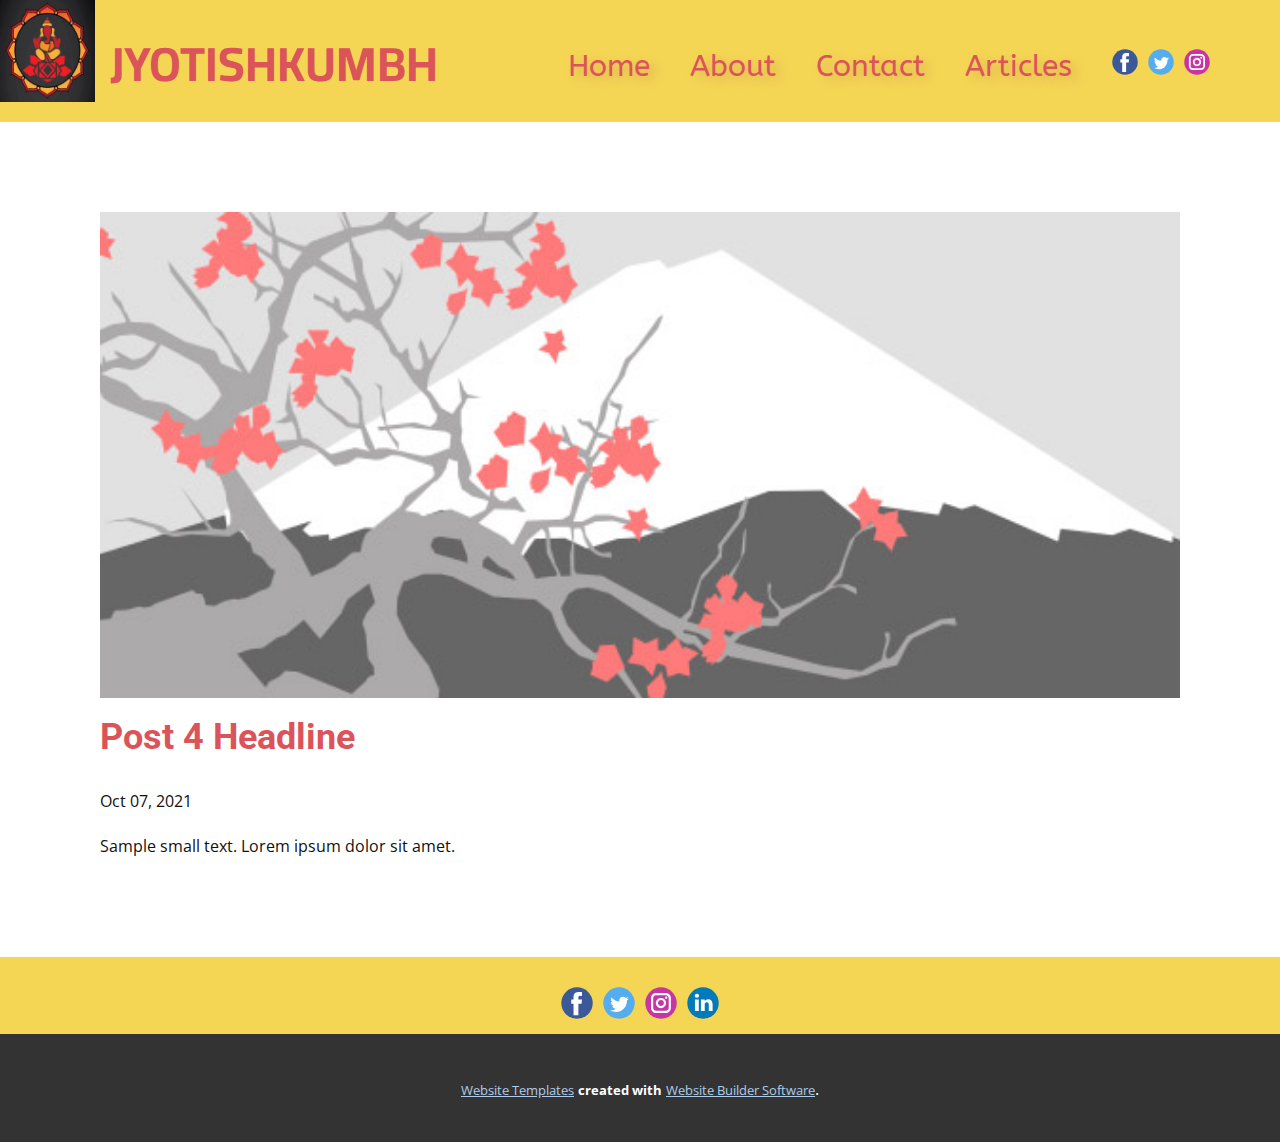
<file: blog/post-3.html>
<!doctype html>
<html style="font-size: 16px;"><head>
    <meta name="viewport" content="width=device-width, initial-scale=1.0">
    <meta charset="utf-8">
    <meta name="keywords" content="Post 1 Headline">
    <meta name="description" content="">
    <meta name="page_type" content="np-template-header-footer-from-plugin">
    <title>Post 4 Headline</title>
    <link rel="stylesheet" href="../nicepage.css" media="screen">
<link rel="stylesheet" href="../Post-Template.css" media="screen">
    <script class="u-script" type="text/javascript" src="../jquery.js" defer=""></script>
    <script class="u-script" type="text/javascript" src="../nicepage.js" defer=""></script>
    <meta name="generator" content="Nicepage 3.27.0, nicepage.com">
    <link id="u-theme-google-font" rel="stylesheet" href="https://fonts.googleapis.com/css?family=Roboto:100,100i,300,300i,400,400i,500,500i,700,700i,900,900i|Open+Sans:300,300i,400,400i,600,600i,700,700i,800,800i">
    <link id="u-page-google-font" rel="stylesheet" href="https://fonts.googleapis.com/css?family=ABeeZee:400,400i|Cairo:200,300,400,600,700,900">
    
    
    <script type="application/ld+json">{
		"@context": "http://schema.org",
		"@type": "Organization",
		"name": "Site1",
		"logo": "images/ganesha.jpg",
		"sameAs": []
}</script>
    <meta name="theme-color" content="#478ac9">
  </head>
  <body class="u-body"><header class="u-align-center-sm u-align-center-xs u-clearfix u-header u-palette-3-light-1 u-header" id="sec-18b5"><a href="https://nicepage.com" class="u-image u-logo u-image-1" data-image-width="460" data-image-height="436">
        <img src="../images/ganesha.jpg" class="u-logo-image u-logo-image-1">
      </a><div class="u-social-icons u-spacing-10 u-social-icons-1">
        <a class="u-social-url" title="facebook" target="_blank" href=""><span class="u-icon u-social-facebook u-social-icon u-icon-1"><svg class="u-svg-link" preserveAspectRatio="xMidYMin slice" viewBox="0 0 112 112" style=""><use xmlns:xlink="http://www.w3.org/1999/xlink" xlink:href="#svg-c83e"></use></svg><svg class="u-svg-content" viewBox="0 0 112 112" x="0" y="0" id="svg-c83e"><circle fill="currentColor" cx="56.1" cy="56.1" r="55"></circle><path fill="#FFFFFF" d="M73.5,31.6h-9.1c-1.4,0-3.6,0.8-3.6,3.9v8.5h12.6L72,58.3H60.8v40.8H43.9V58.3h-8V43.9h8v-9.2
            c0-6.7,3.1-17,17-17h12.5v13.9H73.5z"></path></svg></span>
        </a>
        <a class="u-social-url" title="twitter" target="_blank" href=""><span class="u-icon u-social-icon u-social-twitter u-icon-2"><svg class="u-svg-link" preserveAspectRatio="xMidYMin slice" viewBox="0 0 112 112" style=""><use xmlns:xlink="http://www.w3.org/1999/xlink" xlink:href="#svg-f81a"></use></svg><svg class="u-svg-content" viewBox="0 0 112 112" x="0" y="0" id="svg-f81a"><circle fill="currentColor" class="st0" cx="56.1" cy="56.1" r="55"></circle><path fill="#FFFFFF" d="M83.8,47.3c0,0.6,0,1.2,0,1.7c0,17.7-13.5,38.2-38.2,38.2C38,87.2,31,85,25,81.2c1,0.1,2.1,0.2,3.2,0.2
            c6.3,0,12.1-2.1,16.7-5.7c-5.9-0.1-10.8-4-12.5-9.3c0.8,0.2,1.7,0.2,2.5,0.2c1.2,0,2.4-0.2,3.5-0.5c-6.1-1.2-10.8-6.7-10.8-13.1
            c0-0.1,0-0.1,0-0.2c1.8,1,3.9,1.6,6.1,1.7c-3.6-2.4-6-6.5-6-11.2c0-2.5,0.7-4.8,1.8-6.7c6.6,8.1,16.5,13.5,27.6,14
            c-0.2-1-0.3-2-0.3-3.1c0-7.4,6-13.4,13.4-13.4c3.9,0,7.3,1.6,9.8,4.2c3.1-0.6,5.9-1.7,8.5-3.3c-1,3.1-3.1,5.8-5.9,7.4
            c2.7-0.3,5.3-1,7.7-2.1C88.7,43,86.4,45.4,83.8,47.3z"></path></svg></span>
        </a>
        <a class="u-social-url" title="instagram" target="_blank" href=""><span class="u-icon u-social-icon u-social-instagram u-icon-3"><svg class="u-svg-link" preserveAspectRatio="xMidYMin slice" viewBox="0 0 112 112" style=""><use xmlns:xlink="http://www.w3.org/1999/xlink" xlink:href="#svg-b899"></use></svg><svg class="u-svg-content" viewBox="0 0 112 112" x="0" y="0" id="svg-b899"><circle fill="currentColor" cx="56.1" cy="56.1" r="55"></circle><path fill="#FFFFFF" d="M55.9,38.2c-9.9,0-17.9,8-17.9,17.9C38,66,46,74,55.9,74c9.9,0,17.9-8,17.9-17.9C73.8,46.2,65.8,38.2,55.9,38.2
            z M55.9,66.4c-5.7,0-10.3-4.6-10.3-10.3c-0.1-5.7,4.6-10.3,10.3-10.3c5.7,0,10.3,4.6,10.3,10.3C66.2,61.8,61.6,66.4,55.9,66.4z"></path><path fill="#FFFFFF" d="M74.3,33.5c-2.3,0-4.2,1.9-4.2,4.2s1.9,4.2,4.2,4.2s4.2-1.9,4.2-4.2S76.6,33.5,74.3,33.5z"></path><path fill="#FFFFFF" d="M73.1,21.3H38.6c-9.7,0-17.5,7.9-17.5,17.5v34.5c0,9.7,7.9,17.6,17.5,17.6h34.5c9.7,0,17.5-7.9,17.5-17.5V38.8
            C90.6,29.1,82.7,21.3,73.1,21.3z M83,73.3c0,5.5-4.5,9.9-9.9,9.9H38.6c-5.5,0-9.9-4.5-9.9-9.9V38.8c0-5.5,4.5-9.9,9.9-9.9h34.5
            c5.5,0,9.9,4.5,9.9,9.9V73.3z"></path></svg></span>
        </a>
      </div><nav class="u-align-left u-menu u-menu-dropdown u-offcanvas u-offcanvas-shift u-menu-1">
        <div class="menu-collapse u-custom-font" style="font-size: 1.875rem; font-family: ABeeZee;">
          <a class="u-button-style u-custom-text-active-color u-custom-text-color u-custom-text-hover-color u-custom-text-shadow u-custom-text-shadow-blur u-custom-text-shadow-color u-custom-text-shadow-transparency u-custom-text-shadow-x u-custom-text-shadow-y u-nav-link" href="#" style="font-size: calc(1em + 0px);">
            <svg class="u-svg-link" preserveAspectRatio="xMidYMin slice" viewBox="0 0 302 302" style=""><use xmlns:xlink="http://www.w3.org/1999/xlink" xlink:href="#svg-8a8f"></use></svg>
            <svg xmlns="http://www.w3.org/2000/svg" xmlns:xlink="http://www.w3.org/1999/xlink" version="1.1" id="svg-8a8f" x="0px" y="0px" viewBox="0 0 302 302" style="enable-background:new 0 0 302 302;" xml:space="preserve" class="u-svg-content"><g><rect y="36" width="302" height="30"></rect><rect y="236" width="302" height="30"></rect><rect y="136" width="302" height="30"></rect>
</g><g></g><g></g><g></g><g></g><g></g><g></g><g></g><g></g><g></g><g></g><g></g><g></g><g></g><g></g><g></g></svg>
          </a>
        </div>
        <div class="u-custom-menu u-nav-container">
          <ul class="u-custom-font u-nav u-unstyled u-nav-1"><li class="u-nav-item"><a class="u-button-style u-nav-link u-text-active-palette-2-base u-text-hover-palette-1-base u-text-palette-2-base" href="../Home.html" style="padding: 10px 20px; text-shadow: 6px 4px 11px rgba(163,85,89,0.3);">Home</a>
</li><li class="u-nav-item"><a class="u-button-style u-nav-link u-text-active-palette-2-base u-text-hover-palette-1-base u-text-palette-2-base" href="../About.html" style="padding: 10px 20px; text-shadow: 6px 4px 11px rgba(163,85,89,0.3);">About</a>
</li><li class="u-nav-item"><a class="u-button-style u-nav-link u-text-active-palette-2-base u-text-hover-palette-1-base u-text-palette-2-base" href="../Contact.html" style="padding: 10px 20px; text-shadow: 6px 4px 11px rgba(163,85,89,0.3);">Contact</a>
</li><li class="u-nav-item"><a class="u-button-style u-nav-link u-text-active-palette-2-base u-text-hover-palette-1-base u-text-palette-2-base" href="../Articles.html" style="padding: 10px 20px; text-shadow: 6px 4px 11px rgba(163,85,89,0.3);">Articles</a>
</li></ul>
        </div>
        <div class="u-custom-menu u-nav-container-collapse">
          <div class="u-align-center u-black u-container-style u-inner-container-layout u-opacity u-opacity-95 u-sidenav">
            <div class="u-inner-container-layout u-sidenav-overflow">
              <div class="u-menu-close"></div>
              <ul class="u-align-center u-nav u-popupmenu-items u-unstyled u-nav-2"><li class="u-nav-item"><a class="u-button-style u-nav-link" href="../Home.html" style="padding: 10px 20px; text-shadow: 6px 4px 11px rgba(163,85,89,0.3);">Home</a>
</li><li class="u-nav-item"><a class="u-button-style u-nav-link" href="../About.html" style="padding: 10px 20px; text-shadow: 6px 4px 11px rgba(163,85,89,0.3);">About</a>
</li><li class="u-nav-item"><a class="u-button-style u-nav-link" href="../Contact.html" style="padding: 10px 20px; text-shadow: 6px 4px 11px rgba(163,85,89,0.3);">Contact</a>
</li><li class="u-nav-item"><a class="u-button-style u-nav-link" href="../Articles.html" style="padding: 10px 20px; text-shadow: 6px 4px 11px rgba(163,85,89,0.3);">Articles</a>
</li></ul>
            </div>
          </div>
          <div class="u-black u-menu-overlay u-opacity u-opacity-70"></div>
        </div>
      </nav><p class="u-align-left u-custom-font u-text u-text-palette-2-base u-text-1">JYOTISHKUMB​H </p></header>
    <section class="u-align-center u-clearfix u-section-1" id="sec-ec14">
      <div class="u-clearfix u-sheet u-valign-middle-md u-valign-middle-sm u-valign-middle-xs u-sheet-1"><!--post_details--><!--post_details_options_json--><!--{"source":""}--><!--/post_details_options_json--><!--blog_post-->
        <div class="u-container-style u-expanded-width u-post-details u-post-details-1">
          <div class="u-container-layout u-valign-middle u-container-layout-1"><!--blog_post_image-->
            <img alt="" class="u-blog-control u-expanded-width u-image u-image-default u-image-1" src="[data-uri]"><!--/blog_post_image--><!--blog_post_header-->
            <h2 class="u-blog-control u-text u-text-1">Post 4 Headline</h2><!--/blog_post_header--><!--blog_post_metadata-->
            <div class="u-blog-control u-metadata u-metadata-1"><!--blog_post_metadata_date-->
              <span class="u-meta-date u-meta-icon">Oct 07, 2021</span><!--/blog_post_metadata_date--><!--blog_post_metadata_category-->
              <!--/blog_post_metadata_category--><!--blog_post_metadata_comments-->
              <!--/blog_post_metadata_comments-->
            </div><!--/blog_post_metadata--><!--blog_post_content-->
            <div class="u-align-justify u-blog-control u-post-content u-text u-text-2 fr-view">
  Sample small text. Lorem ipsum dolor sit amet.
  </div><!--/blog_post_content-->
          </div>
        </div><!--/blog_post--><!--/post_details-->
      </div>
    </section>
    
    
    <footer class="u-clearfix u-footer u-palette-3-light-1" id="sec-6efc"><div class="u-clearfix u-sheet u-sheet-1">
        <div class="u-align-left u-social-icons u-spacing-10 u-social-icons-1">
          <a class="u-social-url" title="facebook" target="_blank" href=""><span class="u-icon u-social-facebook u-social-icon u-icon-1"><svg class="u-svg-link" preserveAspectRatio="xMidYMin slice" viewBox="0 0 112 112" style=""><use xmlns:xlink="http://www.w3.org/1999/xlink" xlink:href="#svg-3e31"></use></svg><svg class="u-svg-content" viewBox="0 0 112 112" x="0" y="0" id="svg-3e31"><circle fill="currentColor" cx="56.1" cy="56.1" r="55"></circle><path fill="#FFFFFF" d="M73.5,31.6h-9.1c-1.4,0-3.6,0.8-3.6,3.9v8.5h12.6L72,58.3H60.8v40.8H43.9V58.3h-8V43.9h8v-9.2
            c0-6.7,3.1-17,17-17h12.5v13.9H73.5z"></path></svg></span>
          </a>
          <a class="u-social-url" title="twitter" target="_blank" href=""><span class="u-icon u-social-icon u-social-twitter u-icon-2"><svg class="u-svg-link" preserveAspectRatio="xMidYMin slice" viewBox="0 0 112 112" style=""><use xmlns:xlink="http://www.w3.org/1999/xlink" xlink:href="#svg-19b4"></use></svg><svg class="u-svg-content" viewBox="0 0 112 112" x="0" y="0" id="svg-19b4"><circle fill="currentColor" class="st0" cx="56.1" cy="56.1" r="55"></circle><path fill="#FFFFFF" d="M83.8,47.3c0,0.6,0,1.2,0,1.7c0,17.7-13.5,38.2-38.2,38.2C38,87.2,31,85,25,81.2c1,0.1,2.1,0.2,3.2,0.2
            c6.3,0,12.1-2.1,16.7-5.7c-5.9-0.1-10.8-4-12.5-9.3c0.8,0.2,1.7,0.2,2.5,0.2c1.2,0,2.4-0.2,3.5-0.5c-6.1-1.2-10.8-6.7-10.8-13.1
            c0-0.1,0-0.1,0-0.2c1.8,1,3.9,1.6,6.1,1.7c-3.6-2.4-6-6.5-6-11.2c0-2.5,0.7-4.8,1.8-6.7c6.6,8.1,16.5,13.5,27.6,14
            c-0.2-1-0.3-2-0.3-3.1c0-7.4,6-13.4,13.4-13.4c3.9,0,7.3,1.6,9.8,4.2c3.1-0.6,5.9-1.7,8.5-3.3c-1,3.1-3.1,5.8-5.9,7.4
            c2.7-0.3,5.3-1,7.7-2.1C88.7,43,86.4,45.4,83.8,47.3z"></path></svg></span>
          </a>
          <a class="u-social-url" title="instagram" target="_blank" href=""><span class="u-icon u-social-icon u-social-instagram u-icon-3"><svg class="u-svg-link" preserveAspectRatio="xMidYMin slice" viewBox="0 0 112 112" style=""><use xmlns:xlink="http://www.w3.org/1999/xlink" xlink:href="#svg-f9f8"></use></svg><svg class="u-svg-content" viewBox="0 0 112 112" x="0" y="0" id="svg-f9f8"><circle fill="currentColor" cx="56.1" cy="56.1" r="55"></circle><path fill="#FFFFFF" d="M55.9,38.2c-9.9,0-17.9,8-17.9,17.9C38,66,46,74,55.9,74c9.9,0,17.9-8,17.9-17.9C73.8,46.2,65.8,38.2,55.9,38.2
            z M55.9,66.4c-5.7,0-10.3-4.6-10.3-10.3c-0.1-5.7,4.6-10.3,10.3-10.3c5.7,0,10.3,4.6,10.3,10.3C66.2,61.8,61.6,66.4,55.9,66.4z"></path><path fill="#FFFFFF" d="M74.3,33.5c-2.3,0-4.2,1.9-4.2,4.2s1.9,4.2,4.2,4.2s4.2-1.9,4.2-4.2S76.6,33.5,74.3,33.5z"></path><path fill="#FFFFFF" d="M73.1,21.3H38.6c-9.7,0-17.5,7.9-17.5,17.5v34.5c0,9.7,7.9,17.6,17.5,17.6h34.5c9.7,0,17.5-7.9,17.5-17.5V38.8
            C90.6,29.1,82.7,21.3,73.1,21.3z M83,73.3c0,5.5-4.5,9.9-9.9,9.9H38.6c-5.5,0-9.9-4.5-9.9-9.9V38.8c0-5.5,4.5-9.9,9.9-9.9h34.5
            c5.5,0,9.9,4.5,9.9,9.9V73.3z"></path></svg></span>
          </a>
          <a class="u-social-url" title="linkedin" target="_blank" href=""><span class="u-icon u-social-icon u-social-linkedin u-icon-4"><svg class="u-svg-link" preserveAspectRatio="xMidYMin slice" viewBox="0 0 112 112" style=""><use xmlns:xlink="http://www.w3.org/1999/xlink" xlink:href="#svg-203b"></use></svg><svg class="u-svg-content" viewBox="0 0 112 112" x="0" y="0" id="svg-203b"><circle fill="currentColor" cx="56.1" cy="56.1" r="55"></circle><path fill="#FFFFFF" d="M41.3,83.7H27.9V43.4h13.4V83.7z M34.6,37.9L34.6,37.9c-4.6,0-7.5-3.1-7.5-7c0-4,3-7,7.6-7s7.4,3,7.5,7
            C42.2,34.8,39.2,37.9,34.6,37.9z M89.6,83.7H76.2V62.2c0-5.4-1.9-9.1-6.8-9.1c-3.7,0-5.9,2.5-6.9,4.9c-0.4,0.9-0.4,2.1-0.4,3.3v22.5
            H48.7c0,0,0.2-36.5,0-40.3h13.4v5.7c1.8-2.7,5-6.7,12.1-6.7c8.8,0,15.4,5.8,15.4,18.1V83.7z"></path></svg></span>
          </a>
        </div>
      </div></footer>
    <section class="u-backlink u-clearfix u-grey-80">
      <a class="u-link" href="https://nicepage.com/website-templates" target="_blank">
        <span>Website Templates</span>
      </a>
      <p class="u-text">
        <span>created with</span>
      </p>
      <a class="u-link" href="https://nicepage.com/" target="_blank">
        <span>Website Builder Software</span>
      </a>. 
    </section>
  
</body></html>
</file>
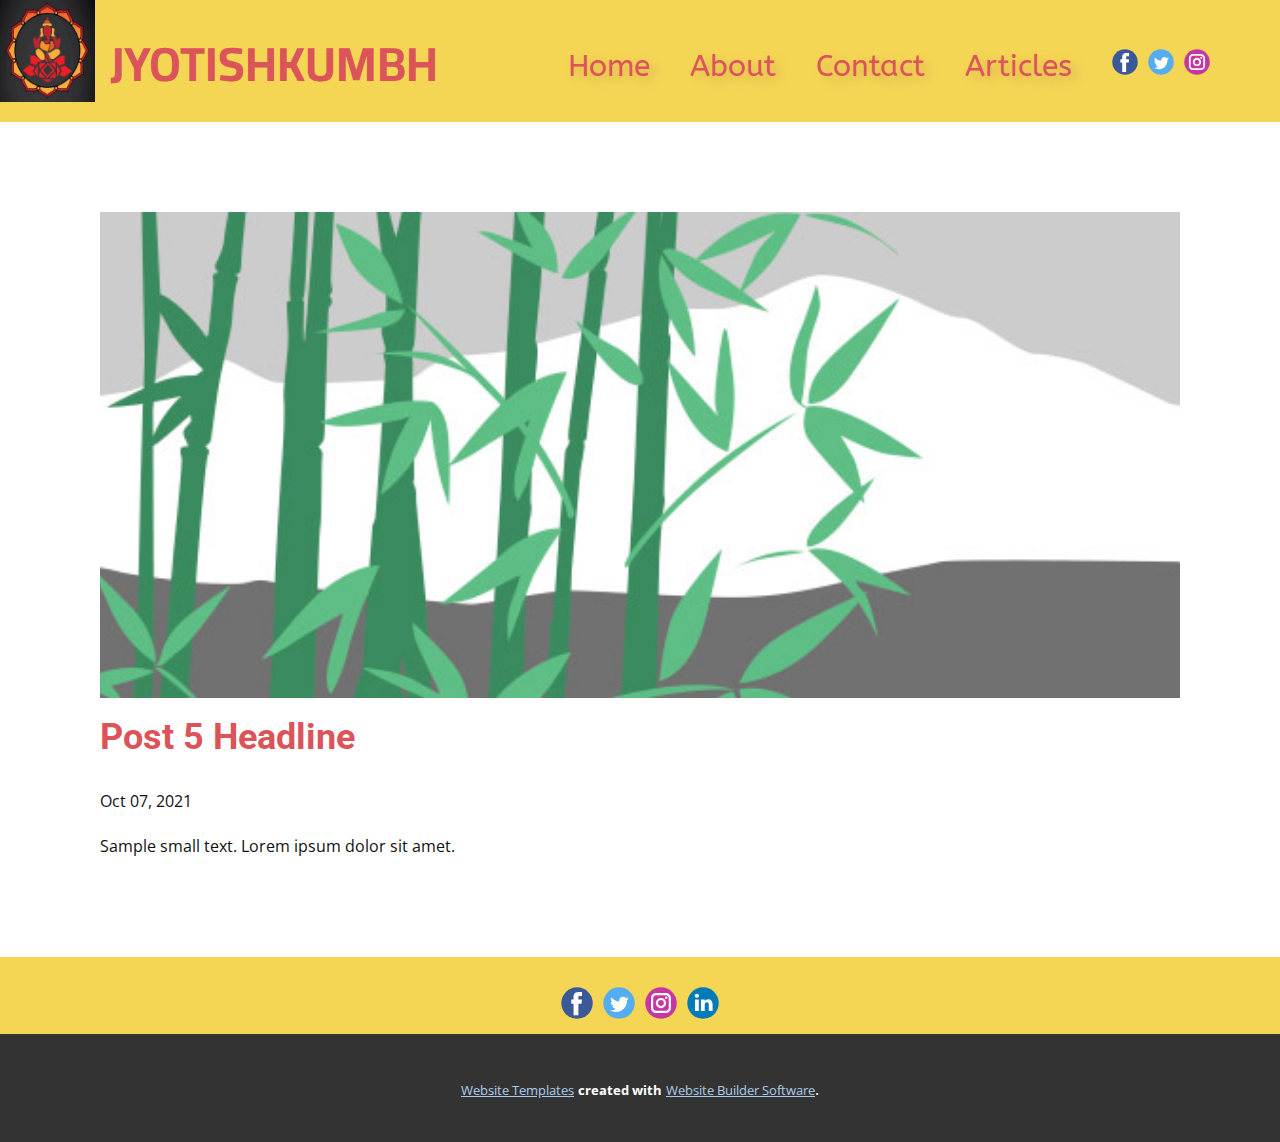
<file: blog/post-4.html>
<!doctype html>
<html style="font-size: 16px;"><head>
    <meta name="viewport" content="width=device-width, initial-scale=1.0">
    <meta charset="utf-8">
    <meta name="keywords" content="Post 1 Headline">
    <meta name="description" content="">
    <meta name="page_type" content="np-template-header-footer-from-plugin">
    <title>Post 5 Headline</title>
    <link rel="stylesheet" href="../nicepage.css" media="screen">
<link rel="stylesheet" href="../Post-Template.css" media="screen">
    <script class="u-script" type="text/javascript" src="../jquery.js" defer=""></script>
    <script class="u-script" type="text/javascript" src="../nicepage.js" defer=""></script>
    <meta name="generator" content="Nicepage 3.27.0, nicepage.com">
    <link id="u-theme-google-font" rel="stylesheet" href="https://fonts.googleapis.com/css?family=Roboto:100,100i,300,300i,400,400i,500,500i,700,700i,900,900i|Open+Sans:300,300i,400,400i,600,600i,700,700i,800,800i">
    <link id="u-page-google-font" rel="stylesheet" href="https://fonts.googleapis.com/css?family=ABeeZee:400,400i|Cairo:200,300,400,600,700,900">
    
    
    <script type="application/ld+json">{
		"@context": "http://schema.org",
		"@type": "Organization",
		"name": "Site1",
		"logo": "images/ganesha.jpg",
		"sameAs": []
}</script>
    <meta name="theme-color" content="#478ac9">
  </head>
  <body class="u-body"><header class="u-align-center-sm u-align-center-xs u-clearfix u-header u-palette-3-light-1 u-header" id="sec-18b5"><a href="https://nicepage.com" class="u-image u-logo u-image-1" data-image-width="460" data-image-height="436">
        <img src="../images/ganesha.jpg" class="u-logo-image u-logo-image-1">
      </a><div class="u-social-icons u-spacing-10 u-social-icons-1">
        <a class="u-social-url" title="facebook" target="_blank" href=""><span class="u-icon u-social-facebook u-social-icon u-icon-1"><svg class="u-svg-link" preserveAspectRatio="xMidYMin slice" viewBox="0 0 112 112" style=""><use xmlns:xlink="http://www.w3.org/1999/xlink" xlink:href="#svg-c83e"></use></svg><svg class="u-svg-content" viewBox="0 0 112 112" x="0" y="0" id="svg-c83e"><circle fill="currentColor" cx="56.1" cy="56.1" r="55"></circle><path fill="#FFFFFF" d="M73.5,31.6h-9.1c-1.4,0-3.6,0.8-3.6,3.9v8.5h12.6L72,58.3H60.8v40.8H43.9V58.3h-8V43.9h8v-9.2
            c0-6.7,3.1-17,17-17h12.5v13.9H73.5z"></path></svg></span>
        </a>
        <a class="u-social-url" title="twitter" target="_blank" href=""><span class="u-icon u-social-icon u-social-twitter u-icon-2"><svg class="u-svg-link" preserveAspectRatio="xMidYMin slice" viewBox="0 0 112 112" style=""><use xmlns:xlink="http://www.w3.org/1999/xlink" xlink:href="#svg-f81a"></use></svg><svg class="u-svg-content" viewBox="0 0 112 112" x="0" y="0" id="svg-f81a"><circle fill="currentColor" class="st0" cx="56.1" cy="56.1" r="55"></circle><path fill="#FFFFFF" d="M83.8,47.3c0,0.6,0,1.2,0,1.7c0,17.7-13.5,38.2-38.2,38.2C38,87.2,31,85,25,81.2c1,0.1,2.1,0.2,3.2,0.2
            c6.3,0,12.1-2.1,16.7-5.7c-5.9-0.1-10.8-4-12.5-9.3c0.8,0.2,1.7,0.2,2.5,0.2c1.2,0,2.4-0.2,3.5-0.5c-6.1-1.2-10.8-6.7-10.8-13.1
            c0-0.1,0-0.1,0-0.2c1.8,1,3.9,1.6,6.1,1.7c-3.6-2.4-6-6.5-6-11.2c0-2.5,0.7-4.8,1.8-6.7c6.6,8.1,16.5,13.5,27.6,14
            c-0.2-1-0.3-2-0.3-3.1c0-7.4,6-13.4,13.4-13.4c3.9,0,7.3,1.6,9.8,4.2c3.1-0.6,5.9-1.7,8.5-3.3c-1,3.1-3.1,5.8-5.9,7.4
            c2.7-0.3,5.3-1,7.7-2.1C88.7,43,86.4,45.4,83.8,47.3z"></path></svg></span>
        </a>
        <a class="u-social-url" title="instagram" target="_blank" href=""><span class="u-icon u-social-icon u-social-instagram u-icon-3"><svg class="u-svg-link" preserveAspectRatio="xMidYMin slice" viewBox="0 0 112 112" style=""><use xmlns:xlink="http://www.w3.org/1999/xlink" xlink:href="#svg-b899"></use></svg><svg class="u-svg-content" viewBox="0 0 112 112" x="0" y="0" id="svg-b899"><circle fill="currentColor" cx="56.1" cy="56.1" r="55"></circle><path fill="#FFFFFF" d="M55.9,38.2c-9.9,0-17.9,8-17.9,17.9C38,66,46,74,55.9,74c9.9,0,17.9-8,17.9-17.9C73.8,46.2,65.8,38.2,55.9,38.2
            z M55.9,66.4c-5.7,0-10.3-4.6-10.3-10.3c-0.1-5.7,4.6-10.3,10.3-10.3c5.7,0,10.3,4.6,10.3,10.3C66.2,61.8,61.6,66.4,55.9,66.4z"></path><path fill="#FFFFFF" d="M74.3,33.5c-2.3,0-4.2,1.9-4.2,4.2s1.9,4.2,4.2,4.2s4.2-1.9,4.2-4.2S76.6,33.5,74.3,33.5z"></path><path fill="#FFFFFF" d="M73.1,21.3H38.6c-9.7,0-17.5,7.9-17.5,17.5v34.5c0,9.7,7.9,17.6,17.5,17.6h34.5c9.7,0,17.5-7.9,17.5-17.5V38.8
            C90.6,29.1,82.7,21.3,73.1,21.3z M83,73.3c0,5.5-4.5,9.9-9.9,9.9H38.6c-5.5,0-9.9-4.5-9.9-9.9V38.8c0-5.5,4.5-9.9,9.9-9.9h34.5
            c5.5,0,9.9,4.5,9.9,9.9V73.3z"></path></svg></span>
        </a>
      </div><nav class="u-align-left u-menu u-menu-dropdown u-offcanvas u-offcanvas-shift u-menu-1">
        <div class="menu-collapse u-custom-font" style="font-size: 1.875rem; font-family: ABeeZee;">
          <a class="u-button-style u-custom-text-active-color u-custom-text-color u-custom-text-hover-color u-custom-text-shadow u-custom-text-shadow-blur u-custom-text-shadow-color u-custom-text-shadow-transparency u-custom-text-shadow-x u-custom-text-shadow-y u-nav-link" href="#" style="font-size: calc(1em + 0px);">
            <svg class="u-svg-link" preserveAspectRatio="xMidYMin slice" viewBox="0 0 302 302" style=""><use xmlns:xlink="http://www.w3.org/1999/xlink" xlink:href="#svg-8a8f"></use></svg>
            <svg xmlns="http://www.w3.org/2000/svg" xmlns:xlink="http://www.w3.org/1999/xlink" version="1.1" id="svg-8a8f" x="0px" y="0px" viewBox="0 0 302 302" style="enable-background:new 0 0 302 302;" xml:space="preserve" class="u-svg-content"><g><rect y="36" width="302" height="30"></rect><rect y="236" width="302" height="30"></rect><rect y="136" width="302" height="30"></rect>
</g><g></g><g></g><g></g><g></g><g></g><g></g><g></g><g></g><g></g><g></g><g></g><g></g><g></g><g></g><g></g></svg>
          </a>
        </div>
        <div class="u-custom-menu u-nav-container">
          <ul class="u-custom-font u-nav u-unstyled u-nav-1"><li class="u-nav-item"><a class="u-button-style u-nav-link u-text-active-palette-2-base u-text-hover-palette-1-base u-text-palette-2-base" href="../Home.html" style="padding: 10px 20px; text-shadow: 6px 4px 11px rgba(163,85,89,0.3);">Home</a>
</li><li class="u-nav-item"><a class="u-button-style u-nav-link u-text-active-palette-2-base u-text-hover-palette-1-base u-text-palette-2-base" href="../About.html" style="padding: 10px 20px; text-shadow: 6px 4px 11px rgba(163,85,89,0.3);">About</a>
</li><li class="u-nav-item"><a class="u-button-style u-nav-link u-text-active-palette-2-base u-text-hover-palette-1-base u-text-palette-2-base" href="../Contact.html" style="padding: 10px 20px; text-shadow: 6px 4px 11px rgba(163,85,89,0.3);">Contact</a>
</li><li class="u-nav-item"><a class="u-button-style u-nav-link u-text-active-palette-2-base u-text-hover-palette-1-base u-text-palette-2-base" href="../Articles.html" style="padding: 10px 20px; text-shadow: 6px 4px 11px rgba(163,85,89,0.3);">Articles</a>
</li></ul>
        </div>
        <div class="u-custom-menu u-nav-container-collapse">
          <div class="u-align-center u-black u-container-style u-inner-container-layout u-opacity u-opacity-95 u-sidenav">
            <div class="u-inner-container-layout u-sidenav-overflow">
              <div class="u-menu-close"></div>
              <ul class="u-align-center u-nav u-popupmenu-items u-unstyled u-nav-2"><li class="u-nav-item"><a class="u-button-style u-nav-link" href="../Home.html" style="padding: 10px 20px; text-shadow: 6px 4px 11px rgba(163,85,89,0.3);">Home</a>
</li><li class="u-nav-item"><a class="u-button-style u-nav-link" href="../About.html" style="padding: 10px 20px; text-shadow: 6px 4px 11px rgba(163,85,89,0.3);">About</a>
</li><li class="u-nav-item"><a class="u-button-style u-nav-link" href="../Contact.html" style="padding: 10px 20px; text-shadow: 6px 4px 11px rgba(163,85,89,0.3);">Contact</a>
</li><li class="u-nav-item"><a class="u-button-style u-nav-link" href="../Articles.html" style="padding: 10px 20px; text-shadow: 6px 4px 11px rgba(163,85,89,0.3);">Articles</a>
</li></ul>
            </div>
          </div>
          <div class="u-black u-menu-overlay u-opacity u-opacity-70"></div>
        </div>
      </nav><p class="u-align-left u-custom-font u-text u-text-palette-2-base u-text-1">JYOTISHKUMB​H </p></header>
    <section class="u-align-center u-clearfix u-section-1" id="sec-ec14">
      <div class="u-clearfix u-sheet u-valign-middle-md u-valign-middle-sm u-valign-middle-xs u-sheet-1"><!--post_details--><!--post_details_options_json--><!--{"source":""}--><!--/post_details_options_json--><!--blog_post-->
        <div class="u-container-style u-expanded-width u-post-details u-post-details-1">
          <div class="u-container-layout u-valign-middle u-container-layout-1"><!--blog_post_image-->
            <img alt="" class="u-blog-control u-expanded-width u-image u-image-default u-image-1" src="[data-uri]"><!--/blog_post_image--><!--blog_post_header-->
            <h2 class="u-blog-control u-text u-text-1">Post 5 Headline</h2><!--/blog_post_header--><!--blog_post_metadata-->
            <div class="u-blog-control u-metadata u-metadata-1"><!--blog_post_metadata_date-->
              <span class="u-meta-date u-meta-icon">Oct 07, 2021</span><!--/blog_post_metadata_date--><!--blog_post_metadata_category-->
              <!--/blog_post_metadata_category--><!--blog_post_metadata_comments-->
              <!--/blog_post_metadata_comments-->
            </div><!--/blog_post_metadata--><!--blog_post_content-->
            <div class="u-align-justify u-blog-control u-post-content u-text u-text-2 fr-view">
  Sample small text. Lorem ipsum dolor sit amet.
  </div><!--/blog_post_content-->
          </div>
        </div><!--/blog_post--><!--/post_details-->
      </div>
    </section>
    
    
    <footer class="u-clearfix u-footer u-palette-3-light-1" id="sec-6efc"><div class="u-clearfix u-sheet u-sheet-1">
        <div class="u-align-left u-social-icons u-spacing-10 u-social-icons-1">
          <a class="u-social-url" title="facebook" target="_blank" href=""><span class="u-icon u-social-facebook u-social-icon u-icon-1"><svg class="u-svg-link" preserveAspectRatio="xMidYMin slice" viewBox="0 0 112 112" style=""><use xmlns:xlink="http://www.w3.org/1999/xlink" xlink:href="#svg-3e31"></use></svg><svg class="u-svg-content" viewBox="0 0 112 112" x="0" y="0" id="svg-3e31"><circle fill="currentColor" cx="56.1" cy="56.1" r="55"></circle><path fill="#FFFFFF" d="M73.5,31.6h-9.1c-1.4,0-3.6,0.8-3.6,3.9v8.5h12.6L72,58.3H60.8v40.8H43.9V58.3h-8V43.9h8v-9.2
            c0-6.7,3.1-17,17-17h12.5v13.9H73.5z"></path></svg></span>
          </a>
          <a class="u-social-url" title="twitter" target="_blank" href=""><span class="u-icon u-social-icon u-social-twitter u-icon-2"><svg class="u-svg-link" preserveAspectRatio="xMidYMin slice" viewBox="0 0 112 112" style=""><use xmlns:xlink="http://www.w3.org/1999/xlink" xlink:href="#svg-19b4"></use></svg><svg class="u-svg-content" viewBox="0 0 112 112" x="0" y="0" id="svg-19b4"><circle fill="currentColor" class="st0" cx="56.1" cy="56.1" r="55"></circle><path fill="#FFFFFF" d="M83.8,47.3c0,0.6,0,1.2,0,1.7c0,17.7-13.5,38.2-38.2,38.2C38,87.2,31,85,25,81.2c1,0.1,2.1,0.2,3.2,0.2
            c6.3,0,12.1-2.1,16.7-5.7c-5.9-0.1-10.8-4-12.5-9.3c0.8,0.2,1.7,0.2,2.5,0.2c1.2,0,2.4-0.2,3.5-0.5c-6.1-1.2-10.8-6.7-10.8-13.1
            c0-0.1,0-0.1,0-0.2c1.8,1,3.9,1.6,6.1,1.7c-3.6-2.4-6-6.5-6-11.2c0-2.5,0.7-4.8,1.8-6.7c6.6,8.1,16.5,13.5,27.6,14
            c-0.2-1-0.3-2-0.3-3.1c0-7.4,6-13.4,13.4-13.4c3.9,0,7.3,1.6,9.8,4.2c3.1-0.6,5.9-1.7,8.5-3.3c-1,3.1-3.1,5.8-5.9,7.4
            c2.7-0.3,5.3-1,7.7-2.1C88.7,43,86.4,45.4,83.8,47.3z"></path></svg></span>
          </a>
          <a class="u-social-url" title="instagram" target="_blank" href=""><span class="u-icon u-social-icon u-social-instagram u-icon-3"><svg class="u-svg-link" preserveAspectRatio="xMidYMin slice" viewBox="0 0 112 112" style=""><use xmlns:xlink="http://www.w3.org/1999/xlink" xlink:href="#svg-f9f8"></use></svg><svg class="u-svg-content" viewBox="0 0 112 112" x="0" y="0" id="svg-f9f8"><circle fill="currentColor" cx="56.1" cy="56.1" r="55"></circle><path fill="#FFFFFF" d="M55.9,38.2c-9.9,0-17.9,8-17.9,17.9C38,66,46,74,55.9,74c9.9,0,17.9-8,17.9-17.9C73.8,46.2,65.8,38.2,55.9,38.2
            z M55.9,66.4c-5.7,0-10.3-4.6-10.3-10.3c-0.1-5.7,4.6-10.3,10.3-10.3c5.7,0,10.3,4.6,10.3,10.3C66.2,61.8,61.6,66.4,55.9,66.4z"></path><path fill="#FFFFFF" d="M74.3,33.5c-2.3,0-4.2,1.9-4.2,4.2s1.9,4.2,4.2,4.2s4.2-1.9,4.2-4.2S76.6,33.5,74.3,33.5z"></path><path fill="#FFFFFF" d="M73.1,21.3H38.6c-9.7,0-17.5,7.9-17.5,17.5v34.5c0,9.7,7.9,17.6,17.5,17.6h34.5c9.7,0,17.5-7.9,17.5-17.5V38.8
            C90.6,29.1,82.7,21.3,73.1,21.3z M83,73.3c0,5.5-4.5,9.9-9.9,9.9H38.6c-5.5,0-9.9-4.5-9.9-9.9V38.8c0-5.5,4.5-9.9,9.9-9.9h34.5
            c5.5,0,9.9,4.5,9.9,9.9V73.3z"></path></svg></span>
          </a>
          <a class="u-social-url" title="linkedin" target="_blank" href=""><span class="u-icon u-social-icon u-social-linkedin u-icon-4"><svg class="u-svg-link" preserveAspectRatio="xMidYMin slice" viewBox="0 0 112 112" style=""><use xmlns:xlink="http://www.w3.org/1999/xlink" xlink:href="#svg-203b"></use></svg><svg class="u-svg-content" viewBox="0 0 112 112" x="0" y="0" id="svg-203b"><circle fill="currentColor" cx="56.1" cy="56.1" r="55"></circle><path fill="#FFFFFF" d="M41.3,83.7H27.9V43.4h13.4V83.7z M34.6,37.9L34.6,37.9c-4.6,0-7.5-3.1-7.5-7c0-4,3-7,7.6-7s7.4,3,7.5,7
            C42.2,34.8,39.2,37.9,34.6,37.9z M89.6,83.7H76.2V62.2c0-5.4-1.9-9.1-6.8-9.1c-3.7,0-5.9,2.5-6.9,4.9c-0.4,0.9-0.4,2.1-0.4,3.3v22.5
            H48.7c0,0,0.2-36.5,0-40.3h13.4v5.7c1.8-2.7,5-6.7,12.1-6.7c8.8,0,15.4,5.8,15.4,18.1V83.7z"></path></svg></span>
          </a>
        </div>
      </div></footer>
    <section class="u-backlink u-clearfix u-grey-80">
      <a class="u-link" href="https://nicepage.com/website-templates" target="_blank">
        <span>Website Templates</span>
      </a>
      <p class="u-text">
        <span>created with</span>
      </p>
      <a class="u-link" href="https://nicepage.com/" target="_blank">
        <span>Website Builder Software</span>
      </a>. 
    </section>
  
</body></html>
</file>
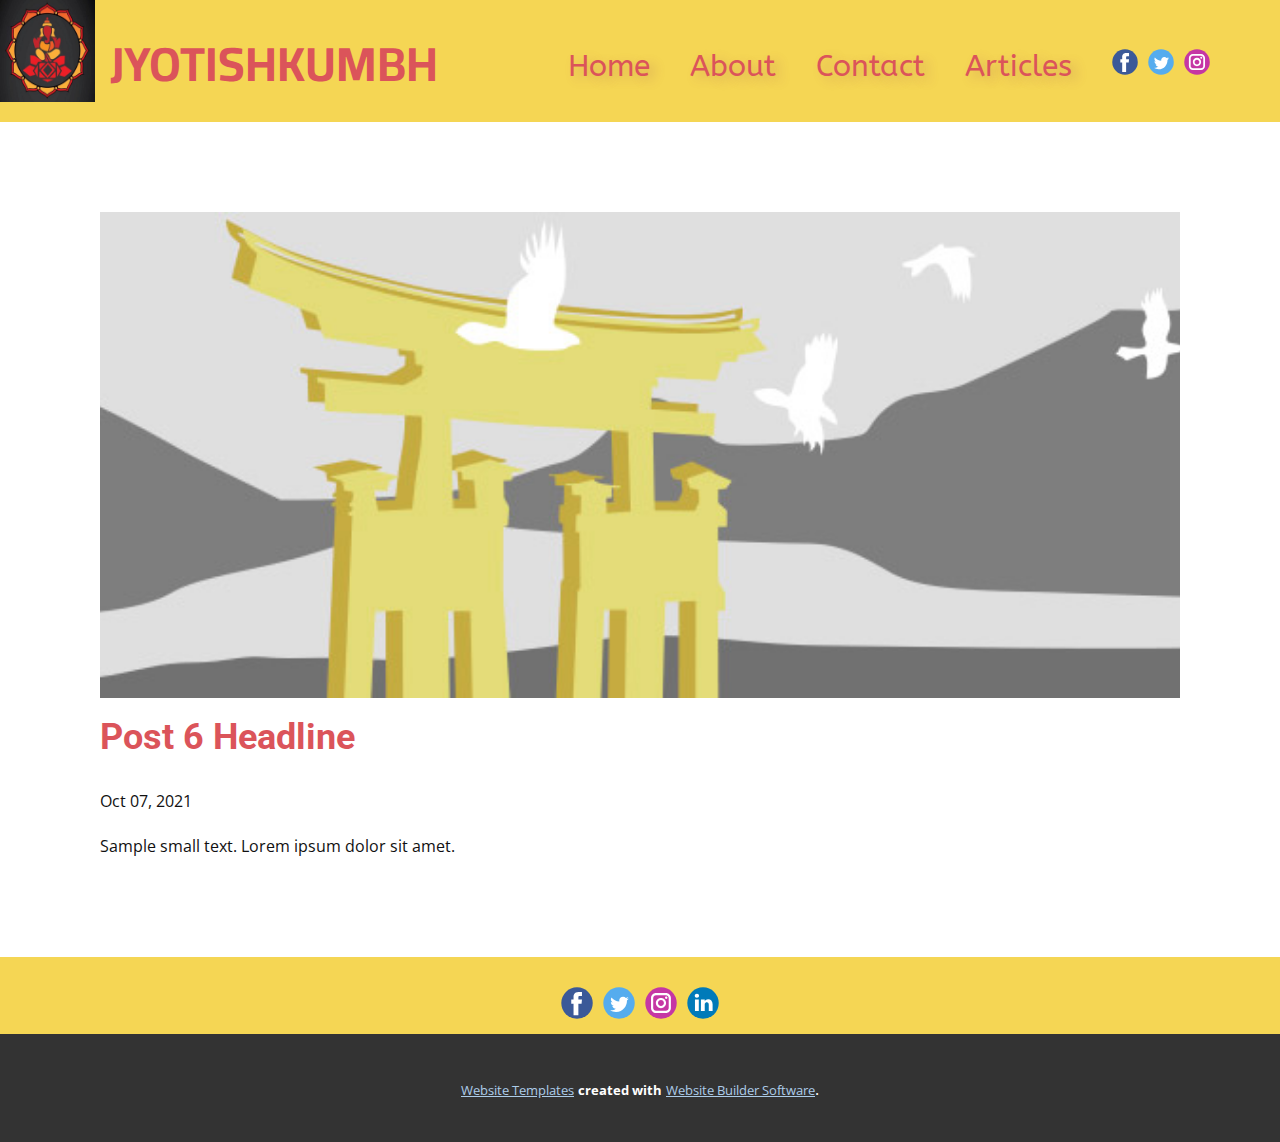
<file: blog/post-5.html>
<!doctype html>
<html style="font-size: 16px;"><head>
    <meta name="viewport" content="width=device-width, initial-scale=1.0">
    <meta charset="utf-8">
    <meta name="keywords" content="Post 1 Headline">
    <meta name="description" content="">
    <meta name="page_type" content="np-template-header-footer-from-plugin">
    <title>Post 6 Headline</title>
    <link rel="stylesheet" href="../nicepage.css" media="screen">
<link rel="stylesheet" href="../Post-Template.css" media="screen">
    <script class="u-script" type="text/javascript" src="../jquery.js" defer=""></script>
    <script class="u-script" type="text/javascript" src="../nicepage.js" defer=""></script>
    <meta name="generator" content="Nicepage 3.27.0, nicepage.com">
    <link id="u-theme-google-font" rel="stylesheet" href="https://fonts.googleapis.com/css?family=Roboto:100,100i,300,300i,400,400i,500,500i,700,700i,900,900i|Open+Sans:300,300i,400,400i,600,600i,700,700i,800,800i">
    <link id="u-page-google-font" rel="stylesheet" href="https://fonts.googleapis.com/css?family=ABeeZee:400,400i|Cairo:200,300,400,600,700,900">
    
    
    <script type="application/ld+json">{
		"@context": "http://schema.org",
		"@type": "Organization",
		"name": "Site1",
		"logo": "images/ganesha.jpg",
		"sameAs": []
}</script>
    <meta name="theme-color" content="#478ac9">
  </head>
  <body class="u-body"><header class="u-align-center-sm u-align-center-xs u-clearfix u-header u-palette-3-light-1 u-header" id="sec-18b5"><a href="https://nicepage.com" class="u-image u-logo u-image-1" data-image-width="460" data-image-height="436">
        <img src="../images/ganesha.jpg" class="u-logo-image u-logo-image-1">
      </a><div class="u-social-icons u-spacing-10 u-social-icons-1">
        <a class="u-social-url" title="facebook" target="_blank" href=""><span class="u-icon u-social-facebook u-social-icon u-icon-1"><svg class="u-svg-link" preserveAspectRatio="xMidYMin slice" viewBox="0 0 112 112" style=""><use xmlns:xlink="http://www.w3.org/1999/xlink" xlink:href="#svg-c83e"></use></svg><svg class="u-svg-content" viewBox="0 0 112 112" x="0" y="0" id="svg-c83e"><circle fill="currentColor" cx="56.1" cy="56.1" r="55"></circle><path fill="#FFFFFF" d="M73.5,31.6h-9.1c-1.4,0-3.6,0.8-3.6,3.9v8.5h12.6L72,58.3H60.8v40.8H43.9V58.3h-8V43.9h8v-9.2
            c0-6.7,3.1-17,17-17h12.5v13.9H73.5z"></path></svg></span>
        </a>
        <a class="u-social-url" title="twitter" target="_blank" href=""><span class="u-icon u-social-icon u-social-twitter u-icon-2"><svg class="u-svg-link" preserveAspectRatio="xMidYMin slice" viewBox="0 0 112 112" style=""><use xmlns:xlink="http://www.w3.org/1999/xlink" xlink:href="#svg-f81a"></use></svg><svg class="u-svg-content" viewBox="0 0 112 112" x="0" y="0" id="svg-f81a"><circle fill="currentColor" class="st0" cx="56.1" cy="56.1" r="55"></circle><path fill="#FFFFFF" d="M83.8,47.3c0,0.6,0,1.2,0,1.7c0,17.7-13.5,38.2-38.2,38.2C38,87.2,31,85,25,81.2c1,0.1,2.1,0.2,3.2,0.2
            c6.3,0,12.1-2.1,16.7-5.7c-5.9-0.1-10.8-4-12.5-9.3c0.8,0.2,1.7,0.2,2.5,0.2c1.2,0,2.4-0.2,3.5-0.5c-6.1-1.2-10.8-6.7-10.8-13.1
            c0-0.1,0-0.1,0-0.2c1.8,1,3.9,1.6,6.1,1.7c-3.6-2.4-6-6.5-6-11.2c0-2.5,0.7-4.8,1.8-6.7c6.6,8.1,16.5,13.5,27.6,14
            c-0.2-1-0.3-2-0.3-3.1c0-7.4,6-13.4,13.4-13.4c3.9,0,7.3,1.6,9.8,4.2c3.1-0.6,5.9-1.7,8.5-3.3c-1,3.1-3.1,5.8-5.9,7.4
            c2.7-0.3,5.3-1,7.7-2.1C88.7,43,86.4,45.4,83.8,47.3z"></path></svg></span>
        </a>
        <a class="u-social-url" title="instagram" target="_blank" href=""><span class="u-icon u-social-icon u-social-instagram u-icon-3"><svg class="u-svg-link" preserveAspectRatio="xMidYMin slice" viewBox="0 0 112 112" style=""><use xmlns:xlink="http://www.w3.org/1999/xlink" xlink:href="#svg-b899"></use></svg><svg class="u-svg-content" viewBox="0 0 112 112" x="0" y="0" id="svg-b899"><circle fill="currentColor" cx="56.1" cy="56.1" r="55"></circle><path fill="#FFFFFF" d="M55.9,38.2c-9.9,0-17.9,8-17.9,17.9C38,66,46,74,55.9,74c9.9,0,17.9-8,17.9-17.9C73.8,46.2,65.8,38.2,55.9,38.2
            z M55.9,66.4c-5.7,0-10.3-4.6-10.3-10.3c-0.1-5.7,4.6-10.3,10.3-10.3c5.7,0,10.3,4.6,10.3,10.3C66.2,61.8,61.6,66.4,55.9,66.4z"></path><path fill="#FFFFFF" d="M74.3,33.5c-2.3,0-4.2,1.9-4.2,4.2s1.9,4.2,4.2,4.2s4.2-1.9,4.2-4.2S76.6,33.5,74.3,33.5z"></path><path fill="#FFFFFF" d="M73.1,21.3H38.6c-9.7,0-17.5,7.9-17.5,17.5v34.5c0,9.7,7.9,17.6,17.5,17.6h34.5c9.7,0,17.5-7.9,17.5-17.5V38.8
            C90.6,29.1,82.7,21.3,73.1,21.3z M83,73.3c0,5.5-4.5,9.9-9.9,9.9H38.6c-5.5,0-9.9-4.5-9.9-9.9V38.8c0-5.5,4.5-9.9,9.9-9.9h34.5
            c5.5,0,9.9,4.5,9.9,9.9V73.3z"></path></svg></span>
        </a>
      </div><nav class="u-align-left u-menu u-menu-dropdown u-offcanvas u-offcanvas-shift u-menu-1">
        <div class="menu-collapse u-custom-font" style="font-size: 1.875rem; font-family: ABeeZee;">
          <a class="u-button-style u-custom-text-active-color u-custom-text-color u-custom-text-hover-color u-custom-text-shadow u-custom-text-shadow-blur u-custom-text-shadow-color u-custom-text-shadow-transparency u-custom-text-shadow-x u-custom-text-shadow-y u-nav-link" href="#" style="font-size: calc(1em + 0px);">
            <svg class="u-svg-link" preserveAspectRatio="xMidYMin slice" viewBox="0 0 302 302" style=""><use xmlns:xlink="http://www.w3.org/1999/xlink" xlink:href="#svg-8a8f"></use></svg>
            <svg xmlns="http://www.w3.org/2000/svg" xmlns:xlink="http://www.w3.org/1999/xlink" version="1.1" id="svg-8a8f" x="0px" y="0px" viewBox="0 0 302 302" style="enable-background:new 0 0 302 302;" xml:space="preserve" class="u-svg-content"><g><rect y="36" width="302" height="30"></rect><rect y="236" width="302" height="30"></rect><rect y="136" width="302" height="30"></rect>
</g><g></g><g></g><g></g><g></g><g></g><g></g><g></g><g></g><g></g><g></g><g></g><g></g><g></g><g></g><g></g></svg>
          </a>
        </div>
        <div class="u-custom-menu u-nav-container">
          <ul class="u-custom-font u-nav u-unstyled u-nav-1"><li class="u-nav-item"><a class="u-button-style u-nav-link u-text-active-palette-2-base u-text-hover-palette-1-base u-text-palette-2-base" href="../Home.html" style="padding: 10px 20px; text-shadow: 6px 4px 11px rgba(163,85,89,0.3);">Home</a>
</li><li class="u-nav-item"><a class="u-button-style u-nav-link u-text-active-palette-2-base u-text-hover-palette-1-base u-text-palette-2-base" href="../About.html" style="padding: 10px 20px; text-shadow: 6px 4px 11px rgba(163,85,89,0.3);">About</a>
</li><li class="u-nav-item"><a class="u-button-style u-nav-link u-text-active-palette-2-base u-text-hover-palette-1-base u-text-palette-2-base" href="../Contact.html" style="padding: 10px 20px; text-shadow: 6px 4px 11px rgba(163,85,89,0.3);">Contact</a>
</li><li class="u-nav-item"><a class="u-button-style u-nav-link u-text-active-palette-2-base u-text-hover-palette-1-base u-text-palette-2-base" href="../Articles.html" style="padding: 10px 20px; text-shadow: 6px 4px 11px rgba(163,85,89,0.3);">Articles</a>
</li></ul>
        </div>
        <div class="u-custom-menu u-nav-container-collapse">
          <div class="u-align-center u-black u-container-style u-inner-container-layout u-opacity u-opacity-95 u-sidenav">
            <div class="u-inner-container-layout u-sidenav-overflow">
              <div class="u-menu-close"></div>
              <ul class="u-align-center u-nav u-popupmenu-items u-unstyled u-nav-2"><li class="u-nav-item"><a class="u-button-style u-nav-link" href="../Home.html" style="padding: 10px 20px; text-shadow: 6px 4px 11px rgba(163,85,89,0.3);">Home</a>
</li><li class="u-nav-item"><a class="u-button-style u-nav-link" href="../About.html" style="padding: 10px 20px; text-shadow: 6px 4px 11px rgba(163,85,89,0.3);">About</a>
</li><li class="u-nav-item"><a class="u-button-style u-nav-link" href="../Contact.html" style="padding: 10px 20px; text-shadow: 6px 4px 11px rgba(163,85,89,0.3);">Contact</a>
</li><li class="u-nav-item"><a class="u-button-style u-nav-link" href="../Articles.html" style="padding: 10px 20px; text-shadow: 6px 4px 11px rgba(163,85,89,0.3);">Articles</a>
</li></ul>
            </div>
          </div>
          <div class="u-black u-menu-overlay u-opacity u-opacity-70"></div>
        </div>
      </nav><p class="u-align-left u-custom-font u-text u-text-palette-2-base u-text-1">JYOTISHKUMB​H </p></header>
    <section class="u-align-center u-clearfix u-section-1" id="sec-ec14">
      <div class="u-clearfix u-sheet u-valign-middle-md u-valign-middle-sm u-valign-middle-xs u-sheet-1"><!--post_details--><!--post_details_options_json--><!--{"source":""}--><!--/post_details_options_json--><!--blog_post-->
        <div class="u-container-style u-expanded-width u-post-details u-post-details-1">
          <div class="u-container-layout u-valign-middle u-container-layout-1"><!--blog_post_image-->
            <img alt="" class="u-blog-control u-expanded-width u-image u-image-default u-image-1" src="[data-uri]"><!--/blog_post_image--><!--blog_post_header-->
            <h2 class="u-blog-control u-text u-text-1">Post 6 Headline</h2><!--/blog_post_header--><!--blog_post_metadata-->
            <div class="u-blog-control u-metadata u-metadata-1"><!--blog_post_metadata_date-->
              <span class="u-meta-date u-meta-icon">Oct 07, 2021</span><!--/blog_post_metadata_date--><!--blog_post_metadata_category-->
              <!--/blog_post_metadata_category--><!--blog_post_metadata_comments-->
              <!--/blog_post_metadata_comments-->
            </div><!--/blog_post_metadata--><!--blog_post_content-->
            <div class="u-align-justify u-blog-control u-post-content u-text u-text-2 fr-view">
  Sample small text. Lorem ipsum dolor sit amet.
  </div><!--/blog_post_content-->
          </div>
        </div><!--/blog_post--><!--/post_details-->
      </div>
    </section>
    
    
    <footer class="u-clearfix u-footer u-palette-3-light-1" id="sec-6efc"><div class="u-clearfix u-sheet u-sheet-1">
        <div class="u-align-left u-social-icons u-spacing-10 u-social-icons-1">
          <a class="u-social-url" title="facebook" target="_blank" href=""><span class="u-icon u-social-facebook u-social-icon u-icon-1"><svg class="u-svg-link" preserveAspectRatio="xMidYMin slice" viewBox="0 0 112 112" style=""><use xmlns:xlink="http://www.w3.org/1999/xlink" xlink:href="#svg-3e31"></use></svg><svg class="u-svg-content" viewBox="0 0 112 112" x="0" y="0" id="svg-3e31"><circle fill="currentColor" cx="56.1" cy="56.1" r="55"></circle><path fill="#FFFFFF" d="M73.5,31.6h-9.1c-1.4,0-3.6,0.8-3.6,3.9v8.5h12.6L72,58.3H60.8v40.8H43.9V58.3h-8V43.9h8v-9.2
            c0-6.7,3.1-17,17-17h12.5v13.9H73.5z"></path></svg></span>
          </a>
          <a class="u-social-url" title="twitter" target="_blank" href=""><span class="u-icon u-social-icon u-social-twitter u-icon-2"><svg class="u-svg-link" preserveAspectRatio="xMidYMin slice" viewBox="0 0 112 112" style=""><use xmlns:xlink="http://www.w3.org/1999/xlink" xlink:href="#svg-19b4"></use></svg><svg class="u-svg-content" viewBox="0 0 112 112" x="0" y="0" id="svg-19b4"><circle fill="currentColor" class="st0" cx="56.1" cy="56.1" r="55"></circle><path fill="#FFFFFF" d="M83.8,47.3c0,0.6,0,1.2,0,1.7c0,17.7-13.5,38.2-38.2,38.2C38,87.2,31,85,25,81.2c1,0.1,2.1,0.2,3.2,0.2
            c6.3,0,12.1-2.1,16.7-5.7c-5.9-0.1-10.8-4-12.5-9.3c0.8,0.2,1.7,0.2,2.5,0.2c1.2,0,2.4-0.2,3.5-0.5c-6.1-1.2-10.8-6.7-10.8-13.1
            c0-0.1,0-0.1,0-0.2c1.8,1,3.9,1.6,6.1,1.7c-3.6-2.4-6-6.5-6-11.2c0-2.5,0.7-4.8,1.8-6.7c6.6,8.1,16.5,13.5,27.6,14
            c-0.2-1-0.3-2-0.3-3.1c0-7.4,6-13.4,13.4-13.4c3.9,0,7.3,1.6,9.8,4.2c3.1-0.6,5.9-1.7,8.5-3.3c-1,3.1-3.1,5.8-5.9,7.4
            c2.7-0.3,5.3-1,7.7-2.1C88.7,43,86.4,45.4,83.8,47.3z"></path></svg></span>
          </a>
          <a class="u-social-url" title="instagram" target="_blank" href=""><span class="u-icon u-social-icon u-social-instagram u-icon-3"><svg class="u-svg-link" preserveAspectRatio="xMidYMin slice" viewBox="0 0 112 112" style=""><use xmlns:xlink="http://www.w3.org/1999/xlink" xlink:href="#svg-f9f8"></use></svg><svg class="u-svg-content" viewBox="0 0 112 112" x="0" y="0" id="svg-f9f8"><circle fill="currentColor" cx="56.1" cy="56.1" r="55"></circle><path fill="#FFFFFF" d="M55.9,38.2c-9.9,0-17.9,8-17.9,17.9C38,66,46,74,55.9,74c9.9,0,17.9-8,17.9-17.9C73.8,46.2,65.8,38.2,55.9,38.2
            z M55.9,66.4c-5.7,0-10.3-4.6-10.3-10.3c-0.1-5.7,4.6-10.3,10.3-10.3c5.7,0,10.3,4.6,10.3,10.3C66.2,61.8,61.6,66.4,55.9,66.4z"></path><path fill="#FFFFFF" d="M74.3,33.5c-2.3,0-4.2,1.9-4.2,4.2s1.9,4.2,4.2,4.2s4.2-1.9,4.2-4.2S76.6,33.5,74.3,33.5z"></path><path fill="#FFFFFF" d="M73.1,21.3H38.6c-9.7,0-17.5,7.9-17.5,17.5v34.5c0,9.7,7.9,17.6,17.5,17.6h34.5c9.7,0,17.5-7.9,17.5-17.5V38.8
            C90.6,29.1,82.7,21.3,73.1,21.3z M83,73.3c0,5.5-4.5,9.9-9.9,9.9H38.6c-5.5,0-9.9-4.5-9.9-9.9V38.8c0-5.5,4.5-9.9,9.9-9.9h34.5
            c5.5,0,9.9,4.5,9.9,9.9V73.3z"></path></svg></span>
          </a>
          <a class="u-social-url" title="linkedin" target="_blank" href=""><span class="u-icon u-social-icon u-social-linkedin u-icon-4"><svg class="u-svg-link" preserveAspectRatio="xMidYMin slice" viewBox="0 0 112 112" style=""><use xmlns:xlink="http://www.w3.org/1999/xlink" xlink:href="#svg-203b"></use></svg><svg class="u-svg-content" viewBox="0 0 112 112" x="0" y="0" id="svg-203b"><circle fill="currentColor" cx="56.1" cy="56.1" r="55"></circle><path fill="#FFFFFF" d="M41.3,83.7H27.9V43.4h13.4V83.7z M34.6,37.9L34.6,37.9c-4.6,0-7.5-3.1-7.5-7c0-4,3-7,7.6-7s7.4,3,7.5,7
            C42.2,34.8,39.2,37.9,34.6,37.9z M89.6,83.7H76.2V62.2c0-5.4-1.9-9.1-6.8-9.1c-3.7,0-5.9,2.5-6.9,4.9c-0.4,0.9-0.4,2.1-0.4,3.3v22.5
            H48.7c0,0,0.2-36.5,0-40.3h13.4v5.7c1.8-2.7,5-6.7,12.1-6.7c8.8,0,15.4,5.8,15.4,18.1V83.7z"></path></svg></span>
          </a>
        </div>
      </div></footer>
    <section class="u-backlink u-clearfix u-grey-80">
      <a class="u-link" href="https://nicepage.com/website-templates" target="_blank">
        <span>Website Templates</span>
      </a>
      <p class="u-text">
        <span>created with</span>
      </p>
      <a class="u-link" href="https://nicepage.com/" target="_blank">
        <span>Website Builder Software</span>
      </a>. 
    </section>
  
</body></html>
</file>
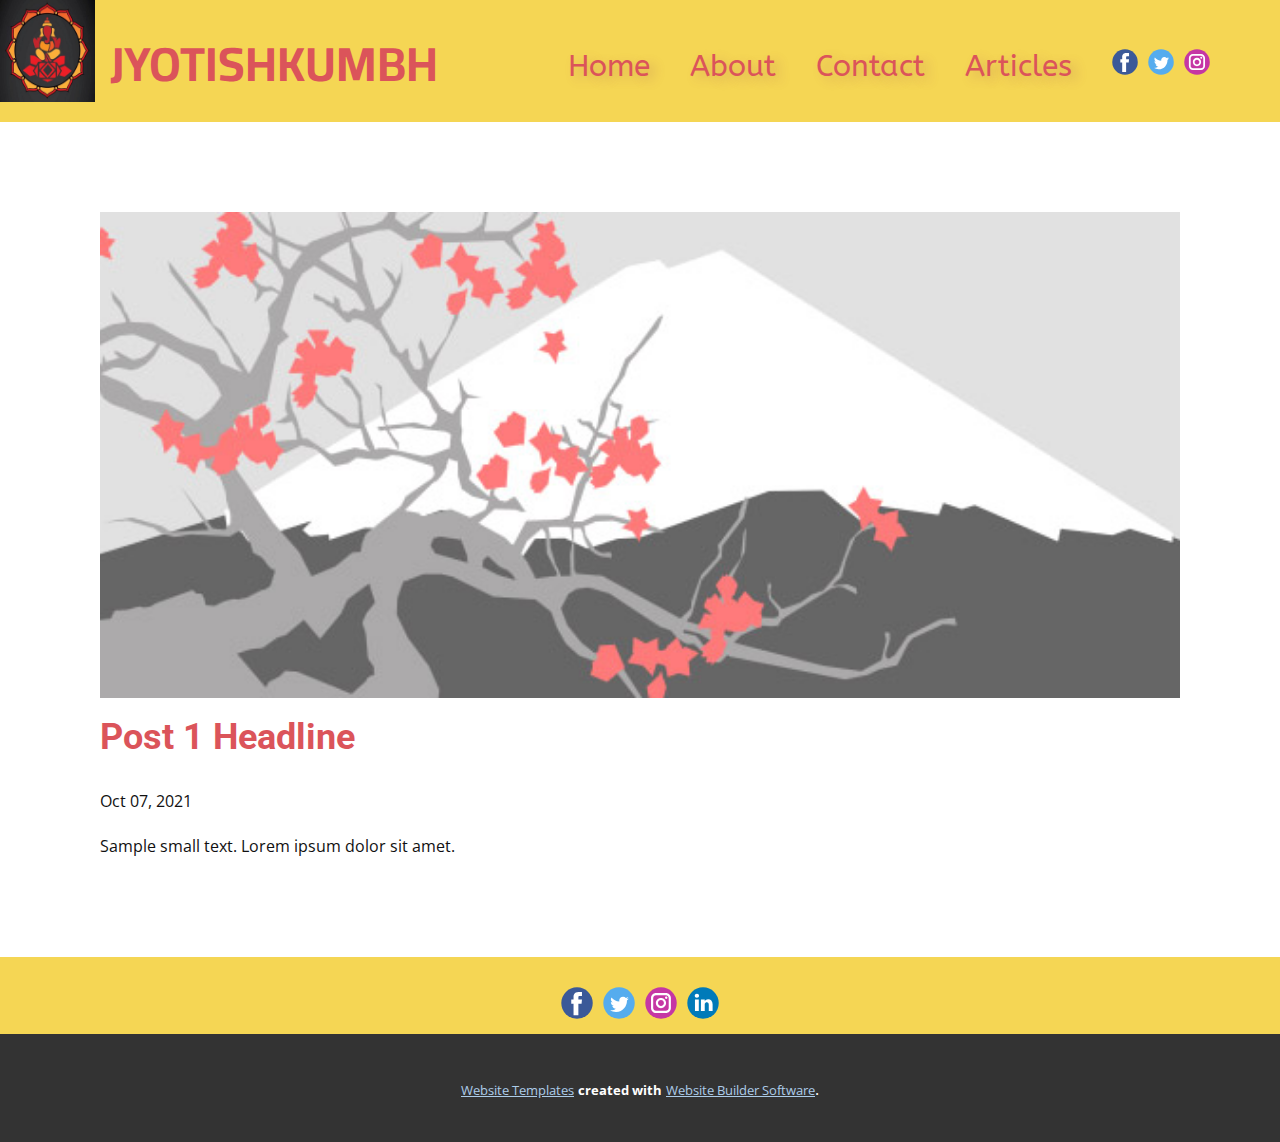
<file: blog/post.html>
<!doctype html>
<html style="font-size: 16px;"><head>
    <meta name="viewport" content="width=device-width, initial-scale=1.0">
    <meta charset="utf-8">
    <meta name="keywords" content="Post 1 Headline">
    <meta name="description" content="">
    <meta name="page_type" content="np-template-header-footer-from-plugin">
    <title>Post 1 Headline</title>
    <link rel="stylesheet" href="../nicepage.css" media="screen">
<link rel="stylesheet" href="../Post-Template.css" media="screen">
    <script class="u-script" type="text/javascript" src="../jquery.js" defer=""></script>
    <script class="u-script" type="text/javascript" src="../nicepage.js" defer=""></script>
    <meta name="generator" content="Nicepage 3.27.0, nicepage.com">
    <link id="u-theme-google-font" rel="stylesheet" href="https://fonts.googleapis.com/css?family=Roboto:100,100i,300,300i,400,400i,500,500i,700,700i,900,900i|Open+Sans:300,300i,400,400i,600,600i,700,700i,800,800i">
    <link id="u-page-google-font" rel="stylesheet" href="https://fonts.googleapis.com/css?family=ABeeZee:400,400i|Cairo:200,300,400,600,700,900">
    
    
    <script type="application/ld+json">{
		"@context": "http://schema.org",
		"@type": "Organization",
		"name": "Site1",
		"logo": "images/ganesha.jpg",
		"sameAs": []
}</script>
    <meta name="theme-color" content="#478ac9">
  </head>
  <body class="u-body"><header class="u-align-center-sm u-align-center-xs u-clearfix u-header u-palette-3-light-1 u-header" id="sec-18b5"><a href="https://nicepage.com" class="u-image u-logo u-image-1" data-image-width="460" data-image-height="436">
        <img src="../images/ganesha.jpg" class="u-logo-image u-logo-image-1">
      </a><div class="u-social-icons u-spacing-10 u-social-icons-1">
        <a class="u-social-url" title="facebook" target="_blank" href=""><span class="u-icon u-social-facebook u-social-icon u-icon-1"><svg class="u-svg-link" preserveAspectRatio="xMidYMin slice" viewBox="0 0 112 112" style=""><use xmlns:xlink="http://www.w3.org/1999/xlink" xlink:href="#svg-c83e"></use></svg><svg class="u-svg-content" viewBox="0 0 112 112" x="0" y="0" id="svg-c83e"><circle fill="currentColor" cx="56.1" cy="56.1" r="55"></circle><path fill="#FFFFFF" d="M73.5,31.6h-9.1c-1.4,0-3.6,0.8-3.6,3.9v8.5h12.6L72,58.3H60.8v40.8H43.9V58.3h-8V43.9h8v-9.2
            c0-6.7,3.1-17,17-17h12.5v13.9H73.5z"></path></svg></span>
        </a>
        <a class="u-social-url" title="twitter" target="_blank" href=""><span class="u-icon u-social-icon u-social-twitter u-icon-2"><svg class="u-svg-link" preserveAspectRatio="xMidYMin slice" viewBox="0 0 112 112" style=""><use xmlns:xlink="http://www.w3.org/1999/xlink" xlink:href="#svg-f81a"></use></svg><svg class="u-svg-content" viewBox="0 0 112 112" x="0" y="0" id="svg-f81a"><circle fill="currentColor" class="st0" cx="56.1" cy="56.1" r="55"></circle><path fill="#FFFFFF" d="M83.8,47.3c0,0.6,0,1.2,0,1.7c0,17.7-13.5,38.2-38.2,38.2C38,87.2,31,85,25,81.2c1,0.1,2.1,0.2,3.2,0.2
            c6.3,0,12.1-2.1,16.7-5.7c-5.9-0.1-10.8-4-12.5-9.3c0.8,0.2,1.7,0.2,2.5,0.2c1.2,0,2.4-0.2,3.5-0.5c-6.1-1.2-10.8-6.7-10.8-13.1
            c0-0.1,0-0.1,0-0.2c1.8,1,3.9,1.6,6.1,1.7c-3.6-2.4-6-6.5-6-11.2c0-2.5,0.7-4.8,1.8-6.7c6.6,8.1,16.5,13.5,27.6,14
            c-0.2-1-0.3-2-0.3-3.1c0-7.4,6-13.4,13.4-13.4c3.9,0,7.3,1.6,9.8,4.2c3.1-0.6,5.9-1.7,8.5-3.3c-1,3.1-3.1,5.8-5.9,7.4
            c2.7-0.3,5.3-1,7.7-2.1C88.7,43,86.4,45.4,83.8,47.3z"></path></svg></span>
        </a>
        <a class="u-social-url" title="instagram" target="_blank" href=""><span class="u-icon u-social-icon u-social-instagram u-icon-3"><svg class="u-svg-link" preserveAspectRatio="xMidYMin slice" viewBox="0 0 112 112" style=""><use xmlns:xlink="http://www.w3.org/1999/xlink" xlink:href="#svg-b899"></use></svg><svg class="u-svg-content" viewBox="0 0 112 112" x="0" y="0" id="svg-b899"><circle fill="currentColor" cx="56.1" cy="56.1" r="55"></circle><path fill="#FFFFFF" d="M55.9,38.2c-9.9,0-17.9,8-17.9,17.9C38,66,46,74,55.9,74c9.9,0,17.9-8,17.9-17.9C73.8,46.2,65.8,38.2,55.9,38.2
            z M55.9,66.4c-5.7,0-10.3-4.6-10.3-10.3c-0.1-5.7,4.6-10.3,10.3-10.3c5.7,0,10.3,4.6,10.3,10.3C66.2,61.8,61.6,66.4,55.9,66.4z"></path><path fill="#FFFFFF" d="M74.3,33.5c-2.3,0-4.2,1.9-4.2,4.2s1.9,4.2,4.2,4.2s4.2-1.9,4.2-4.2S76.6,33.5,74.3,33.5z"></path><path fill="#FFFFFF" d="M73.1,21.3H38.6c-9.7,0-17.5,7.9-17.5,17.5v34.5c0,9.7,7.9,17.6,17.5,17.6h34.5c9.7,0,17.5-7.9,17.5-17.5V38.8
            C90.6,29.1,82.7,21.3,73.1,21.3z M83,73.3c0,5.5-4.5,9.9-9.9,9.9H38.6c-5.5,0-9.9-4.5-9.9-9.9V38.8c0-5.5,4.5-9.9,9.9-9.9h34.5
            c5.5,0,9.9,4.5,9.9,9.9V73.3z"></path></svg></span>
        </a>
      </div><nav class="u-align-left u-menu u-menu-dropdown u-offcanvas u-offcanvas-shift u-menu-1">
        <div class="menu-collapse u-custom-font" style="font-size: 1.875rem; font-family: ABeeZee;">
          <a class="u-button-style u-custom-text-active-color u-custom-text-color u-custom-text-hover-color u-custom-text-shadow u-custom-text-shadow-blur u-custom-text-shadow-color u-custom-text-shadow-transparency u-custom-text-shadow-x u-custom-text-shadow-y u-nav-link" href="#" style="font-size: calc(1em + 0px);">
            <svg class="u-svg-link" preserveAspectRatio="xMidYMin slice" viewBox="0 0 302 302" style=""><use xmlns:xlink="http://www.w3.org/1999/xlink" xlink:href="#svg-8a8f"></use></svg>
            <svg xmlns="http://www.w3.org/2000/svg" xmlns:xlink="http://www.w3.org/1999/xlink" version="1.1" id="svg-8a8f" x="0px" y="0px" viewBox="0 0 302 302" style="enable-background:new 0 0 302 302;" xml:space="preserve" class="u-svg-content"><g><rect y="36" width="302" height="30"></rect><rect y="236" width="302" height="30"></rect><rect y="136" width="302" height="30"></rect>
</g><g></g><g></g><g></g><g></g><g></g><g></g><g></g><g></g><g></g><g></g><g></g><g></g><g></g><g></g><g></g></svg>
          </a>
        </div>
        <div class="u-custom-menu u-nav-container">
          <ul class="u-custom-font u-nav u-unstyled u-nav-1"><li class="u-nav-item"><a class="u-button-style u-nav-link u-text-active-palette-2-base u-text-hover-palette-1-base u-text-palette-2-base" href="../Home.html" style="padding: 10px 20px; text-shadow: 6px 4px 11px rgba(163,85,89,0.3);">Home</a>
</li><li class="u-nav-item"><a class="u-button-style u-nav-link u-text-active-palette-2-base u-text-hover-palette-1-base u-text-palette-2-base" href="../About.html" style="padding: 10px 20px; text-shadow: 6px 4px 11px rgba(163,85,89,0.3);">About</a>
</li><li class="u-nav-item"><a class="u-button-style u-nav-link u-text-active-palette-2-base u-text-hover-palette-1-base u-text-palette-2-base" href="../Contact.html" style="padding: 10px 20px; text-shadow: 6px 4px 11px rgba(163,85,89,0.3);">Contact</a>
</li><li class="u-nav-item"><a class="u-button-style u-nav-link u-text-active-palette-2-base u-text-hover-palette-1-base u-text-palette-2-base" href="../Articles.html" style="padding: 10px 20px; text-shadow: 6px 4px 11px rgba(163,85,89,0.3);">Articles</a>
</li></ul>
        </div>
        <div class="u-custom-menu u-nav-container-collapse">
          <div class="u-align-center u-black u-container-style u-inner-container-layout u-opacity u-opacity-95 u-sidenav">
            <div class="u-inner-container-layout u-sidenav-overflow">
              <div class="u-menu-close"></div>
              <ul class="u-align-center u-nav u-popupmenu-items u-unstyled u-nav-2"><li class="u-nav-item"><a class="u-button-style u-nav-link" href="../Home.html" style="padding: 10px 20px; text-shadow: 6px 4px 11px rgba(163,85,89,0.3);">Home</a>
</li><li class="u-nav-item"><a class="u-button-style u-nav-link" href="../About.html" style="padding: 10px 20px; text-shadow: 6px 4px 11px rgba(163,85,89,0.3);">About</a>
</li><li class="u-nav-item"><a class="u-button-style u-nav-link" href="../Contact.html" style="padding: 10px 20px; text-shadow: 6px 4px 11px rgba(163,85,89,0.3);">Contact</a>
</li><li class="u-nav-item"><a class="u-button-style u-nav-link" href="../Articles.html" style="padding: 10px 20px; text-shadow: 6px 4px 11px rgba(163,85,89,0.3);">Articles</a>
</li></ul>
            </div>
          </div>
          <div class="u-black u-menu-overlay u-opacity u-opacity-70"></div>
        </div>
      </nav><p class="u-align-left u-custom-font u-text u-text-palette-2-base u-text-1">JYOTISHKUMB​H </p></header>
    <section class="u-align-center u-clearfix u-section-1" id="sec-ec14">
      <div class="u-clearfix u-sheet u-valign-middle-md u-valign-middle-sm u-valign-middle-xs u-sheet-1"><!--post_details--><!--post_details_options_json--><!--{"source":""}--><!--/post_details_options_json--><!--blog_post-->
        <div class="u-container-style u-expanded-width u-post-details u-post-details-1">
          <div class="u-container-layout u-valign-middle u-container-layout-1"><!--blog_post_image-->
            <img alt="" class="u-blog-control u-expanded-width u-image u-image-default u-image-1" src="[data-uri]"><!--/blog_post_image--><!--blog_post_header-->
            <h2 class="u-blog-control u-text u-text-1">Post 1 Headline</h2><!--/blog_post_header--><!--blog_post_metadata-->
            <div class="u-blog-control u-metadata u-metadata-1"><!--blog_post_metadata_date-->
              <span class="u-meta-date u-meta-icon">Oct 07, 2021</span><!--/blog_post_metadata_date--><!--blog_post_metadata_category-->
              <!--/blog_post_metadata_category--><!--blog_post_metadata_comments-->
              <!--/blog_post_metadata_comments-->
            </div><!--/blog_post_metadata--><!--blog_post_content-->
            <div class="u-align-justify u-blog-control u-post-content u-text u-text-2 fr-view">
  Sample small text. Lorem ipsum dolor sit amet.
  </div><!--/blog_post_content-->
          </div>
        </div><!--/blog_post--><!--/post_details-->
      </div>
    </section>
    
    
    <footer class="u-clearfix u-footer u-palette-3-light-1" id="sec-6efc"><div class="u-clearfix u-sheet u-sheet-1">
        <div class="u-align-left u-social-icons u-spacing-10 u-social-icons-1">
          <a class="u-social-url" title="facebook" target="_blank" href=""><span class="u-icon u-social-facebook u-social-icon u-icon-1"><svg class="u-svg-link" preserveAspectRatio="xMidYMin slice" viewBox="0 0 112 112" style=""><use xmlns:xlink="http://www.w3.org/1999/xlink" xlink:href="#svg-3e31"></use></svg><svg class="u-svg-content" viewBox="0 0 112 112" x="0" y="0" id="svg-3e31"><circle fill="currentColor" cx="56.1" cy="56.1" r="55"></circle><path fill="#FFFFFF" d="M73.5,31.6h-9.1c-1.4,0-3.6,0.8-3.6,3.9v8.5h12.6L72,58.3H60.8v40.8H43.9V58.3h-8V43.9h8v-9.2
            c0-6.7,3.1-17,17-17h12.5v13.9H73.5z"></path></svg></span>
          </a>
          <a class="u-social-url" title="twitter" target="_blank" href=""><span class="u-icon u-social-icon u-social-twitter u-icon-2"><svg class="u-svg-link" preserveAspectRatio="xMidYMin slice" viewBox="0 0 112 112" style=""><use xmlns:xlink="http://www.w3.org/1999/xlink" xlink:href="#svg-19b4"></use></svg><svg class="u-svg-content" viewBox="0 0 112 112" x="0" y="0" id="svg-19b4"><circle fill="currentColor" class="st0" cx="56.1" cy="56.1" r="55"></circle><path fill="#FFFFFF" d="M83.8,47.3c0,0.6,0,1.2,0,1.7c0,17.7-13.5,38.2-38.2,38.2C38,87.2,31,85,25,81.2c1,0.1,2.1,0.2,3.2,0.2
            c6.3,0,12.1-2.1,16.7-5.7c-5.9-0.1-10.8-4-12.5-9.3c0.8,0.2,1.7,0.2,2.5,0.2c1.2,0,2.4-0.2,3.5-0.5c-6.1-1.2-10.8-6.7-10.8-13.1
            c0-0.1,0-0.1,0-0.2c1.8,1,3.9,1.6,6.1,1.7c-3.6-2.4-6-6.5-6-11.2c0-2.5,0.7-4.8,1.8-6.7c6.6,8.1,16.5,13.5,27.6,14
            c-0.2-1-0.3-2-0.3-3.1c0-7.4,6-13.4,13.4-13.4c3.9,0,7.3,1.6,9.8,4.2c3.1-0.6,5.9-1.7,8.5-3.3c-1,3.1-3.1,5.8-5.9,7.4
            c2.7-0.3,5.3-1,7.7-2.1C88.7,43,86.4,45.4,83.8,47.3z"></path></svg></span>
          </a>
          <a class="u-social-url" title="instagram" target="_blank" href=""><span class="u-icon u-social-icon u-social-instagram u-icon-3"><svg class="u-svg-link" preserveAspectRatio="xMidYMin slice" viewBox="0 0 112 112" style=""><use xmlns:xlink="http://www.w3.org/1999/xlink" xlink:href="#svg-f9f8"></use></svg><svg class="u-svg-content" viewBox="0 0 112 112" x="0" y="0" id="svg-f9f8"><circle fill="currentColor" cx="56.1" cy="56.1" r="55"></circle><path fill="#FFFFFF" d="M55.9,38.2c-9.9,0-17.9,8-17.9,17.9C38,66,46,74,55.9,74c9.9,0,17.9-8,17.9-17.9C73.8,46.2,65.8,38.2,55.9,38.2
            z M55.9,66.4c-5.7,0-10.3-4.6-10.3-10.3c-0.1-5.7,4.6-10.3,10.3-10.3c5.7,0,10.3,4.6,10.3,10.3C66.2,61.8,61.6,66.4,55.9,66.4z"></path><path fill="#FFFFFF" d="M74.3,33.5c-2.3,0-4.2,1.9-4.2,4.2s1.9,4.2,4.2,4.2s4.2-1.9,4.2-4.2S76.6,33.5,74.3,33.5z"></path><path fill="#FFFFFF" d="M73.1,21.3H38.6c-9.7,0-17.5,7.9-17.5,17.5v34.5c0,9.7,7.9,17.6,17.5,17.6h34.5c9.7,0,17.5-7.9,17.5-17.5V38.8
            C90.6,29.1,82.7,21.3,73.1,21.3z M83,73.3c0,5.5-4.5,9.9-9.9,9.9H38.6c-5.5,0-9.9-4.5-9.9-9.9V38.8c0-5.5,4.5-9.9,9.9-9.9h34.5
            c5.5,0,9.9,4.5,9.9,9.9V73.3z"></path></svg></span>
          </a>
          <a class="u-social-url" title="linkedin" target="_blank" href=""><span class="u-icon u-social-icon u-social-linkedin u-icon-4"><svg class="u-svg-link" preserveAspectRatio="xMidYMin slice" viewBox="0 0 112 112" style=""><use xmlns:xlink="http://www.w3.org/1999/xlink" xlink:href="#svg-203b"></use></svg><svg class="u-svg-content" viewBox="0 0 112 112" x="0" y="0" id="svg-203b"><circle fill="currentColor" cx="56.1" cy="56.1" r="55"></circle><path fill="#FFFFFF" d="M41.3,83.7H27.9V43.4h13.4V83.7z M34.6,37.9L34.6,37.9c-4.6,0-7.5-3.1-7.5-7c0-4,3-7,7.6-7s7.4,3,7.5,7
            C42.2,34.8,39.2,37.9,34.6,37.9z M89.6,83.7H76.2V62.2c0-5.4-1.9-9.1-6.8-9.1c-3.7,0-5.9,2.5-6.9,4.9c-0.4,0.9-0.4,2.1-0.4,3.3v22.5
            H48.7c0,0,0.2-36.5,0-40.3h13.4v5.7c1.8-2.7,5-6.7,12.1-6.7c8.8,0,15.4,5.8,15.4,18.1V83.7z"></path></svg></span>
          </a>
        </div>
      </div></footer>
    <section class="u-backlink u-clearfix u-grey-80">
      <a class="u-link" href="https://nicepage.com/website-templates" target="_blank">
        <span>Website Templates</span>
      </a>
      <p class="u-text">
        <span>created with</span>
      </p>
      <a class="u-link" href="https://nicepage.com/" target="_blank">
        <span>Website Builder Software</span>
      </a>. 
    </section>
  
</body></html>
</file>
